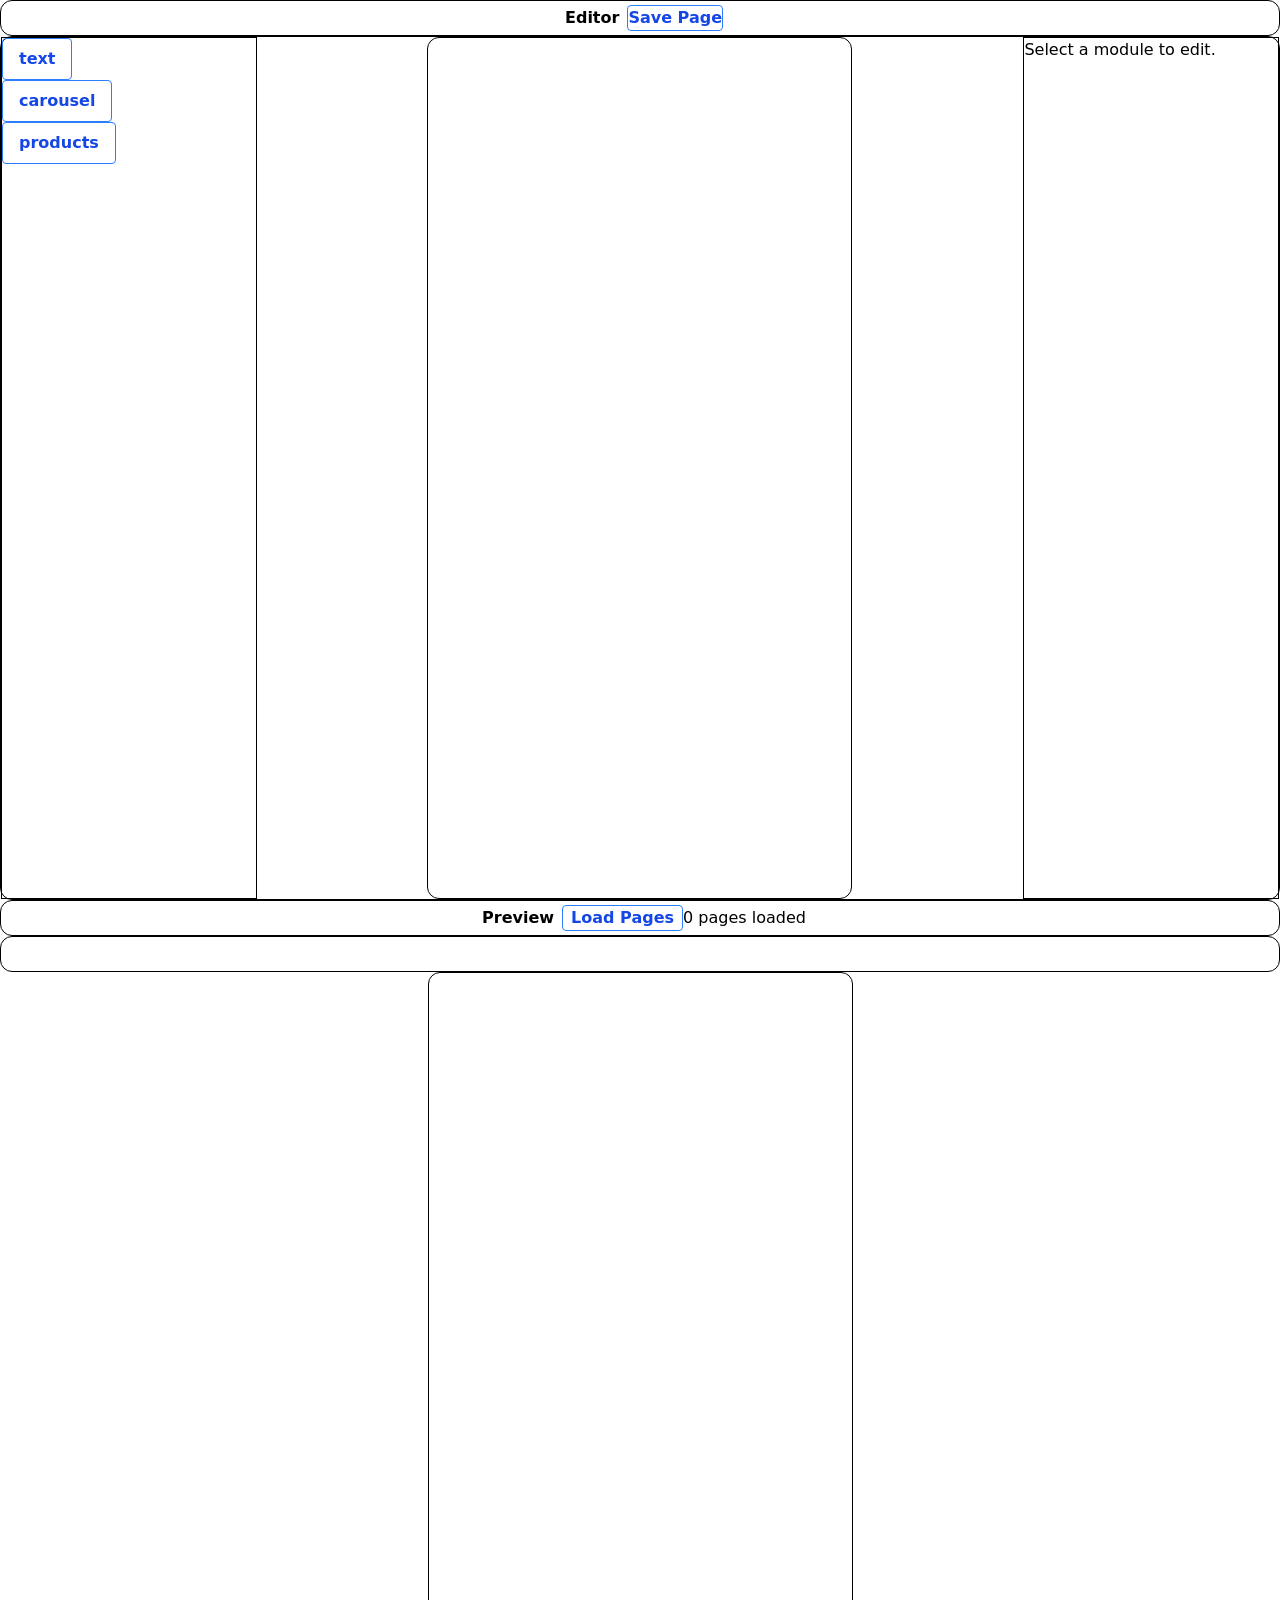
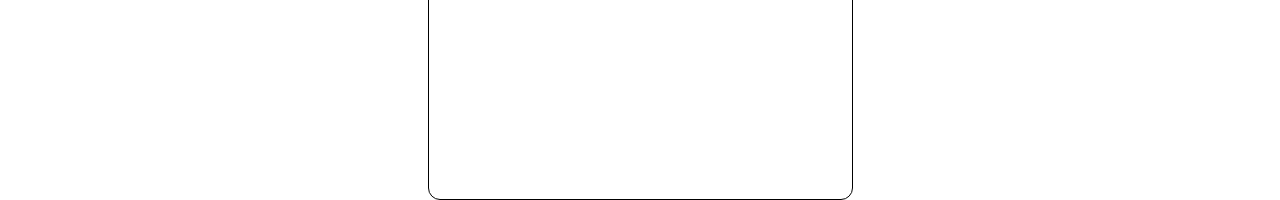
<file: builder-demo/index.html>
<!DOCTYPE html>
<html lang="">
  <head>
    <meta charset="UTF-8">
    <link rel="icon" href="/builder-demo/favicon.ico">
    <meta name="viewport" content="width=device-width, initial-scale=1.0">
    <title>Vite App</title>
    <script type="module" crossorigin src="/builder-demo/assets/index-C5EuVMnc.js"></script>
    <link rel="stylesheet" crossorigin href="/builder-demo/assets/index-CkDrRmi-.css">
  </head>
  <body>
    <div id="app"></div>
  </body>
</html>
</file>
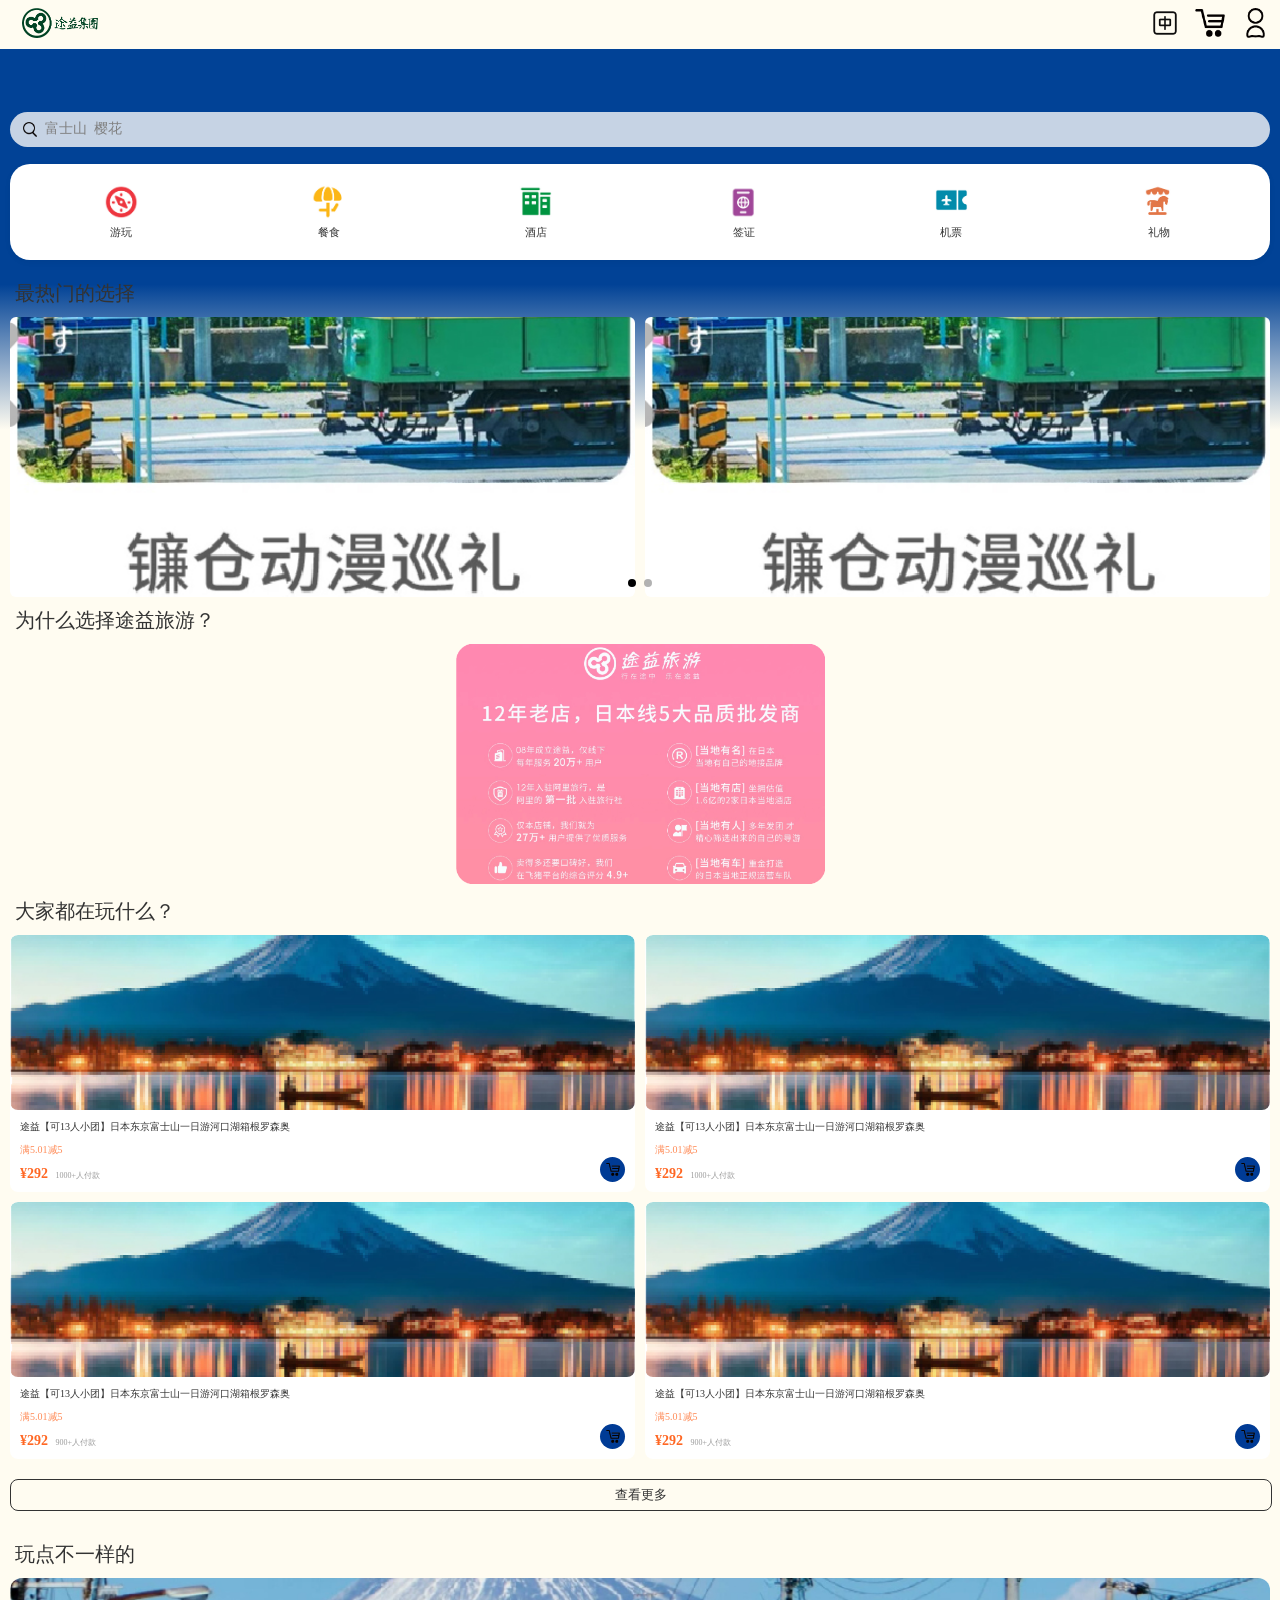
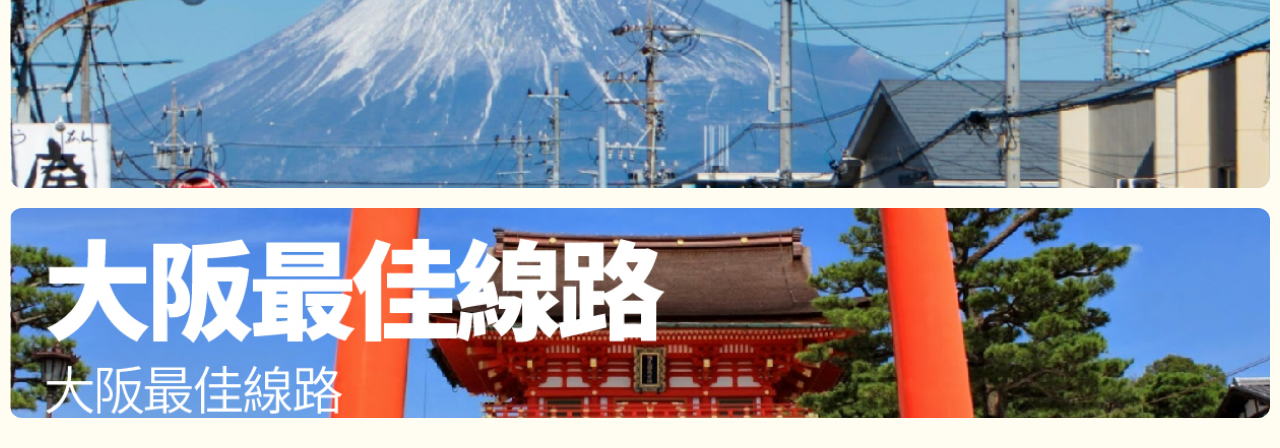
<file: shop-demo/index.html>
<!DOCTYPE html>
<html lang="en">
  <head>
    <link rel="stylesheet" href="/assets/uni.b946c1a4.css">

    <meta charset="UTF-8" />
    <script>
      var coverSupport = 'CSS' in window && typeof CSS.supports === 'function' && (CSS.supports('top: env(a)') ||
        CSS.supports('top: constant(a)'))
      document.write(
        '<meta name="viewport" content="width=device-width, user-scalable=no, initial-scale=1.0, maximum-scale=1.0, minimum-scale=1.0' +
        (coverSupport ? ', viewport-fit=cover' : '') + '" />')
    </script>
    <title>旅游商城</title>
    <!--preload-links-->
    <!--app-context-->
    <script type="module" crossorigin src="/assets/index-BLgQBReE.js"></script>
    <link rel="stylesheet" crossorigin href="/assets/index-DjyIfdy-.css">
  </head>
  <body>
    <div id="app"><!--app-html--></div>
  </body>
</html>
</file>
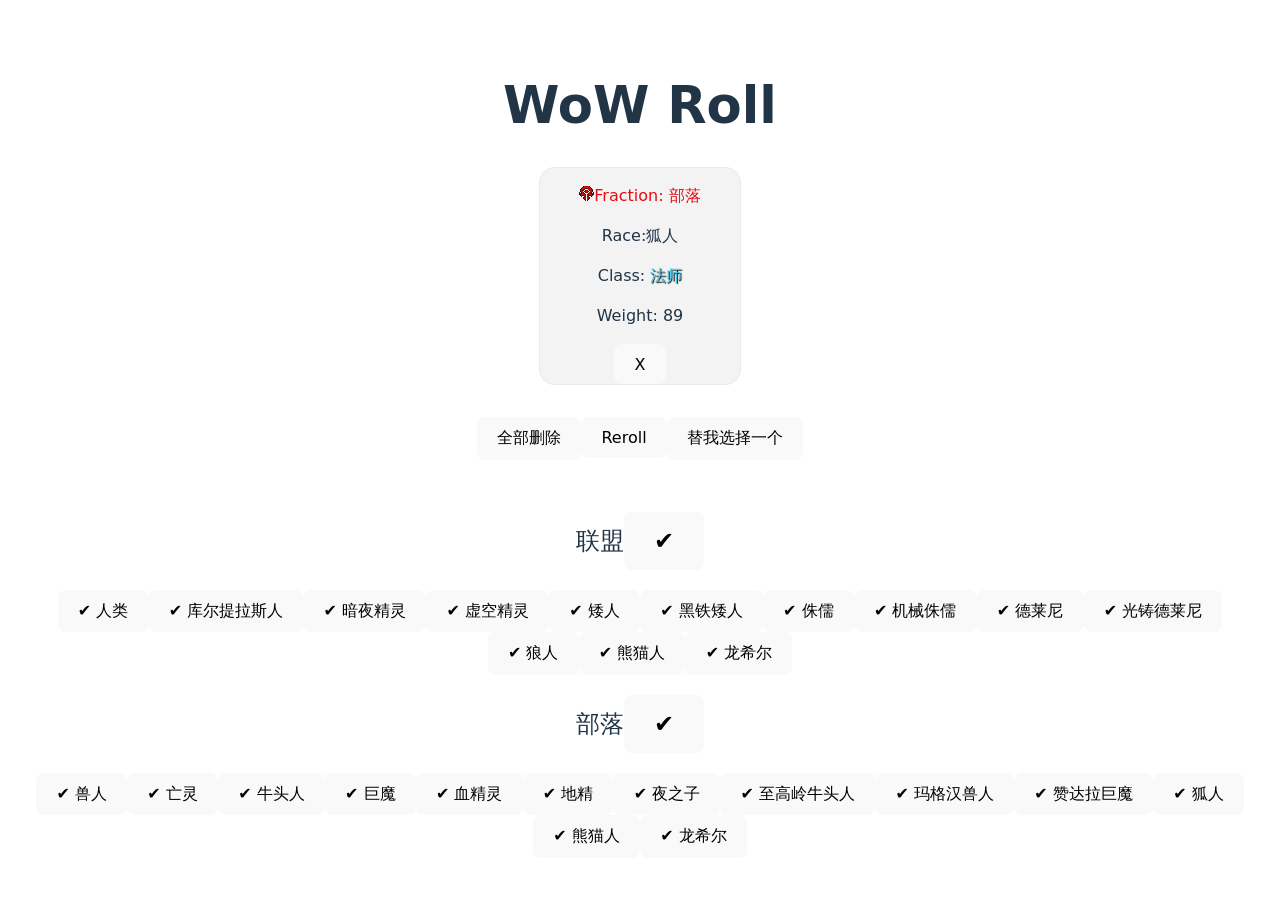
<file: wow-roll/index.html>
<!doctype html>
<html lang="en">
  <head>
    <meta charset="UTF-8" />
    <link rel="icon" type="image/svg+xml" href="/wow-roll/vite.svg" />
    <meta name="viewport" content="width=device-width, initial-scale=1.0" />
    <title>WoW Roll</title>
    <script type="module" crossorigin src="/wow-roll/assets/index-BtC_Gjjw.js"></script>
    <link rel="stylesheet" crossorigin href="/wow-roll/assets/index-BA0oBZlv.css">
  </head>
  <body>
    <div id="root"></div>
  </body>
</html>
</file>
<file: builder-demo/assets/index-CkDrRmi-.css>
@layer properties{@supports (((-webkit-hyphens:none)) and (not (margin-trim:inline))) or ((-moz-orient:inline) and (not (color:rgb(from red r g b)))){*,:before,:after,::backdrop{--tw-border-style:solid;--tw-font-weight:initial}}}@layer theme{:root,:host{--font-sans:ui-sans-serif,system-ui,sans-serif,"Apple Color Emoji","Segoe UI Emoji","Segoe UI Symbol","Noto Color Emoji";--font-mono:ui-monospace,SFMono-Regular,Menlo,Monaco,Consolas,"Liberation Mono","Courier New",monospace;--color-red-500:oklch(63.7% .237 25.331);--color-red-700:oklch(50.5% .213 27.518);--color-blue-500:oklch(62.3% .214 259.815);--color-blue-700:oklch(48.8% .243 264.376);--color-gray-200:oklch(92.8% .006 264.531);--color-white:#fff;--spacing:.25rem;--font-weight-semibold:600;--font-weight-black:900;--radius-lg:.5rem;--radius-xl:.75rem;--default-font-family:var(--font-sans);--default-mono-font-family:var(--font-mono)}}@layer base{*,:after,:before,::backdrop{box-sizing:border-box;border:0 solid;margin:0;padding:0}::file-selector-button{box-sizing:border-box;border:0 solid;margin:0;padding:0}html,:host{-webkit-text-size-adjust:100%;tab-size:4;line-height:1.5;font-family:var(--default-font-family,ui-sans-serif,system-ui,sans-serif,"Apple Color Emoji","Segoe UI Emoji","Segoe UI Symbol","Noto Color Emoji");font-feature-settings:var(--default-font-feature-settings,normal);font-variation-settings:var(--default-font-variation-settings,normal);-webkit-tap-highlight-color:transparent}hr{height:0;color:inherit;border-top-width:1px}abbr:where([title]){-webkit-text-decoration:underline dotted;text-decoration:underline dotted}h1,h2,h3,h4,h5,h6{font-size:inherit;font-weight:inherit}a{color:inherit;-webkit-text-decoration:inherit;text-decoration:inherit}b,strong{font-weight:bolder}code,kbd,samp,pre{font-family:var(--default-mono-font-family,ui-monospace,SFMono-Regular,Menlo,Monaco,Consolas,"Liberation Mono","Courier New",monospace);font-feature-settings:var(--default-mono-font-feature-settings,normal);font-variation-settings:var(--default-mono-font-variation-settings,normal);font-size:1em}small{font-size:80%}sub,sup{vertical-align:baseline;font-size:75%;line-height:0;position:relative}sub{bottom:-.25em}sup{top:-.5em}table{text-indent:0;border-color:inherit;border-collapse:collapse}:-moz-focusring{outline:auto}progress{vertical-align:baseline}summary{display:list-item}ol,ul,menu{list-style:none}img,svg,video,canvas,audio,iframe,embed,object{vertical-align:middle;display:block}img,video{max-width:100%;height:auto}button,input,select,optgroup,textarea{font:inherit;font-feature-settings:inherit;font-variation-settings:inherit;letter-spacing:inherit;color:inherit;opacity:1;background-color:#0000;border-radius:0}::file-selector-button{font:inherit;font-feature-settings:inherit;font-variation-settings:inherit;letter-spacing:inherit;color:inherit;opacity:1;background-color:#0000;border-radius:0}:where(select:is([multiple],[size])) optgroup{font-weight:bolder}:where(select:is([multiple],[size])) optgroup option{padding-inline-start:20px}::file-selector-button{margin-inline-end:4px}::placeholder{opacity:1}@supports (not ((-webkit-appearance:-apple-pay-button))) or (contain-intrinsic-size:1px){::placeholder{color:currentColor}@supports (color:color-mix(in lab,red,red)){::placeholder{color:color-mix(in oklab,currentcolor 50%,transparent)}}}textarea{resize:vertical}::-webkit-search-decoration{-webkit-appearance:none}::-webkit-date-and-time-value{min-height:1lh;text-align:inherit}::-webkit-datetime-edit{display:inline-flex}::-webkit-datetime-edit-fields-wrapper{padding:0}::-webkit-datetime-edit{padding-block:0}::-webkit-datetime-edit-year-field{padding-block:0}::-webkit-datetime-edit-month-field{padding-block:0}::-webkit-datetime-edit-day-field{padding-block:0}::-webkit-datetime-edit-hour-field{padding-block:0}::-webkit-datetime-edit-minute-field{padding-block:0}::-webkit-datetime-edit-second-field{padding-block:0}::-webkit-datetime-edit-millisecond-field{padding-block:0}::-webkit-datetime-edit-meridiem-field{padding-block:0}:-moz-ui-invalid{box-shadow:none}button,input:where([type=button],[type=reset],[type=submit]){appearance:button}::file-selector-button{appearance:button}::-webkit-inner-spin-button{height:auto}::-webkit-outer-spin-button{height:auto}[hidden]:where(:not([hidden=until-found])){display:none!important}}@layer components;@layer utilities{.m-2{margin:calc(var(--spacing)*2)}.mt-2{margin-top:calc(var(--spacing)*2)}.mr-2{margin-right:calc(var(--spacing)*2)}.mb-2{margin-bottom:calc(var(--spacing)*2)}.mb-4{margin-bottom:calc(var(--spacing)*4)}.ml-2{margin-left:calc(var(--spacing)*2)}.block{display:block}.flex{display:flex}.grid{display:grid}.h-64{height:calc(var(--spacing)*64)}.h-95{height:calc(var(--spacing)*95)}.h-full{height:100%}.w-1\/5{width:20%}.w-3\/5{width:60%}.w-64{width:calc(var(--spacing)*64)}.w-\[425px\]{width:425px}.w-full{width:100%}.flex-shrink-0{flex-shrink:0}.grid-cols-2{grid-template-columns:repeat(2,minmax(0,1fr))}.flex-col{flex-direction:column}.flex-row{flex-direction:row}.items-center{align-items:center}.justify-center{justify-content:center}.justify-start{justify-content:flex-start}.gap-4{gap:calc(var(--spacing)*4)}.overflow-x-scroll{overflow-x:scroll}.overflow-y-scroll{overflow-y:scroll}.rounded{border-radius:.25rem}.rounded-lg{border-radius:var(--radius-lg)}.rounded-xl{border-radius:var(--radius-xl)}.border{border-style:var(--tw-border-style);border-width:1px}.border-blue-500{border-color:var(--color-blue-500)}.border-red-500{border-color:var(--color-red-500)}.bg-blue-500{background-color:var(--color-blue-500)}.bg-gray-200{background-color:var(--color-gray-200)}.bg-red-500{background-color:var(--color-red-500)}.bg-transparent{background-color:#0000}.p-2{padding:calc(var(--spacing)*2)}.p-4{padding:calc(var(--spacing)*4)}.px-2{padding-inline:calc(var(--spacing)*2)}.px-4{padding-inline:calc(var(--spacing)*4)}.py-1{padding-block:calc(var(--spacing)*1)}.py-2{padding-block:calc(var(--spacing)*2)}.font-black{--tw-font-weight:var(--font-weight-black);font-weight:var(--font-weight-black)}.font-semibold{--tw-font-weight:var(--font-weight-semibold);font-weight:var(--font-weight-semibold)}.text-blue-700{color:var(--color-blue-700)}.text-red-700{color:var(--color-red-700)}.text-white{color:var(--color-white)}@media (hover:hover){.hover\:border-transparent:hover{border-color:#0000}.hover\:bg-blue-500:hover{background-color:var(--color-blue-500)}.hover\:bg-red-500:hover{background-color:var(--color-red-500)}.hover\:text-white:hover{color:var(--color-white)}}}/*! tailwindcss v4.1.11 | MIT License | https://tailwindcss.com */@layer properties{@supports (((-webkit-hyphens:none)) and (not (margin-trim:inline))) or ((-moz-orient:inline) and (not (color:rgb(from red r g b)))){[data-v-22fd481f],[data-v-22fd481f]:before,[data-v-22fd481f]:after,[data-v-22fd481f]::backdrop{--tw-border-style:solid;--tw-font-weight:initial}}}@layer theme{[data-v-22fd481f]:root,[data-v-22fd481f]:host{--font-sans:ui-sans-serif,system-ui,sans-serif,"Apple Color Emoji","Segoe UI Emoji","Segoe UI Symbol","Noto Color Emoji";--font-mono:ui-monospace,SFMono-Regular,Menlo,Monaco,Consolas,"Liberation Mono","Courier New",monospace;--color-red-500:oklch(63.7% .237 25.331);--color-red-700:oklch(50.5% .213 27.518);--color-blue-500:oklch(62.3% .214 259.815);--color-blue-700:oklch(48.8% .243 264.376);--color-gray-200:oklch(92.8% .006 264.531);--color-white:#fff;--spacing:.25rem;--font-weight-semibold:600;--font-weight-black:900;--radius-lg:.5rem;--radius-xl:.75rem;--default-font-family:var(--font-sans);--default-mono-font-family:var(--font-mono)}}@layer base{[data-v-22fd481f],[data-v-22fd481f]:after,[data-v-22fd481f]:before,[data-v-22fd481f]::backdrop{box-sizing:border-box;border:0 solid;margin:0;padding:0}[data-v-22fd481f]::file-selector-button{box-sizing:border-box;border:0 solid;margin:0;padding:0}html[data-v-22fd481f],[data-v-22fd481f]:host{-webkit-text-size-adjust:100%;tab-size:4;line-height:1.5;font-family:var(--default-font-family,ui-sans-serif,system-ui,sans-serif,"Apple Color Emoji","Segoe UI Emoji","Segoe UI Symbol","Noto Color Emoji");font-feature-settings:var(--default-font-feature-settings,normal);font-variation-settings:var(--default-font-variation-settings,normal);-webkit-tap-highlight-color:transparent}hr[data-v-22fd481f]{height:0;color:inherit;border-top-width:1px}abbr[data-v-22fd481f]:where([title]){-webkit-text-decoration:underline dotted;text-decoration:underline dotted}h1[data-v-22fd481f],h2[data-v-22fd481f],h3[data-v-22fd481f],h4[data-v-22fd481f],h5[data-v-22fd481f],h6[data-v-22fd481f]{font-size:inherit;font-weight:inherit}a[data-v-22fd481f]{color:inherit;-webkit-text-decoration:inherit;text-decoration:inherit}b[data-v-22fd481f],strong[data-v-22fd481f]{font-weight:bolder}code[data-v-22fd481f],kbd[data-v-22fd481f],samp[data-v-22fd481f],pre[data-v-22fd481f]{font-family:var(--default-mono-font-family,ui-monospace,SFMono-Regular,Menlo,Monaco,Consolas,"Liberation Mono","Courier New",monospace);font-feature-settings:var(--default-mono-font-feature-settings,normal);font-variation-settings:var(--default-mono-font-variation-settings,normal);font-size:1em}small[data-v-22fd481f]{font-size:80%}sub[data-v-22fd481f],sup[data-v-22fd481f]{vertical-align:baseline;font-size:75%;line-height:0;position:relative}sub[data-v-22fd481f]{bottom:-.25em}sup[data-v-22fd481f]{top:-.5em}table[data-v-22fd481f]{text-indent:0;border-color:inherit;border-collapse:collapse}[data-v-22fd481f]:-moz-focusring{outline:auto}progress[data-v-22fd481f]{vertical-align:baseline}summary[data-v-22fd481f]{display:list-item}ol[data-v-22fd481f],ul[data-v-22fd481f],menu[data-v-22fd481f]{list-style:none}img[data-v-22fd481f],svg[data-v-22fd481f],video[data-v-22fd481f],canvas[data-v-22fd481f],audio[data-v-22fd481f],iframe[data-v-22fd481f],embed[data-v-22fd481f],object[data-v-22fd481f]{vertical-align:middle;display:block}img[data-v-22fd481f],video[data-v-22fd481f]{max-width:100%;height:auto}button[data-v-22fd481f],input[data-v-22fd481f],select[data-v-22fd481f],optgroup[data-v-22fd481f],textarea[data-v-22fd481f]{font:inherit;font-feature-settings:inherit;font-variation-settings:inherit;letter-spacing:inherit;color:inherit;opacity:1;background-color:#0000;border-radius:0}[data-v-22fd481f]::file-selector-button{font:inherit;font-feature-settings:inherit;font-variation-settings:inherit;letter-spacing:inherit;color:inherit;opacity:1;background-color:#0000;border-radius:0}:where(select:is([multiple],[size])) optgroup[data-v-22fd481f]{font-weight:bolder}:where(select:is([multiple],[size])) optgroup option[data-v-22fd481f]{padding-inline-start:20px}[data-v-22fd481f]::file-selector-button{margin-inline-end:4px}[data-v-22fd481f]::placeholder{opacity:1}@supports (not ((-webkit-appearance:-apple-pay-button))) or (contain-intrinsic-size:1px){[data-v-22fd481f]::placeholder{color:currentColor}@supports (color:color-mix(in lab,red,red)){[data-v-22fd481f]::placeholder{color:color-mix(in oklab,currentcolor 50%,transparent)}}}textarea[data-v-22fd481f]{resize:vertical}[data-v-22fd481f]::-webkit-search-decoration{-webkit-appearance:none}[data-v-22fd481f]::-webkit-date-and-time-value{min-height:1lh;text-align:inherit}[data-v-22fd481f]::-webkit-datetime-edit{display:inline-flex}[data-v-22fd481f]::-webkit-datetime-edit-fields-wrapper{padding:0}[data-v-22fd481f]::-webkit-datetime-edit{padding-block:0}[data-v-22fd481f]::-webkit-datetime-edit-year-field{padding-block:0}[data-v-22fd481f]::-webkit-datetime-edit-month-field{padding-block:0}[data-v-22fd481f]::-webkit-datetime-edit-day-field{padding-block:0}[data-v-22fd481f]::-webkit-datetime-edit-hour-field{padding-block:0}[data-v-22fd481f]::-webkit-datetime-edit-minute-field{padding-block:0}[data-v-22fd481f]::-webkit-datetime-edit-second-field{padding-block:0}[data-v-22fd481f]::-webkit-datetime-edit-millisecond-field{padding-block:0}[data-v-22fd481f]::-webkit-datetime-edit-meridiem-field{padding-block:0}[data-v-22fd481f]:-moz-ui-invalid{box-shadow:none}button[data-v-22fd481f],input[data-v-22fd481f]:where([type=button],[type=reset],[type=submit]){appearance:button}[data-v-22fd481f]::file-selector-button{appearance:button}[data-v-22fd481f]::-webkit-inner-spin-button{height:auto}[data-v-22fd481f]::-webkit-outer-spin-button{height:auto}[hidden][data-v-22fd481f]:where(:not([hidden=until-found])){display:none!important}}@layer components;@layer utilities{.m-2[data-v-22fd481f]{margin:calc(var(--spacing)*2)}.mt-2[data-v-22fd481f]{margin-top:calc(var(--spacing)*2)}.mr-2[data-v-22fd481f]{margin-right:calc(var(--spacing)*2)}.mb-2[data-v-22fd481f]{margin-bottom:calc(var(--spacing)*2)}.mb-4[data-v-22fd481f]{margin-bottom:calc(var(--spacing)*4)}.ml-2[data-v-22fd481f]{margin-left:calc(var(--spacing)*2)}.block[data-v-22fd481f]{display:block}.flex[data-v-22fd481f]{display:flex}.grid[data-v-22fd481f]{display:grid}.h-64[data-v-22fd481f]{height:calc(var(--spacing)*64)}.h-95[data-v-22fd481f]{height:calc(var(--spacing)*95)}.h-full[data-v-22fd481f]{height:100%}.w-1\/5[data-v-22fd481f]{width:20%}.w-3\/5[data-v-22fd481f]{width:60%}.w-64[data-v-22fd481f]{width:calc(var(--spacing)*64)}.w-\[425px\][data-v-22fd481f]{width:425px}.w-full[data-v-22fd481f]{width:100%}.flex-shrink-0[data-v-22fd481f]{flex-shrink:0}.grid-cols-2[data-v-22fd481f]{grid-template-columns:repeat(2,minmax(0,1fr))}.flex-col[data-v-22fd481f]{flex-direction:column}.flex-row[data-v-22fd481f]{flex-direction:row}.items-center[data-v-22fd481f]{align-items:center}.justify-center[data-v-22fd481f]{justify-content:center}.justify-start[data-v-22fd481f]{justify-content:flex-start}.gap-4[data-v-22fd481f]{gap:calc(var(--spacing)*4)}.overflow-x-scroll[data-v-22fd481f]{overflow-x:scroll}.overflow-y-scroll[data-v-22fd481f]{overflow-y:scroll}.rounded[data-v-22fd481f]{border-radius:.25rem}.rounded-lg[data-v-22fd481f]{border-radius:var(--radius-lg)}.rounded-xl[data-v-22fd481f]{border-radius:var(--radius-xl)}.border[data-v-22fd481f]{border-style:var(--tw-border-style);border-width:1px}.border-blue-500[data-v-22fd481f]{border-color:var(--color-blue-500)}.border-red-500[data-v-22fd481f]{border-color:var(--color-red-500)}.bg-blue-500[data-v-22fd481f]{background-color:var(--color-blue-500)}.bg-gray-200[data-v-22fd481f]{background-color:var(--color-gray-200)}.bg-red-500[data-v-22fd481f]{background-color:var(--color-red-500)}.bg-transparent[data-v-22fd481f]{background-color:#0000}.p-2[data-v-22fd481f]{padding:calc(var(--spacing)*2)}.p-4[data-v-22fd481f]{padding:calc(var(--spacing)*4)}.px-2[data-v-22fd481f]{padding-inline:calc(var(--spacing)*2)}.px-4[data-v-22fd481f]{padding-inline:calc(var(--spacing)*4)}.py-1[data-v-22fd481f]{padding-block:calc(var(--spacing)*1)}.py-2[data-v-22fd481f]{padding-block:calc(var(--spacing)*2)}.font-black[data-v-22fd481f]{--tw-font-weight:var(--font-weight-black);font-weight:var(--font-weight-black)}.font-semibold[data-v-22fd481f]{--tw-font-weight:var(--font-weight-semibold);font-weight:var(--font-weight-semibold)}.text-blue-700[data-v-22fd481f]{color:var(--color-blue-700)}.text-red-700[data-v-22fd481f]{color:var(--color-red-700)}.text-white[data-v-22fd481f]{color:var(--color-white)}@media (hover:hover){.hover\:border-transparent[data-v-22fd481f]:hover{border-color:#0000}.hover\:bg-blue-500[data-v-22fd481f]:hover{background-color:var(--color-blue-500)}.hover\:bg-red-500[data-v-22fd481f]:hover{background-color:var(--color-red-500)}.hover\:text-white[data-v-22fd481f]:hover{color:var(--color-white)}}}@property --tw-border-style{syntax:"*";inherits:false;initial-value:solid}@property --tw-font-weight{syntax:"*";inherits:false}
</file>
<file: assets/uni.b946c1a4.css>
uni-button{position:relative;display:block;margin-left:auto;margin-right:auto;padding-left:14px;padding-right:14px;box-sizing:border-box;font-size:18px;text-align:center;text-decoration:none;line-height:2.55555556;border-radius:5px;-webkit-tap-highlight-color:transparent;overflow:hidden;color:#000;background-color:#f8f8f8;cursor:pointer}uni-button[hidden]{display:none!important}uni-button:after{content:" ";width:200%;height:200%;position:absolute;top:0;left:0;border:1px solid rgba(0,0,0,.2);transform:scale(.5);transform-origin:0 0;box-sizing:border-box;border-radius:10px}uni-button[native]{padding-left:0;padding-right:0}uni-button[native] .uni-button-cover-view-wrapper{border:inherit;border-color:inherit;border-radius:inherit;background-color:inherit}uni-button[native] .uni-button-cover-view-inner{padding-left:14px;padding-right:14px}uni-button uni-cover-view{line-height:inherit;white-space:inherit}uni-button[type=default]{color:#000;background-color:#f8f8f8}uni-button[type=primary]{color:#fff;background-color:#007aff}uni-button[type=warn]{color:#fff;background-color:#e64340}uni-button[disabled]{color:rgba(255,255,255,.6);cursor:not-allowed}uni-button[disabled][type=default],uni-button[disabled]:not([type]){color:rgba(0,0,0,.3);background-color:#f7f7f7}uni-button[disabled][type=primary]{background-color:rgba(0,122,255,.6)}uni-button[disabled][type=warn]{background-color:#ec8b89}uni-button[type=primary][plain]{color:#007aff;border:1px solid #007aff;background-color:transparent}uni-button[type=primary][plain][disabled]{color:rgba(0,0,0,.2);border-color:rgba(0,0,0,.2)}uni-button[type=primary][plain]:after{border-width:0}uni-button[type=default][plain]{color:#353535;border:1px solid #353535;background-color:transparent}uni-button[type=default][plain][disabled]{color:rgba(0,0,0,.2);border-color:rgba(0,0,0,.2)}uni-button[type=default][plain]:after{border-width:0}uni-button[plain]{color:#353535;border:1px solid #353535;background-color:transparent}uni-button[plain][disabled]{color:rgba(0,0,0,.2);border-color:rgba(0,0,0,.2)}uni-button[plain]:after{border-width:0}uni-button[plain][native] .uni-button-cover-view-inner{padding:0}uni-button[type=warn][plain]{color:#e64340;border:1px solid #e64340;background-color:transparent}uni-button[type=warn][plain][disabled]{color:rgba(0,0,0,.2);border-color:rgba(0,0,0,.2)}uni-button[type=warn][plain]:after{border-width:0}uni-button[size=mini]{display:inline-block;line-height:2.3;font-size:13px;padding:0 1.34em}uni-button[size=mini][native]{padding:0}uni-button[size=mini][native] .uni-button-cover-view-inner{padding:0 1.34em}uni-button[loading]:not([disabled]){cursor:progress}uni-button[loading]:before{content:" ";display:inline-block;width:18px;height:18px;vertical-align:middle;animation:uni-loading 1s steps(12,end) infinite;background-size:100%}uni-button[loading][type=primary]{color:rgba(255,255,255,.6);background-color:#0062cc}uni-button[loading][type=primary][plain]{color:#007aff;background-color:transparent}uni-button[loading][type=default]{color:rgba(0,0,0,.6);background-color:#dedede}uni-button[loading][type=default][plain]{color:#353535;background-color:transparent}uni-button[loading][type=warn]{color:rgba(255,255,255,.6);background-color:#ce3c39}uni-button[loading][type=warn][plain]{color:#e64340;background-color:transparent}uni-button[loading][native]:before{content:none}.button-hover{color:rgba(0,0,0,.6);background-color:#dedede}.button-hover[plain]{color:rgba(53,53,53,.6);border-color:rgba(53,53,53,.6);background-color:transparent}.button-hover[type=primary]{color:rgba(255,255,255,.6);background-color:#0062cc}.button-hover[type=primary][plain]{color:rgba(0,122,255,.6);border-color:rgba(0,122,255,.6);background-color:transparent}.button-hover[type=default]{color:rgba(0,0,0,.6);background-color:#dedede}.button-hover[type=default][plain]{color:rgba(53,53,53,.6);border-color:rgba(53,53,53,.6);background-color:transparent}.button-hover[type=warn]{color:rgba(255,255,255,.6);background-color:#ce3c39}.button-hover[type=warn][plain]{color:rgba(230,67,64,.6);border-color:rgba(230,67,64,.6);background-color:transparent}uni-canvas{width:300px;height:150px;display:block;position:relative}uni-canvas>.uni-canvas-canvas{position:absolute;top:0;left:0;width:100%;height:100%}uni-checkbox{-webkit-tap-highlight-color:transparent;display:inline-block;cursor:pointer}uni-checkbox[hidden]{display:none}uni-checkbox[disabled]{cursor:not-allowed}.uni-checkbox-wrapper{display:inline-flex;align-items:center;vertical-align:middle}.uni-checkbox-input{margin-right:5px;-webkit-appearance:none;appearance:none;outline:0;border:1px solid #d1d1d1;background-color:#fff;border-radius:3px;width:22px;height:22px;position:relative}.uni-checkbox-input svg{color:#007aff;font-size:22px;position:absolute;top:50%;left:50%;transform:translate(-50%,-48%) scale(.73)}@media (hover: hover){uni-checkbox:not([disabled]) .uni-checkbox-input:hover{border-color:var(--HOVER-BD-COLOR, #007aff)!important}}.uni-checkbox-input.uni-checkbox-input-disabled{background-color:#e1e1e1}.uni-checkbox-input.uni-checkbox-input-disabled:before{color:#adadad}uni-checkbox-group{display:block}uni-image{width:320px;height:240px;display:inline-block;overflow:hidden;position:relative}uni-image[hidden]{display:none}uni-image>div{width:100%;height:100%;background-repeat:no-repeat}uni-image>img{-webkit-touch-callout:none;-webkit-user-select:none;user-select:none;display:block;position:absolute;top:0;left:0;width:100%;height:100%;opacity:0}uni-image>.uni-image-will-change{will-change:transform}uni-input{display:block;font-size:16px;line-height:1.4em;height:1.4em;min-height:1.4em;overflow:hidden}uni-input[hidden]{display:none}.uni-input-wrapper,.uni-input-placeholder,.uni-input-form,.uni-input-input{outline:none;border:none;padding:0;margin:0;text-decoration:inherit}.uni-input-wrapper,.uni-input-form{display:flex;position:relative;width:100%;height:100%;flex-direction:column;justify-content:center}.uni-input-placeholder,.uni-input-input{width:100%}.uni-input-placeholder{position:absolute;top:auto!important;left:0;color:gray;overflow:hidden;text-overflow:clip;white-space:pre;word-break:keep-all;pointer-events:none;line-height:inherit}.uni-input-input{position:relative;display:block;height:100%;background:none;color:inherit;opacity:1;font:inherit;line-height:inherit;letter-spacing:inherit;text-align:inherit;text-indent:inherit;text-transform:inherit;text-shadow:inherit}.uni-input-input[type=search]::-webkit-search-cancel-button,.uni-input-input[type=search]::-webkit-search-decoration{display:none}.uni-input-input::-webkit-outer-spin-button,.uni-input-input::-webkit-inner-spin-button{-webkit-appearance:none;appearance:none;margin:0}.uni-input-input[type=number]{-moz-appearance:textfield}.uni-input-input:disabled{-webkit-text-fill-color:currentcolor}uni-movable-area{display:block;position:relative;width:10px;height:10px}uni-movable-area[hidden]{display:none}uni-movable-view{display:inline-block;width:10px;height:10px;top:0;left:0;position:absolute;cursor:grab}uni-movable-view[hidden]{display:none}uni-picker-view-column{flex:1;position:relative;height:100%;overflow:hidden}uni-picker-view-column[hidden]{display:none}.uni-picker-view-group{height:100%;overflow:hidden}.uni-picker-view-mask{transform:translateZ(0)}.uni-picker-view-indicator,.uni-picker-view-mask{position:absolute;left:0;width:100%;z-index:3;pointer-events:none}.uni-picker-view-mask{top:0;height:100%;margin:0 auto;background-image:linear-gradient(180deg,rgba(255,255,255,.95),rgba(255,255,255,.6)),linear-gradient(0deg,rgba(255,255,255,.95),rgba(255,255,255,.6));background-position:top,bottom;background-size:100% 102px;background-repeat:no-repeat;transform:translateZ(0)}.uni-picker-view-indicator{height:34px;top:50%;transform:translateY(-50%)}.uni-picker-view-content{position:absolute;top:0;left:0;width:100%;will-change:transform;padding:102px 0;cursor:pointer}.uni-picker-view-content>*{height:var(--picker-view-column-indicator-height);overflow:hidden}.uni-picker-view-indicator:before{top:0;border-top:1px solid #e5e5e5;transform-origin:0 0;transform:scaleY(.5)}.uni-picker-view-indicator:after{bottom:0;border-bottom:1px solid #e5e5e5;transform-origin:0 100%;transform:scaleY(.5)}.uni-picker-view-indicator:after,.uni-picker-view-indicator:before{content:" ";position:absolute;left:0;right:0;height:1px;color:#e5e5e5}uni-picker-view{display:block}.uni-picker-view-wrapper{display:flex;position:relative;overflow:hidden;height:100%}uni-picker-view[hidden]{display:none}.uni-scroll-view-refresher{position:relative;overflow:hidden;flex-shrink:0}.uni-scroll-view-refresher-container{position:absolute;width:100%;bottom:0;display:flex;flex-direction:column-reverse}.uni-scroll-view-refresh{position:absolute;top:0;left:0;right:0;bottom:0;display:flex;flex-direction:row;justify-content:center;align-items:center}.uni-scroll-view-refresh-inner{display:flex;align-items:center;justify-content:center;line-height:0;width:40px;height:40px;border-radius:50%;background-color:#fff;box-shadow:0 1px 6px rgba(0,0,0,.118),0 1px 4px rgba(0,0,0,.118)}.uni-scroll-view-refresh__spinner{transform-origin:center center;animation:uni-scroll-view-refresh-rotate 2s linear infinite}.uni-scroll-view-refresh__spinner>circle{stroke:currentColor;stroke-linecap:round;animation:uni-scroll-view-refresh-dash 2s linear infinite}@keyframes uni-scroll-view-refresh-rotate{0%{transform:rotate(0)}to{transform:rotate(360deg)}}@keyframes uni-scroll-view-refresh-dash{0%{stroke-dasharray:1,200;stroke-dashoffset:0}50%{stroke-dasharray:89,200;stroke-dashoffset:-35px}to{stroke-dasharray:89,200;stroke-dashoffset:-124px}}@keyframes once-show{0%{top:0}}uni-resize-sensor,uni-resize-sensor>div{position:absolute;left:0;top:0;right:0;bottom:0;overflow:hidden}uni-resize-sensor{display:block;z-index:-1;visibility:hidden;animation:once-show 1ms}uni-resize-sensor>div>div{position:absolute;left:0;top:0}uni-resize-sensor>div:first-child>div{width:100000px;height:100000px}uni-resize-sensor>div:last-child>div{width:200%;height:200%}uni-scroll-view{display:block;width:100%}uni-scroll-view[hidden]{display:none}.uni-scroll-view{position:relative;-webkit-overflow-scrolling:touch;width:100%;height:100%;max-height:inherit}.uni-scroll-view-scrollbar-hidden::-webkit-scrollbar{display:none}.uni-scroll-view-scrollbar-hidden{-moz-scrollbars:none;scrollbar-width:none}.uni-scroll-view-content{width:100%;height:100%}uni-slider{margin:10px 18px;padding:0;display:block}uni-slider[hidden]{display:none}uni-slider .uni-slider-wrapper{display:-webkit-flex;display:flex;-webkit-align-items:center;align-items:center;min-height:16px}uni-slider .uni-slider-tap-area{-webkit-flex:1;flex:1;padding:8px 0}uni-slider .uni-slider-handle-wrapper{position:relative;height:2px;border-radius:5px;background-color:#e9e9e9;cursor:pointer;transition:background-color .3s ease;-webkit-tap-highlight-color:transparent}uni-slider .uni-slider-track{height:100%;border-radius:6px;background-color:#007aff;transition:background-color .3s ease}uni-slider .uni-slider-handle,uni-slider .uni-slider-thumb{position:absolute;left:50%;top:50%;cursor:pointer;border-radius:50%;transition:border-color .3s ease}uni-slider .uni-slider-handle{width:28px;height:28px;margin-top:-14px;margin-left:-14px;background-color:transparent;z-index:3;cursor:grab}uni-slider .uni-slider-thumb{z-index:2;box-shadow:0 0 4px rgba(0,0,0,.2)}uni-slider .uni-slider-step{position:absolute;width:100%;height:2px;background:transparent;z-index:1}uni-slider .uni-slider-value{width:3ch;color:#888;font-size:14px;margin-left:1em}uni-slider .uni-slider-disabled .uni-slider-track{background-color:#ccc}uni-slider .uni-slider-disabled .uni-slider-thumb{background-color:#fff;border-color:#ccc}uni-swiper-item{display:block;overflow:hidden;will-change:transform;position:absolute;width:100%;height:100%;cursor:grab}uni-swiper-item[hidden]{display:none}uni-swiper{display:block;height:150px}uni-swiper[hidden]{display:none}.uni-swiper-wrapper{overflow:hidden;position:relative;width:100%;height:100%;transform:translateZ(0)}.uni-swiper-slides{position:absolute;left:0;top:0;right:0;bottom:0}.uni-swiper-slide-frame{position:absolute;left:0;top:0;width:100%;height:100%;will-change:transform}.uni-swiper-dots{position:absolute;font-size:0}.uni-swiper-dots-horizontal{left:50%;bottom:10px;text-align:center;white-space:nowrap;transform:translate(-50%)}.uni-swiper-dots-horizontal .uni-swiper-dot{margin-right:8px}.uni-swiper-dots-horizontal .uni-swiper-dot:last-child{margin-right:0}.uni-swiper-dots-vertical{right:10px;top:50%;text-align:right;transform:translateY(-50%)}.uni-swiper-dots-vertical .uni-swiper-dot{display:block;margin-bottom:9px}.uni-swiper-dots-vertical .uni-swiper-dot:last-child{margin-bottom:0}.uni-swiper-dot{display:inline-block;width:8px;height:8px;cursor:pointer;transition-property:background-color;transition-timing-function:ease;background:rgba(0,0,0,.3);border-radius:50%}.uni-swiper-dot-active{background-color:#000}.uni-swiper-navigation{width:26px;height:26px;cursor:pointer;position:absolute;top:50%;margin-top:-13px;display:flex;align-items:center;transition:all .2s;border-radius:50%;opacity:1}.uni-swiper-navigation-disabled{opacity:.35;cursor:not-allowed}.uni-swiper-navigation-hide{opacity:0;cursor:auto;pointer-events:none}.uni-swiper-navigation-prev{left:10px}.uni-swiper-navigation-prev svg{margin-left:-1px;left:10px}.uni-swiper-navigation-prev.uni-swiper-navigation-vertical{top:18px;left:50%;margin-left:-13px}.uni-swiper-navigation-prev.uni-swiper-navigation-vertical svg{transform:rotate(90deg);margin-left:auto;margin-top:-2px}.uni-swiper-navigation-next{right:10px}.uni-swiper-navigation-next svg{transform:rotate(180deg)}.uni-swiper-navigation-next.uni-swiper-navigation-vertical{top:auto;bottom:5px;left:50%;margin-left:-13px}.uni-swiper-navigation-next.uni-swiper-navigation-vertical svg{margin-top:2px;transform:rotate(270deg)}uni-text[selectable]{cursor:auto;-webkit-user-select:text;user-select:text}uni-text{white-space:pre-line}uni-textarea{width:300px;height:150px;display:block;position:relative;font-size:16px;line-height:normal;white-space:pre-wrap;word-break:break-all}uni-textarea[hidden]{display:none}.uni-textarea-wrapper,.uni-textarea-placeholder,.uni-textarea-line,.uni-textarea-compute,.uni-textarea-textarea{outline:none;border:none;padding:0;margin:0;text-decoration:inherit}.uni-textarea-wrapper{display:block;position:relative;width:100%;height:100%;min-height:inherit;overflow-y:hidden}.uni-textarea-placeholder,.uni-textarea-line,.uni-textarea-compute,.uni-textarea-textarea{position:absolute;width:100%;height:100%;left:0;top:0;white-space:inherit;word-break:inherit}.uni-textarea-placeholder{color:gray;overflow:hidden}.uni-textarea-line,.uni-textarea-compute{visibility:hidden;height:auto}.uni-textarea-line{width:1em}.uni-textarea-textarea{resize:none;background:none;color:inherit;opacity:1;font:inherit;line-height:inherit;letter-spacing:inherit;text-align:inherit;text-indent:inherit;text-transform:inherit;text-shadow:inherit}.uni-textarea-textarea-fix-margin{width:auto;right:0;margin:0 -3px}.uni-textarea-textarea:disabled{-webkit-text-fill-color:currentcolor}uni-view{display:block}uni-view[hidden]{display:none}uni-modal{position:fixed;top:0;right:0;bottom:0;left:0;z-index:999;display:block;box-sizing:border-box}.uni-modal{position:fixed;z-index:999;width:80%;max-width:300px;top:50%;left:50%;transform:translate(-50%,-50%);background-color:#fff;text-align:center;border-radius:3px;overflow:hidden}.uni-modal *{box-sizing:border-box}.uni-modal__hd{padding:1em 1.6em .3em}.uni-modal__title{font-weight:400;font-size:18px;word-wrap:break-word;word-break:break-all;white-space:pre-wrap;overflow:hidden;text-overflow:ellipsis;display:-webkit-box;-webkit-line-clamp:2;-webkit-box-orient:vertical}.uni-modal__bd{padding:1.3em 1.6em;min-height:40px;font-size:15px;line-height:1.4;word-wrap:break-word;word-break:break-all;white-space:pre-wrap;color:#999;max-height:400px;overflow-x:hidden;overflow-y:auto}.uni-modal__textarea{resize:none;border:0;margin:0;width:90%;padding:10px;font-size:20px;outline:none;border:none;background-color:#eee;text-decoration:inherit}.uni-modal__ft{position:relative;line-height:48px;font-size:18px;display:flex}.uni-modal__ft:after{content:" ";position:absolute;left:0;top:0;right:0;height:1px;border-top:1px solid #d5d5d6;color:#d5d5d6;transform-origin:0 0;transform:scaleY(.5)}.uni-modal__btn{display:block;flex:1;color:#3cc51f;text-decoration:none;-webkit-tap-highlight-color:rgba(0,0,0,0);position:relative;cursor:pointer}.uni-modal__btn:active{background-color:#eee}.uni-modal__btn:after{content:" ";position:absolute;left:0;top:0;width:1px;bottom:0;border-left:1px solid #d5d5d6;color:#d5d5d6;transform-origin:0 0;transform:scaleX(.5)}.uni-modal__btn:first-child:after{display:none}.uni-modal__btn_default{color:#353535}.uni-modal__btn_primary{color:#007aff}uni-toast{position:fixed;top:0;right:0;bottom:0;left:0;z-index:999;display:block;box-sizing:border-box;pointer-events:none;font-size:16px}.uni-sample-toast{position:fixed;z-index:999;top:50%;left:50%;transform:translate(-50%,-50%);text-align:center;max-width:80%}.uni-simple-toast__text{display:inline-block;vertical-align:middle;color:#fff;background-color:rgba(17,17,17,.7);padding:10px 20px;border-radius:5px;font-size:13px;text-align:center;max-width:100%;word-break:break-all;white-space:normal}uni-toast .uni-mask{pointer-events:auto}.uni-toast{position:fixed;z-index:999;width:8em;top:50%;left:50%;transform:translate(-50%,-50%);background:rgba(17,17,17,.7);text-align:center;border-radius:5px;color:#fff}.uni-toast *{box-sizing:border-box}.uni-toast__icon{margin:20px 0 0;width:38px!important;height:38px!important;vertical-align:baseline!important}.uni-icon_toast{margin:15px 0 0}.uni-icon_toast.uni-icon-success-no-circle:before{color:#fff;font-size:55px}.uni-icon_toast.uni-loading{margin:20px 0 0;width:38px;height:38px;vertical-align:baseline}.uni-toast__content{margin:0 0 15px}uni-video{width:300px;height:225px;display:inline-block;line-height:0;overflow:hidden;position:relative}uni-video[hidden]{display:none}.uni-video-container{width:100%;height:100%;background-color:#000;display:inline-block;position:absolute;top:0;left:0;overflow:hidden;object-position:inherit}.uni-video-container.uni-video-type-fullscreen{position:fixed;z-index:999}.uni-video-video{width:100%;height:100%;object-position:inherit}.uni-video-cover{position:absolute;top:0;left:0;bottom:0;width:100%;display:flex;flex-direction:column;justify-content:center;align-items:center;background-color:rgba(1,1,1,.5);z-index:1}.uni-video-slots{position:absolute;left:0;top:0;width:100%;height:100%;overflow:hidden;pointer-events:none}.uni-video-cover-play-button{width:75px;height:75px;line-height:75px;font-size:56px;color:rgba(255,255,255,.5);cursor:pointer}.uni-video-cover-play-button:after{content:"\ea24"}.uni-video-cover-duration{color:#fff;font-size:16px;line-height:1;margin-top:10px}.uni-video-bar{height:44px;background-image:linear-gradient(-180deg,transparent,rgba(0,0,0,.5));overflow:hidden;position:absolute;bottom:0;right:0;display:flex;align-items:center;padding:0 16px;z-index:0;transform:translateZ(0)}.uni-video-bar.uni-video-bar-full{left:0}.uni-video-controls{display:flex;flex-grow:1;margin:0 8.5px;align-items:center}.uni-video-control-button{width:17px;height:17px;line-height:17px;padding:0 16px 0 0;margin-left:-6px;margin-right:-6px;box-sizing:content-box;cursor:pointer}.uni-video-control-button:after{content:"";display:block;width:100%;height:100%;color:rgba(255,255,255,.5)}.uni-video-control-button.uni-video-control-button-play:after{content:"\ea24"}.uni-video-control-button.uni-video-control-button-pause:after{content:"\ea25"}.uni-video-current-time,.uni-video-duration{height:15px;line-height:15px;font-size:14px;color:rgba(255,255,255,.5)}.uni-video-progress-container{flex-grow:2;position:relative}.uni-video-progress{height:4px;margin:21px 12px;border-radius:20px;position:relative;cursor:pointer;display:flex;align-items:center}.uni-video-progress.uni-video-progress-progressing{height:8px}.uni-video-progress .uni-video-progress-played{background-color:#fff;border-top-left-radius:20px;border-bottom-left-radius:20px}.uni-video-progress-played,.uni-video-progress-buffered{position:absolute;left:0;top:0;width:0;height:100%;background-color:rgba(255,255,255,.3)}.uni-video-progress-buffered{border-top-right-radius:20px;border-bottom-right-radius:20px}.uni-video-ball{width:8px;height:8px;padding:14px;position:absolute;box-sizing:content-box;left:0%;margin-left:-16px}.uni-video-ball.uni-video-ball-progressing{width:16px;height:16px}.uni-video-inner{width:100%;height:100%;background-color:#fff;border-radius:50%;box-shadow:0 0 2px #ccc}.uni-video-danmu-button{width:24px;height:24px;line-height:24px;font-size:24px;white-space:nowrap;border-radius:5px;margin:0 2px;cursor:pointer;color:rgba(255,255,255,.5)}.uni-video-danmu-button:after{content:"\ea26"}.uni-video-danmu-button.uni-video-danmu-button-active:after{content:"\ea27"}.uni-video-fullscreen{width:32px;height:32px;line-height:32px;font-size:18px;color:rgba(255,255,255,.5);box-sizing:content-box;cursor:pointer}.uni-video-fullscreen:after{content:"\ea29"}.uni-video-fullscreen.uni-video-type-fullscreen:after{content:"\ea28"}.uni-video-danmu{position:absolute;top:0;left:0;bottom:0;width:100%;margin-top:14px;margin-bottom:44px;font-size:14px;line-height:14px;overflow:visible}.uni-video-danmu-item{line-height:1;position:absolute;color:#fff;white-space:nowrap;left:100%;transform:translate(0);transition-property:left,transform;transition-duration:3s;transition-timing-function:linear}.uni-video-toast{pointer-events:none;position:absolute;left:50%;top:50%;transform:translate(-50%,-50%);border-radius:5px;background-color:rgba(255,255,255,.6);color:#000;display:none}.uni-video-toast.uni-video-toast-progress{display:block;background-color:rgba(0,0,0,.5);color:rgba(255,255,255,.6);font-size:24px;line-height:18px;padding:6px}.uni-video-toast.uni-video-toast-progress .uni-video-toast-title-current-time{color:rgba(255,255,255,.9)}@font-face{font-family:uni-video-icon;src:url([data-uri]) format("truetype")}.uni-video-icon{font-family:uni-video-icon;text-align:center}.uni-video-loading{position:absolute;top:0;bottom:0;left:0;right:0;pointer-events:none}.uni-video-toast-container{position:relative;display:flex;flex-direction:row;align-items:center;width:22%;min-width:100px;max-width:200px;height:30px;max-height:30px;min-height:6px;background-color:rgba(0,0,0,.4);box-shadow:0 0 2px #ccc;margin:5px auto 0;border-radius:30px;overflow:hidden;transition-property:height;transition-duration:.2s;transition-timing-function:ease-in-out;opacity:.6}.uni-video-toast-container.uni-video-toast-container-thin{height:6px}.uni-video-toast-container-thin .uni-video-toast-icon{display:none}.uni-video-toast-icon{font-size:20px;position:absolute;left:10px;color:#222;z-index:1}.uni-video-toast-draw{height:100%;background-color:#fff}
</file>
<file: assets/index-DjyIfdy-.css>
*{margin:0;-webkit-tap-highlight-color:transparent}html,body{-webkit-user-select:none;user-select:none;width:100%;height:100%}body{overflow-x:hidden;font-size:16px}uni-app,uni-page,uni-page-wrapper,uni-page-body{display:block;box-sizing:border-box;width:100%}uni-page-wrapper{position:relative}#app,uni-app,uni-page,uni-page-wrapper{height:100%}.uni-mask{position:fixed;z-index:999;top:0;right:0;left:0;bottom:0;background:rgba(0,0,0,.5)}.uni-fade-enter-active,.uni-fade-leave-active{transition-duration:.25s;transition-property:opacity;transition-timing-function:ease}.uni-fade-enter-from,.uni-fade-leave-active{opacity:0}.uni-loading,uni-button[loading]:before{background-color:transparent;background-image:url(data:image/svg+xml;base64,\ [base64]);background-repeat:no-repeat}.uni-loading{width:20px;height:20px;display:inline-block;vertical-align:middle;animation:uni-loading 1s steps(12,end) infinite;background-size:100%}@keyframes uni-loading{0%{transform:rotate3d(0,0,1,0)}to{transform:rotate3d(0,0,1,360deg)}}html{--primary-color: #007aff;--UI-BG: #fff;--UI-BG-1: #f7f7f7;--UI-BG-2: #fff;--UI-BG-3: #f7f7f7;--UI-BG-4: #4c4c4c;--UI-BG-5: #fff;--UI-FG: #000;--UI-FG-0: rgba(0, 0, 0, .9);--UI-FG-HALF: rgba(0, 0, 0, .9);--UI-FG-1: rgba(0, 0, 0, .5);--UI-FG-2: rgba(0, 0, 0, .3);--UI-FG-3: rgba(0, 0, 0, .1)}uni-page[data-type] uni-page-body{background-color:transparent}body:after{position:fixed;content:"";left:-1000px;top:-1000px;animation:shadow-preload .1s;animation-delay:3s}@keyframes shadow-preload{0%{background-image:url(https://cdn.dcloud.net.cn/img/shadow-grey.png)}to{background-image:url(https://cdn.dcloud.net.cn/img/shadow-grey.png)}}.uni-async-error{position:absolute;left:0;right:0;top:0;bottom:0;color:#999;padding:100px 10px;text-align:center}.uni-async-loading{box-sizing:border-box;width:100%;padding:50px;text-align:center}.uni-async-loading .uni-loading{width:30px;height:30px}uni-page-head{display:block;box-sizing:border-box}.uni-page-head{position:fixed;left:var(--window-left);right:var(--window-right);height:44px;height:calc(44px + constant(safe-area-inset-top));height:calc(44px + env(safe-area-inset-top));padding:7px 3px;padding-top:calc(7px + constant(safe-area-inset-top));padding-top:calc(7px + env(safe-area-inset-top));display:flex;overflow:hidden;justify-content:space-between;box-sizing:border-box;z-index:998;color:#fff;background-color:#000;transition-property:all}.uni-page-head *{box-sizing:border-box}.uni-page-head .uni-btn-icon{overflow:hidden;min-width:1em;font-style:normal}.uni-page-head-titlePenetrate,.uni-page-head-titlePenetrate .uni-page-head-bd,.uni-page-head-titlePenetrate .uni-page-head-bd *{pointer-events:none}.uni-page-head-titlePenetrate *{pointer-events:auto}.uni-page-head.uni-page-head-transparent .uni-page-head-ft>div{justify-content:center}.uni-page-head~.uni-placeholder{width:100%;height:44px;height:calc(44px + constant(safe-area-inset-top));height:calc(44px + env(safe-area-inset-top))}.uni-placeholder-titlePenetrate{pointer-events:none}.uni-page-head-hd{display:flex;align-items:center;font-size:16px}.uni-page-head-bd{position:absolute;left:70px;right:70px;min-width:0;-webkit-user-select:auto;user-select:auto}.uni-page-head-btn{position:relative;width:auto;margin:0 2px;word-break:keep-all;white-space:pre;cursor:pointer;font-size:0px}.uni-page-head-transparent .uni-page-head-btn{display:flex;align-items:center;width:32px;height:32px;border-radius:50%;background-color:rgba(0,0,0,.5)}.uni-page-head-btn-red-dot:after{content:attr(badge-text);position:absolute;right:0;top:0;background-color:red;color:#fff;width:18px;height:18px;line-height:18px;border-radius:18px;overflow:hidden;transform:scale(.5) translate(40%,-40%);transform-origin:100% 0}.uni-page-head-btn-red-dot[badge-text]:after{font-size:12px;width:auto;min-width:18px;max-width:42px;text-align:center;padding:0 3px;transform:scale(.7) translate(40%,-40%)}.uni-page-head-btn-select svg{vertical-align:middle;margin-left:2px;transform:rotate(270deg) scale(.8)}.uni-page-head-search{position:relative;display:flex;flex:1;margin:0 2px;line-height:30px;font-size:15px}.uni-page-head-search-input{width:100%;height:100%;padding-left:34px;text-align:left}.uni-page-head-search-input .uni-input-input:disabled{pointer-events:none}.uni-page-head-search-placeholder{position:absolute;max-width:100%;height:100%;padding-left:34px;overflow:hidden;word-break:keep-all;white-space:pre}.uni-page-head-search-placeholder-right{right:0}.uni-page-head-search-placeholder-center{left:50%;transform:translate(-50%)}.uni-page-head-search-icon{position:absolute;top:0;left:2px;width:30px;height:30px;display:flex;justify-content:center;align-items:center}.uni-page-head-ft{display:flex;align-items:center;flex-direction:row-reverse;font-size:13px}.uni-page-head__title{font-weight:700;font-size:16px;line-height:30px;text-align:center;overflow:hidden;white-space:nowrap;text-overflow:ellipsis}.uni-page-head__title .uni-loading{width:16px;height:16px;margin-top:-3px}.uni-page-head__title .uni-page-head__title_image{width:auto;height:26px;vertical-align:middle}.uni-page-head-shadow{overflow:visible}.uni-page-head-shadow:after{content:"";position:absolute;left:0;right:0;top:100%;height:5px;background-size:100% 100%}uni-page-head[uni-page-head-type=default]~uni-page-wrapper{height:calc(100% - 44px);height:calc(100% - 44px - constant(safe-area-inset-top));height:calc(100% - 44px - env(safe-area-inset-top))}.uni-page-head-shadow-grey:after{background-image:url(https://cdn.dcloud.net.cn/img/shadow-grey.png)}.uni-page-head-shadow-blue:after{background-image:url(https://cdn.dcloud.net.cn/img/shadow-blue.png)}.uni-page-head-shadow-green:after{background-image:url(https://cdn.dcloud.net.cn/img/shadow-green.png)}.uni-page-head-shadow-orange:after{background-image:url(https://cdn.dcloud.net.cn/img/shadow-orange.png)}.uni-page-head-shadow-red:after{background-image:url(https://cdn.dcloud.net.cn/img/shadow-red.png)}.uni-page-head-shadow-yellow:after{background-image:url(https://cdn.dcloud.net.cn/img/shadow-yellow.png)}.u-icon[data-v-37d4fbeb]{display:flex;align-items:center}.u-icon--left[data-v-37d4fbeb]{flex-direction:row-reverse;align-items:center}.u-icon--right[data-v-37d4fbeb]{flex-direction:row;align-items:center}.u-icon--top[data-v-37d4fbeb]{flex-direction:column-reverse;justify-content:center}.u-icon--bottom[data-v-37d4fbeb]{flex-direction:column;justify-content:center}.u-icon__icon[data-v-37d4fbeb]{font-family:uicon-iconfont;position:relative;display:flex;flex-direction:row;align-items:center}.u-icon__icon--primary[data-v-37d4fbeb]{color:#3c9cff}.u-icon__icon--success[data-v-37d4fbeb]{color:#5ac725}.u-icon__icon--error[data-v-37d4fbeb]{color:#f56c6c}.u-icon__icon--warning[data-v-37d4fbeb]{color:#f9ae3d}.u-icon__icon--info[data-v-37d4fbeb]{color:#909399}.u-icon__img[data-v-37d4fbeb]{height:auto;will-change:transform}.u-icon__label[data-v-37d4fbeb]{line-height:1}.u-fade-enter-active[data-v-76aa0c8f],.u-fade-leave-active[data-v-76aa0c8f]{transition-property:opacity}.u-fade-enter[data-v-76aa0c8f],.u-fade-leave-to[data-v-76aa0c8f]{opacity:0}.u-fade-zoom-enter[data-v-76aa0c8f],.u-fade-zoom-leave-to[data-v-76aa0c8f]{transform:scale(.95);opacity:0}.u-fade-zoom-enter-active[data-v-76aa0c8f],.u-fade-zoom-leave-active[data-v-76aa0c8f]{transition-property:transform,opacity}.u-fade-down-enter-active[data-v-76aa0c8f],.u-fade-down-leave-active[data-v-76aa0c8f],.u-fade-left-enter-active[data-v-76aa0c8f],.u-fade-left-leave-active[data-v-76aa0c8f],.u-fade-right-enter-active[data-v-76aa0c8f],.u-fade-right-leave-active[data-v-76aa0c8f],.u-fade-up-enter-active[data-v-76aa0c8f],.u-fade-up-leave-active[data-v-76aa0c8f]{transition-property:opacity,transform}.u-fade-up-enter[data-v-76aa0c8f],.u-fade-up-leave-to[data-v-76aa0c8f]{transform:translate3d(0,100%,0);opacity:0}.u-fade-down-enter[data-v-76aa0c8f],.u-fade-down-leave-to[data-v-76aa0c8f]{transform:translate3d(0,-100%,0);opacity:0}.u-fade-left-enter[data-v-76aa0c8f],.u-fade-left-leave-to[data-v-76aa0c8f]{transform:translate3d(-100%,0,0);opacity:0}.u-fade-right-enter[data-v-76aa0c8f],.u-fade-right-leave-to[data-v-76aa0c8f]{transform:translate3d(100%,0,0);opacity:0}.u-slide-down-enter-active[data-v-76aa0c8f],.u-slide-down-leave-active[data-v-76aa0c8f],.u-slide-left-enter-active[data-v-76aa0c8f],.u-slide-left-leave-active[data-v-76aa0c8f],.u-slide-right-enter-active[data-v-76aa0c8f],.u-slide-right-leave-active[data-v-76aa0c8f],.u-slide-up-enter-active[data-v-76aa0c8f],.u-slide-up-leave-active[data-v-76aa0c8f]{transition-property:transform}.u-slide-up-enter[data-v-76aa0c8f],.u-slide-up-leave-to[data-v-76aa0c8f]{transform:translate3d(0,100%,0)}.u-slide-down-enter[data-v-76aa0c8f],.u-slide-down-leave-to[data-v-76aa0c8f]{transform:translate3d(0,-100%,0)}.u-slide-left-enter[data-v-76aa0c8f],.u-slide-left-leave-to[data-v-76aa0c8f]{transform:translate3d(-100%,0,0)}.u-slide-right-enter[data-v-76aa0c8f],.u-slide-right-leave-to[data-v-76aa0c8f]{transform:translate3d(100%,0,0)}.u-zoom-enter-active[data-v-76aa0c8f],.u-zoom-leave-active[data-v-76aa0c8f]{transition-property:transform}.u-zoom-enter[data-v-76aa0c8f],.u-zoom-leave-to[data-v-76aa0c8f]{transform:scale(.95)}.u-image[data-v-59d85306]{position:relative;transition:opacity .5s ease-in-out}.u-image__image[data-v-59d85306]{width:100%;height:100%}.u-image__loading[data-v-59d85306],.u-image__error[data-v-59d85306]{position:absolute;top:0;left:0;width:100%;height:100%;display:flex;flex-direction:row;align-items:center;justify-content:center;background-color:#f3f4f6;color:#909193;font-size:1.4375rem}.u-input[data-v-a56832f5]{display:flex;flex-direction:row;align-items:center;justify-content:space-between;flex:1}.u-input--radius[data-v-a56832f5],.u-input--square[data-v-a56832f5]{border-radius:4px}.u-input--no-radius[data-v-a56832f5]{border-radius:0}.u-input--circle[data-v-a56832f5]{border-radius:100px}.u-input__content[data-v-a56832f5]{flex:1;display:flex;flex-direction:row;align-items:center;justify-content:space-between}.u-input__content__field-wrapper[data-v-a56832f5]{position:relative;display:flex;flex-direction:row;margin:0;flex:1}.u-input__content__field-wrapper__field[data-v-a56832f5]{line-height:26px;text-align:left;color:#303133;height:24px;font-size:15px;flex:1}.u-input__content__clear[data-v-a56832f5]{width:20px;height:20px;border-radius:100px;background-color:#c6c7cb;display:flex;flex-direction:row;align-items:center;justify-content:center;transform:scale(.82);margin-left:4px}.u-input__content__subfix-icon[data-v-a56832f5]{margin-left:4px}.u-input__content__prefix-icon[data-v-a56832f5]{margin-right:4px}.u-link[data-v-55282b5f]{line-height:1;display:flex;flex-direction:row;flex-wrap:wrap;flex:1}.u-text[data-v-46b13e9e]{display:flex;flex-direction:row;align-items:center;flex-wrap:nowrap}.u-text__price[data-v-46b13e9e]{font-size:14px;color:#606266}.u-text__value[data-v-46b13e9e]{font-size:14px;display:flex;flex-direction:row;color:#606266;flex-wrap:wrap;text-overflow:ellipsis;align-items:center}.u-text__value--primary[data-v-46b13e9e]{color:#3c9cff}.u-text__value--warning[data-v-46b13e9e]{color:#f9ae3d}.u-text__value--success[data-v-46b13e9e]{color:#5ac725}.u-text__value--info[data-v-46b13e9e]{color:#909399}.u-text__value--error[data-v-46b13e9e]{color:#f56c6c}.u-text__value--main[data-v-46b13e9e]{color:#303133}.u-text__value--content[data-v-46b13e9e]{color:#606266}.u-text__value--tips[data-v-46b13e9e]{color:#909193}.u-text__value--light[data-v-46b13e9e]{color:#c0c4cc}.u-textarea[data-v-8d706eb9]{border-radius:4px;background-color:#fff;position:relative;display:flex;flex-direction:row;flex:1;padding:9px}.u-textarea--radius[data-v-8d706eb9]{border-radius:4px}.u-textarea--no-radius[data-v-8d706eb9]{border-radius:0}.u-textarea--disabled[data-v-8d706eb9]{background-color:#f5f7fa}.u-textarea__field[data-v-8d706eb9]{flex:1;font-size:15px;color:#606266;width:100%}.u-textarea__count[data-v-8d706eb9]{position:absolute;right:5px;bottom:2px;font-size:12px;color:#909193;background-color:#fff;padding:1px 4px}.u-input[data-v-ef131a9f]{display:flex;flex-direction:row;align-items:center;justify-content:space-between;flex:1}.u-input--radius[data-v-ef131a9f],.u-input--square[data-v-ef131a9f]{border-radius:4px}.u-input--no-radius[data-v-ef131a9f]{border-radius:0}.u-input--circle[data-v-ef131a9f]{border-radius:100px}.u-input__content[data-v-ef131a9f]{flex:1;display:flex;flex-direction:row;align-items:center;justify-content:space-between}.u-input__content__field-wrapper[data-v-ef131a9f]{position:relative;display:flex;flex-direction:row;margin:0;flex:1}.u-input__content__field-wrapper__field[data-v-ef131a9f]{line-height:26px;text-align:left;color:#303133;height:24px;font-size:15px;flex:1}.u-input__content__clear[data-v-ef131a9f]{width:20px;height:20px;border-radius:100px;background-color:#c6c7cb;display:flex;flex-direction:row;align-items:center;justify-content:center;transform:scale(.82);margin-left:4px}.u-input__content__subfix-icon[data-v-ef131a9f]{margin-left:4px}.u-input__content__prefix-icon[data-v-ef131a9f]{margin-right:4px}.u-line[data-v-e4a1431b]{vertical-align:middle}.u-loading-icon[data-v-e9ce3323]{display:flex;flex-direction:row;align-items:center;justify-content:center;color:#c8c9cc}.u-loading-icon__text[data-v-e9ce3323]{margin-left:4px;color:#606266;font-size:14px;line-height:20px}.u-loading-icon__spinner[data-v-e9ce3323]{width:30px;height:30px;position:relative;box-sizing:border-box;max-width:100%;max-height:100%;animation:u-rotate-e9ce3323 1s linear infinite}.u-loading-icon__spinner--semicircle[data-v-e9ce3323]{border-width:2px;border-color:transparent;border-radius:100px;border-style:solid}.u-loading-icon__spinner--circle[data-v-e9ce3323]{border-radius:100px;border-width:2px;border-top-color:#e5e5e5;border-right-color:#e5e5e5;border-bottom-color:#e5e5e5;border-left-color:#e5e5e5;border-style:solid}.u-loading-icon--vertical[data-v-e9ce3323]{flex-direction:column}[data-v-e9ce3323]:host{font-size:0px;line-height:1}.u-loading-icon__spinner--spinner[data-v-e9ce3323]{animation-timing-function:steps(12)}.u-loading-icon__text[data-v-e9ce3323]:empty{display:none}.u-loading-icon--vertical .u-loading-icon__text[data-v-e9ce3323]{margin:6px 0 0;color:#606266}.u-loading-icon__dot[data-v-e9ce3323]{position:absolute;top:0;left:0;width:100%;height:100%}.u-loading-icon__dot[data-v-e9ce3323]:before{display:block;width:2px;height:25%;margin:0 auto;background-color:currentColor;border-radius:40%;content:" "}.u-loading-icon__dot[data-v-e9ce3323]:nth-of-type(1){transform:rotate(30deg);opacity:1}.u-loading-icon__dot[data-v-e9ce3323]:nth-of-type(2){transform:rotate(60deg);opacity:.9375}.u-loading-icon__dot[data-v-e9ce3323]:nth-of-type(3){transform:rotate(90deg);opacity:.875}.u-loading-icon__dot[data-v-e9ce3323]:nth-of-type(4){transform:rotate(120deg);opacity:.8125}.u-loading-icon__dot[data-v-e9ce3323]:nth-of-type(5){transform:rotate(150deg);opacity:.75}.u-loading-icon__dot[data-v-e9ce3323]:nth-of-type(6){transform:rotate(180deg);opacity:.6875}.u-loading-icon__dot[data-v-e9ce3323]:nth-of-type(7){transform:rotate(210deg);opacity:.625}.u-loading-icon__dot[data-v-e9ce3323]:nth-of-type(8){transform:rotate(240deg);opacity:.5625}.u-loading-icon__dot[data-v-e9ce3323]:nth-of-type(9){transform:rotate(270deg);opacity:.5}.u-loading-icon__dot[data-v-e9ce3323]:nth-of-type(10){transform:rotate(300deg);opacity:.4375}.u-loading-icon__dot[data-v-e9ce3323]:nth-of-type(11){transform:rotate(330deg);opacity:.375}.u-loading-icon__dot[data-v-e9ce3323]:nth-of-type(12){transform:rotate(360deg);opacity:.3125}@keyframes u-rotate-e9ce3323{0%{transform:rotate(0)}to{transform:rotate(1turn)}}.u-overlay[data-v-19fa5689]{position:fixed;top:0;left:0;width:100%;height:100%;background-color:rgba(0,0,0,.7)}.u-status-bar[data-v-c27d32ea],.u-safe-bottom[data-v-9fd63ca1]{width:100%}.u-popup[data-v-ef8f6b42]{flex:1}.u-popup__trigger[data-v-ef8f6b42]{position:relative}.u-popup__trigger__cover[data-v-ef8f6b42]{position:absolute;top:0;left:0;right:0;bottom:0}.u-popup__content[data-v-ef8f6b42]{background-color:#fff;position:relative}.u-popup__content--round-top[data-v-ef8f6b42]{border-radius:0 0 10px 10px}.u-popup__content--round-left[data-v-ef8f6b42]{border-radius:0 10px 10px 0}.u-popup__content--round-right[data-v-ef8f6b42]{border-radius:10px 0 0 10px}.u-popup__content--round-bottom[data-v-ef8f6b42]{border-radius:10px 10px 0 0}.u-popup__content--round-center[data-v-ef8f6b42]{border-radius:10px}.u-popup__content__close[data-v-ef8f6b42]{position:absolute}.u-popup__content__close--hover[data-v-ef8f6b42]{opacity:.4}.u-popup__content__close--top-left[data-v-ef8f6b42]{top:15px;left:15px}.u-popup__content__close--top-right[data-v-ef8f6b42]{top:15px;right:15px}.u-popup__content__close--bottom-left[data-v-ef8f6b42]{bottom:15px;left:15px}.u-popup__content__close--bottom-right[data-v-ef8f6b42]{right:15px;bottom:15px}.u-reset-button[data-v-7765e694]{width:100%}.u-action-sheet[data-v-7765e694]{text-align:center}.u-action-sheet__header[data-v-7765e694]{position:relative;padding:12px 30px}.u-action-sheet__header__title[data-v-7765e694]{font-size:16px;color:#303133;font-weight:700;text-align:center}.u-action-sheet__header__icon-wrap[data-v-7765e694]{position:absolute;right:15px;top:15px}.u-action-sheet__description[data-v-7765e694]{font-size:13px;color:#909193;margin:18px 15px;text-align:center}.u-action-sheet__item-wrap__item[data-v-7765e694]{padding:17px;display:flex;flex-direction:row;align-items:center;justify-content:center;flex-direction:column}.u-action-sheet__item-wrap__item__name[data-v-7765e694]{font-size:16px;color:#303133;text-align:center}.u-action-sheet__item-wrap__item__subname[data-v-7765e694]{font-size:13px;color:#c0c4cc;margin-top:10px;text-align:center}.u-action-sheet__cancel-text[data-v-7765e694]{font-size:16px;color:#606266;text-align:center}.u-action-sheet--hover[data-v-7765e694]{background-color:#f2f3f5}.u-action-sheet-data__trigger[data-v-d87a5680]{position:relative}.u-action-sheet-data__trigger__cover[data-v-d87a5680]{position:absolute;top:0;left:0;right:0;bottom:0}.u-reset-button[data-v-3d3b97ab]{width:100%}.u-action-sheet[data-v-3d3b97ab]{text-align:center}.u-action-sheet__header[data-v-3d3b97ab]{position:relative;padding:12px 30px}.u-action-sheet__header__title[data-v-3d3b97ab]{font-size:16px;color:#303133;font-weight:700;text-align:center}.u-action-sheet__header__icon-wrap[data-v-3d3b97ab]{position:absolute;right:15px;top:15px}.u-action-sheet__description[data-v-3d3b97ab]{font-size:13px;color:#909193;margin:18px 15px;text-align:center}.u-action-sheet__item-wrap__item[data-v-3d3b97ab]{padding:17px;display:flex;flex-direction:row;align-items:center;justify-content:center;flex-direction:column}.u-action-sheet__item-wrap__item__name[data-v-3d3b97ab]{font-size:16px;color:#303133;text-align:center}.u-action-sheet__item-wrap__item__subname[data-v-3d3b97ab]{font-size:13px;color:#c0c4cc;margin-top:10px;text-align:center}.u-action-sheet__cancel-text[data-v-3d3b97ab]{font-size:16px;color:#606266;text-align:center}.u-action-sheet--hover[data-v-3d3b97ab]{background-color:#f2f3f5}.u-text[data-v-c93893da]{display:flex;flex-direction:row;align-items:center;flex-wrap:nowrap}.u-text__price[data-v-c93893da]{font-size:14px;color:#606266}.u-text__value[data-v-c93893da]{font-size:14px;display:flex;flex-direction:row;color:#606266;flex-wrap:wrap;text-overflow:ellipsis;align-items:center}.u-text__value--primary[data-v-c93893da]{color:#3c9cff}.u-text__value--warning[data-v-c93893da]{color:#f9ae3d}.u-text__value--success[data-v-c93893da]{color:#5ac725}.u-text__value--info[data-v-c93893da]{color:#909399}.u-text__value--error[data-v-c93893da]{color:#f56c6c}.u-text__value--main[data-v-c93893da]{color:#303133}.u-text__value--content[data-v-c93893da]{color:#606266}.u-text__value--tips[data-v-c93893da]{color:#909193}.u-text__value--light[data-v-c93893da]{color:#c0c4cc}.u-album[data-v-58f73d8d]{display:flex;flex-direction:column}.u-album__row[data-v-58f73d8d]{display:flex;flex-direction:row}.u-album__row__wrapper[data-v-58f73d8d]{position:relative}.u-album__row__wrapper__text[data-v-58f73d8d]{position:absolute;top:0;left:0;right:0;bottom:0;background-color:rgba(0,0,0,.3);display:flex;flex-direction:row;justify-content:center;align-items:center}.u-alert[data-v-55beac41]{position:relative;background-color:#3c9cff;padding:8px 10px;display:flex;flex-direction:row;align-items:center;border-radius:4px}.u-alert--primary--dark[data-v-55beac41]{background-color:#3c9cff}.u-alert--primary--light[data-v-55beac41]{background-color:#ecf5ff}.u-alert--error--dark[data-v-55beac41]{background-color:#f56c6c}.u-alert--error--light[data-v-55beac41]{background-color:#fef0f0}.u-alert--success--dark[data-v-55beac41]{background-color:#5ac725}.u-alert--success--light[data-v-55beac41]{background-color:#f5fff0}.u-alert--warning--dark[data-v-55beac41]{background-color:#f9ae3d}.u-alert--warning--light[data-v-55beac41]{background-color:#fdf6ec}.u-alert--info--dark[data-v-55beac41]{background-color:#909399}.u-alert--info--light[data-v-55beac41]{background-color:#f4f4f5}.u-alert__icon[data-v-55beac41]{margin-right:5px}.u-alert__content[data-v-55beac41]{display:flex;flex-direction:column;flex:1}.u-alert__content__title[data-v-55beac41]{color:#303133;font-size:14px;font-weight:700;color:#fff;margin-bottom:2px}.u-alert__content__desc[data-v-55beac41]{color:#303133;font-size:14px;flex-wrap:wrap;color:#fff}.u-alert__title--dark[data-v-55beac41],.u-alert__desc--dark[data-v-55beac41]{color:#fff}.u-alert__text--primary--light[data-v-55beac41]{color:#3c9cff}.u-alert__text--success--light[data-v-55beac41]{color:#5ac725}.u-alert__text--warning--light[data-v-55beac41]{color:#f9ae3d}.u-alert__text--error--light[data-v-55beac41]{color:#f56c6c}.u-alert__text--info--light[data-v-55beac41]{color:#909399}.u-alert__close[data-v-55beac41]{position:absolute;top:11px;right:10px}.u-avatar[data-v-d33bd764]{display:flex;flex-direction:row;align-items:center;justify-content:center}.u-avatar--circle[data-v-d33bd764]{border-radius:100px}.u-avatar--square[data-v-d33bd764]{border-radius:4px}.u-avatar__image--circle[data-v-d33bd764]{border-radius:100px;overflow:hidden}.u-avatar__image--square[data-v-d33bd764]{border-radius:4px}.u-avatar-group[data-v-66607d5f]{display:flex;flex-direction:row}.u-avatar-group__item[data-v-66607d5f]{margin-left:-10px;position:relative}.u-avatar-group__item--no-indent[data-v-66607d5f]{margin-left:0}.u-avatar-group__item__show-more[data-v-66607d5f]{position:absolute;top:0;bottom:0;left:0;right:0;background-color:rgba(0,0,0,.3);display:flex;flex-direction:row;align-items:center;justify-content:center;border-radius:100px}.u-avatar[data-v-9b735995]{display:flex;flex-direction:row;align-items:center;justify-content:center}.u-avatar--circle[data-v-9b735995]{border-radius:100px}.u-avatar--square[data-v-9b735995]{border-radius:4px}.u-avatar__image--circle[data-v-9b735995]{border-radius:100px;overflow:hidden}.u-avatar__image--square[data-v-9b735995]{border-radius:4px}.u-back-top[data-v-bc994a95]{display:flex;flex-direction:row;flex-direction:column;align-items:center;flex:1;height:100%;justify-content:center;background-color:#e1e1e1}.u-back-top__tips[data-v-bc994a95]{font-size:12px;transform:scale(.8)}.u-badge[data-v-4434d9cd]{border-radius:100px;display:flex;flex-direction:row;line-height:11px;text-align:center;font-size:11px;color:#fff}.u-badge--dot[data-v-4434d9cd]{height:8px;width:8px}.u-badge--inverted[data-v-4434d9cd]{font-size:13px}.u-badge--not-dot[data-v-4434d9cd]{padding:2px 5px}.u-badge--horn[data-v-4434d9cd]{border-bottom-left-radius:0}.u-badge--primary[data-v-4434d9cd]{background-color:#3c9cff}.u-badge--primary--inverted[data-v-4434d9cd]{color:#3c9cff}.u-badge--error[data-v-4434d9cd]{background-color:#f56c6c}.u-badge--error--inverted[data-v-4434d9cd]{color:#f56c6c}.u-badge--success[data-v-4434d9cd]{background-color:#5ac725}.u-badge--success--inverted[data-v-4434d9cd]{color:#5ac725}.u-badge--info[data-v-4434d9cd]{background-color:#909399}.u-badge--info--inverted[data-v-4434d9cd]{color:#909399}.u-badge--warning[data-v-4434d9cd]{background-color:#f9ae3d}.u-badge--warning--inverted[data-v-4434d9cd]{color:#f9ae3d}.u-box[data-v-a1450eb3]{display:flex;flex-direction:row;flex:1}.u-box__left[data-v-a1450eb3]{display:flex;flex-direction:row;justify-content:center;align-items:center;flex:1}.u-box__gap[data-v-a1450eb3]{display:flex;flex-direction:row;flex-direction:column}.u-box__right[data-v-a1450eb3]{display:flex;flex-direction:row;flex-direction:column;flex:1}.u-box__right-top[data-v-a1450eb3],.u-box__right-bottom[data-v-a1450eb3]{display:flex;flex-direction:row;flex:1;justify-content:center;align-items:center}.u-button[data-v-25ad6ea2]{width:100%;white-space:nowrap}.u-button__text[data-v-25ad6ea2]{white-space:nowrap;line-height:1}.u-button[data-v-25ad6ea2]:before{position:absolute;top:50%;left:50%;width:100%;height:100%;border:inherit;border-radius:inherit;transform:translate(-50%,-50%);opacity:0;content:" ";background-color:#000;border-color:#000}.u-button--active[data-v-25ad6ea2]:before{opacity:.15}.u-button__icon+.u-button__text[data-v-25ad6ea2]:not(:empty),.u-button__loading-text[data-v-25ad6ea2]{margin-left:4px}.u-button--plain.u-button--primary[data-v-25ad6ea2]{color:#3c9cff}.u-button--plain.u-button--info[data-v-25ad6ea2]{color:#909399}.u-button--plain.u-button--success[data-v-25ad6ea2]{color:#5ac725}.u-button--plain.u-button--error[data-v-25ad6ea2]{color:#f56c6c}.u-button--plain.u-button--warning[data-v-25ad6ea2]{color:#f9ae3d}.u-button[data-v-25ad6ea2]{height:40px;position:relative;align-items:center;justify-content:center;display:flex;box-sizing:border-box;flex-direction:row}.u-button__text[data-v-25ad6ea2]{font-size:15px}.u-button__loading-text[data-v-25ad6ea2]{font-size:15px;margin-left:4px}.u-button--large[data-v-25ad6ea2]{width:100%;height:50px;padding:0 15px}.u-button--normal[data-v-25ad6ea2]{padding:0 12px;font-size:14px}.u-button--small[data-v-25ad6ea2]{min-width:60px;height:30px;padding:0 8px;font-size:12px}.u-button--mini[data-v-25ad6ea2]{height:22px;font-size:10px;min-width:50px;padding:0 8px}.u-button--disabled[data-v-25ad6ea2]{opacity:.5}.u-button--info[data-v-25ad6ea2]{color:#323233;background-color:#fff;border-color:#ebedf0;border-width:1px;border-style:solid}.u-button--success[data-v-25ad6ea2]{color:#fff;background-color:#5ac725;border-color:#5ac725;border-width:1px;border-style:solid}.u-button--primary[data-v-25ad6ea2]{color:#fff;background-color:#3c9cff;border-color:#3c9cff;border-width:1px;border-style:solid}.u-button--error[data-v-25ad6ea2]{color:#fff;background-color:#f56c6c;border-color:#f56c6c;border-width:1px;border-style:solid}.u-button--warning[data-v-25ad6ea2]{color:#fff;background-color:#f9ae3d;border-color:#f9ae3d;border-width:1px;border-style:solid}.u-button--block[data-v-25ad6ea2]{display:flex;flex-direction:row;width:100%}.u-button--circle[data-v-25ad6ea2]{border-radius:100px}.u-button--square[data-v-25ad6ea2]{border-radius:3px}.u-button__icon[data-v-25ad6ea2]{min-width:1em;line-height:inherit!important;vertical-align:top}.u-button--plain[data-v-25ad6ea2]{background-color:#fff}.u-button--hairline[data-v-25ad6ea2]{border-width:.5px!important}.u-button[data-v-c32b0679]{width:100%;white-space:nowrap}.u-button__text[data-v-c32b0679]{white-space:nowrap;line-height:1}.u-button[data-v-c32b0679]:before{position:absolute;top:50%;left:50%;width:100%;height:100%;border:inherit;border-radius:inherit;transform:translate(-50%,-50%);opacity:0;content:" ";background-color:#000;border-color:#000}.u-button--active[data-v-c32b0679]:before{opacity:.15}.u-button__icon+.u-button__text[data-v-c32b0679]:not(:empty),.u-button__loading-text[data-v-c32b0679]{margin-left:4px}.u-button--plain.u-button--primary[data-v-c32b0679]{color:#3c9cff}.u-button--plain.u-button--info[data-v-c32b0679]{color:#909399}.u-button--plain.u-button--success[data-v-c32b0679]{color:#5ac725}.u-button--plain.u-button--error[data-v-c32b0679]{color:#f56c6c}.u-button--plain.u-button--warning[data-v-c32b0679]{color:#f9ae3d}.u-button[data-v-c32b0679]{height:40px;position:relative;align-items:center;justify-content:center;display:flex;box-sizing:border-box;flex-direction:row}.u-button__text[data-v-c32b0679]{font-size:15px}.u-button__loading-text[data-v-c32b0679]{font-size:15px;margin-left:4px}.u-button--large[data-v-c32b0679]{width:100%;height:50px;padding:0 15px}.u-button--normal[data-v-c32b0679]{padding:0 12px;font-size:14px}.u-button--small[data-v-c32b0679]{min-width:60px;height:30px;padding:0 8px;font-size:12px}.u-button--mini[data-v-c32b0679]{height:22px;font-size:10px;min-width:50px;padding:0 8px}.u-button--disabled[data-v-c32b0679]{opacity:.5}.u-button--info[data-v-c32b0679]{color:#323233;background-color:#fff;border-color:#ebedf0;border-width:1px;border-style:solid}.u-button--success[data-v-c32b0679]{color:#fff;background-color:#5ac725;border-color:#5ac725;border-width:1px;border-style:solid}.u-button--primary[data-v-c32b0679]{color:#fff;background-color:#3c9cff;border-color:#3c9cff;border-width:1px;border-style:solid}.u-button--error[data-v-c32b0679]{color:#fff;background-color:#f56c6c;border-color:#f56c6c;border-width:1px;border-style:solid}.u-button--warning[data-v-c32b0679]{color:#fff;background-color:#f9ae3d;border-color:#f9ae3d;border-width:1px;border-style:solid}.u-button--block[data-v-c32b0679]{display:flex;flex-direction:row;width:100%}.u-button--circle[data-v-c32b0679]{border-radius:100px}.u-button--square[data-v-c32b0679]{border-radius:3px}.u-button__icon[data-v-c32b0679]{min-width:1em;line-height:inherit!important;vertical-align:top}.u-button--plain[data-v-c32b0679]{background-color:#fff}.u-button--hairline[data-v-c32b0679]{border-width:.5px!important}.u-calendar-header[data-v-dbac11ab]{display:flex;flex-direction:column;padding-bottom:4px}.u-calendar-header__title[data-v-dbac11ab]{font-size:16px;color:#303133;text-align:center;height:42px;line-height:42px;font-weight:700}.u-calendar-header__subtitle[data-v-dbac11ab]{font-size:14px;color:#303133;height:40px;text-align:center;line-height:40px;font-weight:700}.u-calendar-header__weekdays[data-v-dbac11ab]{display:flex;flex-direction:row;justify-content:space-between}.u-calendar-header__weekdays__weekday[data-v-dbac11ab]{font-size:13px;color:#303133;line-height:30px;flex:1;text-align:center}.u-calendar-month-wrapper[data-v-0ec6d747]{margin-top:4px}.u-calendar-month__title[data-v-0ec6d747]{display:flex;flex-direction:column;font-size:14px;line-height:42px;height:42px;color:#303133;text-align:center;font-weight:700}.u-calendar-month__days[data-v-0ec6d747]{position:relative;display:flex;flex-direction:row;flex-wrap:wrap}.u-calendar-month__days__month-mark-wrapper[data-v-0ec6d747]{position:absolute;top:0;bottom:0;left:0;right:0;display:flex;flex-direction:row;justify-content:center;align-items:center}.u-calendar-month__days__month-mark-wrapper__text[data-v-0ec6d747]{font-size:155px;color:rgba(231,232,234,.83)}.u-calendar-month__days__day[data-v-0ec6d747]{display:flex;flex-direction:row;padding:2px;width:14.2857142857%;box-sizing:border-box}.u-calendar-month__days__day__select[data-v-0ec6d747]{flex:1;display:flex;flex-direction:row;align-items:center;justify-content:center;position:relative}.u-calendar-month__days__day__select__dot[data-v-0ec6d747]{width:7px;height:7px;border-radius:100px;background-color:#f56c6c;position:absolute;top:12px;right:7px}.u-calendar-month__days__day__select__buttom-info[data-v-0ec6d747]{color:#606266;position:absolute;bottom:5px;font-size:10px;text-align:center;left:0;right:0}.u-calendar-month__days__day__select__buttom-info--selected[data-v-0ec6d747]{color:#fff}.u-calendar-month__days__day__select__buttom-info--disabled[data-v-0ec6d747]{color:#cacbcd}.u-calendar-month__days__day__select__info[data-v-0ec6d747]{text-align:center;font-size:16px}.u-calendar-month__days__day__select__info--selected[data-v-0ec6d747]{color:#fff}.u-calendar-month__days__day__select__info--disabled[data-v-0ec6d747]{color:#cacbcd}.u-calendar-month__days__day__select--selected[data-v-0ec6d747]{background-color:#3c9cff;display:flex;flex-direction:row;justify-content:center;align-items:center;flex:1;border-radius:3px}.u-calendar-month__days__day__select--range-selected[data-v-0ec6d747]{opacity:.3;border-radius:0}.u-calendar-month__days__day__select--range-start-selected[data-v-0ec6d747]{border-top-right-radius:0;border-bottom-right-radius:0}.u-calendar-month__days__day__select--range-end-selected[data-v-0ec6d747]{border-top-left-radius:0;border-bottom-left-radius:0}.u-calendar__confirm[data-v-058b45ea]{padding:7px 18px}.u-keyboard[data-v-2ff65cba]{display:flex;flex-direction:column;justify-content:space-around;background-color:#e0e4e6;align-items:stretch;padding:6px 0}.u-keyboard__button[data-v-2ff65cba]{display:flex;flex-direction:row;justify-content:center;flex:1}.u-keyboard__button__inner-wrapper[data-v-2ff65cba]{box-shadow:0 1px #999992;margin:.25rem .15625rem;border-radius:4px}.u-keyboard__button__inner-wrapper__inner[data-v-2ff65cba]{display:flex;flex-direction:row;justify-content:center;align-items:center;width:2rem;background-color:#fff;height:2.5rem;border-radius:4px}.u-keyboard__button__inner-wrapper__inner__text[data-v-2ff65cba]{font-size:16px;color:#303133}.u-keyboard__button__inner-wrapper__left[data-v-2ff65cba],.u-keyboard__button__inner-wrapper__right[data-v-2ff65cba]{border-radius:4px;width:4.1875rem;height:2.5rem;background-color:#bbbcc6;display:flex;flex-direction:row;justify-content:center;align-items:center;box-shadow:0 1px #999992}.u-keyboard__button__inner-wrapper__left__line[data-v-2ff65cba]{font-size:15px;color:#303133;margin:0 1px}.u-keyboard__button__inner-wrapper__left__lang[data-v-2ff65cba]{font-size:16px;color:#303133}.u-keyboard__button__inner-wrapper__left__lang--active[data-v-2ff65cba]{color:#3c9cff}.u-hover-class[data-v-2ff65cba]{background-color:#bbbcc6}.u-card[data-v-e575afb6]{position:relative;overflow:hidden;font-size:.875rem;background-color:#fff;box-sizing:border-box}.u-card-full[data-v-e575afb6]{margin-left:0!important;margin-right:0!important;width:100%}.u-card--border[data-v-e575afb6]:after{border-radius:.5rem}.u-card__head--left[data-v-e575afb6]{color:#303133}.u-card__head--left__thumb[data-v-e575afb6]{margin-right:.5rem}.u-card__head--left__title[data-v-e575afb6]{max-width:12.5rem}.u-card__head--right[data-v-e575afb6]{color:#909193;margin-left:.1875rem}.u-card__body[data-v-e575afb6]{color:#606266}.u-card__foot[data-v-e575afb6]{color:#909193}.u-cate-tab[data-v-e8b624b8]{display:flex;flex-direction:column}.u-cate-tab__wrap[data-v-e8b624b8]{flex:1;display:flex;overflow:hidden}.u-search-inner[data-v-e8b624b8]{background-color:#eaeaea;border-radius:3.125rem;display:flex;align-items:center;padding:.3125rem .5rem}.u-search-text[data-v-e8b624b8]{font-size:.8125rem;color:#909193;margin-left:.3125rem}.u-cate-tab__view[data-v-e8b624b8]{width:6.25rem;height:100%}.u-cate-tab__item[data-v-e8b624b8]{height:3.4375rem;background:#f6f6f6;box-sizing:border-box;display:flex;align-items:center;justify-content:center;font-size:.8125rem;color:#444;font-weight:400;line-height:1}.u-cate-tab__item-active[data-v-e8b624b8]{position:relative;color:#000;font-size:.9375rem;font-weight:600;background:#fff}.u-cate-tab__item-active[data-v-e8b624b8]:before{content:"";position:absolute;border-left:4px solid #3c9cff;height:1rem;left:0;top:1.21875rem}.u-cate-tab__view[data-v-e8b624b8]{height:100%}.u-cate-tab__right-box[data-v-e8b624b8]{flex:1;background-color:#fafafa}.u-cate-tab__page-view[data-v-e8b624b8]{padding:.5rem}.u-cate-tab__page-item[data-v-e8b624b8]{margin-bottom:.9375rem;background-color:#fff;padding:.5rem;border-radius:.25rem}.u-cate-tab__page-item[data-v-e8b624b8]:last-child{min-height:100vh}.item-title[data-v-e8b624b8]{font-size:.8125rem;color:#303133;font-weight:700}.item-menu-name[data-v-e8b624b8]{font-weight:400;font-size:.75rem;color:#303133}.item-container[data-v-e8b624b8]{display:flex;flex-wrap:wrap}.thumb-box[data-v-e8b624b8]{width:33.333333%;display:flex;align-items:center;justify-content:center;flex-direction:column;margin-top:.625rem}.item-menu-image[data-v-e8b624b8]{width:3.75rem;height:3.75rem}.u-cell-group[data-v-30d1a1cf]{flex:1}.u-cell-group__title[data-v-30d1a1cf]{padding:16px 16px 8px}.u-cell-group__title__text[data-v-30d1a1cf]{font-size:15px;line-height:16px;color:#303133}.u-cell-group__wrapper[data-v-30d1a1cf]{position:relative}.u-cell__body[data-v-cee0f9ad]{display:flex;flex-direction:row;box-sizing:border-box;padding:13px 15px;font-size:15px;color:#303133;align-items:center}.u-cell__body__content[data-v-cee0f9ad]{display:flex;flex-direction:row;align-items:center;flex:1}.u-cell__body--large[data-v-cee0f9ad]{padding-top:13px;padding-bottom:13px}.u-cell__left-icon-wrap[data-v-cee0f9ad],.u-cell__right-icon-wrap[data-v-cee0f9ad]{display:flex;flex-direction:row;align-items:center;font-size:16px}.u-cell__left-icon-wrap[data-v-cee0f9ad]{margin-right:4px}.u-cell__right-icon-wrap[data-v-cee0f9ad]{margin-left:4px;transition:transform .3s}.u-cell__right-icon-wrap--up[data-v-cee0f9ad]{transform:rotate(-90deg)}.u-cell__right-icon-wrap--down[data-v-cee0f9ad]{transform:rotate(90deg)}.u-cell__title[data-v-cee0f9ad]{flex:1;display:flex;flex-direction:column}.u-cell__title-text[data-v-cee0f9ad]{font-size:15px;line-height:22px;color:#303133}.u-cell__title-text--large[data-v-cee0f9ad]{font-size:16px}.u-cell__label[data-v-cee0f9ad]{margin-top:5px;font-size:12px;color:#909193;line-height:18px}.u-cell__label--large[data-v-cee0f9ad]{font-size:14px}.u-cell__value[data-v-cee0f9ad]{text-align:right;margin-left:auto;font-size:14px;line-height:24px;color:#606266}.u-cell__value--large[data-v-cee0f9ad]{font-size:15px}.u-cell--required[data-v-cee0f9ad]{overflow:visible;display:flex;flex-direction:row;align-items:center}.u-cell--required[data-v-cee0f9ad]:before{position:absolute;content:"*";left:-8px;margin-top:.125rem;font-size:14px;color:#f56c6c}.u-cell--clickable[data-v-cee0f9ad]{background-color:#f3f4f6}.u-cell--disabled[data-v-cee0f9ad]{color:#c8c9cc;cursor:not-allowed}.u-cell--center[data-v-cee0f9ad]{align-items:center}.u-checkbox-group--row[data-v-03f3b515]{display:flex;flex-flow:row wrap}.u-checkbox-group--column[data-v-03f3b515]{display:flex;flex-direction:column}.u-checkbox[data-v-e879af9f]{display:flex;overflow:hidden;flex-direction:row;align-items:center;margin-bottom:5px;margin-top:5px}.u-checkbox-label--left[data-v-e879af9f]{flex-direction:row}.u-checkbox-label--right[data-v-e879af9f]{flex-direction:row-reverse;justify-content:space-between}.u-checkbox__icon-wrap[data-v-e879af9f]{box-sizing:border-box;transition-property:border-color,background-color,color;transition-duration:.2s;color:#606266;display:flex;flex-direction:row;align-items:center;justify-content:center;color:transparent;text-align:center;margin-right:6px;font-size:6px;border-width:1px;border-color:#c8c9cc;border-style:solid}.u-checkbox__icon-wrap--circle[data-v-e879af9f]{border-radius:100%}.u-checkbox__icon-wrap--square[data-v-e879af9f]{border-radius:3px}.u-checkbox__icon-wrap--checked[data-v-e879af9f]{color:#fff;background-color:red;border-color:#2979ff}.u-checkbox__icon-wrap--disabled[data-v-e879af9f]{background-color:#ebedf0!important}.u-checkbox__icon-wrap--disabled--checked[data-v-e879af9f]{color:#c8c9cc!important}.u-checkbox__label[data-v-e879af9f]{word-wrap:break-word;margin-left:5px;margin-right:12px;color:#606266;font-size:15px}.u-checkbox__label--disabled[data-v-e879af9f]{color:#c8c9cc}.u-circle-progress[data-v-c683071d]{display:flex;flex-direction:row;position:relative;border-radius:100px;height:100px;width:100px;background-color:#c8c8c8;overflow:hidden;justify-content:space-between}.u-circle-progress__circle[data-v-c683071d]{border-radius:100px;height:90px;width:90px;transform:translate(-50%,-50%);background-color:#fff;left:50px;top:50px;position:absolute}.u-circle-progress__left[data-v-c683071d]{position:absolute;left:0;width:50px;height:100px;overflow:hidden;box-sizing:border-box}.u-circle-progress__left__circle[data-v-c683071d]{box-sizing:border-box;border-left-color:transparent;border-bottom-color:transparent;border-top-left-radius:50px;border-top-right-radius:50px;border-bottom-right-radius:50px;border-top-color:#42b983;border-right-color:#42b983;border-width:5px;width:100px;height:100px;transform:rotate(225deg)}.u-circle-progress__right[data-v-c683071d]{position:absolute;right:0;width:50px;height:100px;overflow:hidden}.u-circle-progress__right__circle[data-v-c683071d]{position:absolute;right:0;box-sizing:border-box;border-top-color:transparent;border-right-color:transparent;border-top-left-radius:50px;border-bottom-left-radius:50px;border-bottom-right-radius:50px;border-left-color:#c8c8c8;border-bottom-color:#c8c8c8;border-width:5px;width:100px;height:100px;transform:rotate(45deg);transform-origin:center center}.u-code-input[data-v-5b6480c9]{display:flex;flex-direction:row;position:relative;overflow:hidden}.u-code-input__item[data-v-5b6480c9]{display:flex;flex-direction:row;justify-content:center;align-items:center;position:relative}.u-code-input__item__text[data-v-5b6480c9]{font-size:15px;color:#606266}.u-code-input__item__dot[data-v-5b6480c9]{width:7px;height:7px;border-radius:100px;background-color:#606266}.u-code-input__item__line[data-v-5b6480c9]{position:absolute;bottom:0;height:4px;border-radius:100px;width:40px;background-color:#606266}.u-code-input__item__cursor[data-v-5b6480c9]{position:absolute;top:50%;left:50%;opacity:1;transform:translate(-50%,-50%);width:1px;height:20px;animation:1s u-cursor-flicker-5b6480c9 infinite}.u-code-input__input[data-v-5b6480c9]{position:absolute;left:-23.4375rem;width:46.875rem;top:0;background-color:transparent;text-align:left}@keyframes u-cursor-flicker-5b6480c9{0%{opacity:0}50%{opacity:1}to{opacity:0}}.u-col[data-v-a5b5683b]{padding:0;box-sizing:border-box}.u-col-0[data-v-a5b5683b]{width:0}.u-col-1[data-v-a5b5683b]{width:8.3333333333%}.u-col-2[data-v-a5b5683b]{width:16.6666666667%}.u-col-3[data-v-a5b5683b]{width:25%}.u-col-4[data-v-a5b5683b]{width:33.3333333333%}.u-col-5[data-v-a5b5683b]{width:41.6666666667%}.u-col-6[data-v-a5b5683b]{width:50%}.u-col-7[data-v-a5b5683b]{width:58.3333333333%}.u-col-8[data-v-a5b5683b]{width:66.6666666667%}.u-col-9[data-v-a5b5683b]{width:75%}.u-col-10[data-v-a5b5683b]{width:83.3333333333%}.u-col-11[data-v-a5b5683b]{width:91.6666666667%}.u-col-12[data-v-a5b5683b]{width:100%}.u-cell__body[data-v-5e16d00c]{display:flex;flex-direction:row;box-sizing:border-box;padding:13px 15px;font-size:15px;color:#303133;align-items:center}.u-cell__body__content[data-v-5e16d00c]{display:flex;flex-direction:row;align-items:center;flex:1}.u-cell__body--large[data-v-5e16d00c]{padding-top:13px;padding-bottom:13px}.u-cell__left-icon-wrap[data-v-5e16d00c],.u-cell__right-icon-wrap[data-v-5e16d00c]{display:flex;flex-direction:row;align-items:center;font-size:16px}.u-cell__left-icon-wrap[data-v-5e16d00c]{margin-right:4px}.u-cell__right-icon-wrap[data-v-5e16d00c]{margin-left:4px;transition:transform .3s}.u-cell__right-icon-wrap--up[data-v-5e16d00c]{transform:rotate(-90deg)}.u-cell__right-icon-wrap--down[data-v-5e16d00c]{transform:rotate(90deg)}.u-cell__title[data-v-5e16d00c]{flex:1;display:flex;flex-direction:column}.u-cell__title-text[data-v-5e16d00c]{font-size:15px;line-height:22px;color:#303133}.u-cell__title-text--large[data-v-5e16d00c]{font-size:16px}.u-cell__label[data-v-5e16d00c]{margin-top:5px;font-size:12px;color:#909193;line-height:18px}.u-cell__label--large[data-v-5e16d00c]{font-size:14px}.u-cell__value[data-v-5e16d00c]{text-align:right;margin-left:auto;font-size:14px;line-height:24px;color:#606266}.u-cell__value--large[data-v-5e16d00c]{font-size:15px}.u-cell--required[data-v-5e16d00c]{overflow:visible;display:flex;flex-direction:row;align-items:center}.u-cell--required[data-v-5e16d00c]:before{position:absolute;content:"*";left:-8px;margin-top:.125rem;font-size:14px;color:#f56c6c}.u-cell--clickable[data-v-5e16d00c]{background-color:#f3f4f6}.u-cell--disabled[data-v-5e16d00c]{color:#c8c9cc;cursor:not-allowed}.u-cell--center[data-v-5e16d00c]{align-items:center}.u-collapse-item__content[data-v-035784eb]{overflow:hidden;height:0}.u-collapse-item__content__text[data-v-035784eb]{padding:12px 15px;color:#606266;font-size:14px;line-height:18px}.u-notice[data-v-290fd197]{display:flex;flex-direction:row;align-items:center;justify-content:space-between}.u-notice__left-icon[data-v-290fd197]{align-items:center;margin-right:5px}.u-notice__right-icon[data-v-290fd197]{margin-left:5px;align-items:center}.u-notice__swiper[data-v-290fd197]{height:16px;display:flex;flex-direction:row;align-items:center;flex:1}.u-notice__swiper__item[data-v-290fd197]{display:flex;flex-direction:row;align-items:center;overflow:hidden}.u-notice__swiper__item__text[data-v-290fd197]{font-size:14px;color:#f9ae3d}.u-count-down__text[data-v-863462ee]{color:#606266;font-size:15px;line-height:22px}.u-count-num[data-v-7fdd8210]{display:inline-flex;text-align:center}.u-toolbar[data-v-a5cc0913]{height:42px;display:flex;flex-direction:row;justify-content:space-between;align-items:center}.u-toolbar__wrapper__cancel[data-v-a5cc0913]{color:#909193;font-size:15px;padding:0 15px}.u-toolbar__title[data-v-a5cc0913]{color:#303133;padding:0 1.875rem;font-size:16px;font-weight:700;flex:1;text-align:center}.u-toolbar__wrapper__left[data-v-a5cc0913],.u-toolbar__wrapper__right[data-v-a5cc0913]{display:flex;flex-direction:row}.u-toolbar__wrapper__confirm[data-v-a5cc0913]{color:#3c9cff;font-size:15px;padding:0 15px}.u-picker[data-v-b11c69d1],.u-picker-input[data-v-b11c69d1]{position:relative}.u-picker-input .input-cover[data-v-b11c69d1]{opacity:0;position:absolute;top:0;bottom:0;left:0;right:0;z-index:1}.u-picker__view__column[data-v-b11c69d1]{display:flex;flex-direction:row;flex:1;justify-content:center}.u-picker__view__column__item[data-v-b11c69d1]{display:flex;flex-direction:row;justify-content:center;align-items:center;font-size:16px;text-align:center;display:block;color:#303133}.u-picker__view__column__item--disabled[data-v-b11c69d1]{cursor:not-allowed;opacity:.35}.u-picker--loading[data-v-b11c69d1]{position:absolute;top:0;right:0;left:0;bottom:0;display:flex;flex-direction:row;justify-content:center;align-items:center;background-color:rgba(255,255,255,.87);z-index:1000}.u-datetime-picker[data-v-d832037d]{flex:1}.u-datetime-picker__has-input[data-v-d832037d]{position:relative;display:flex;flex-direction:column;justify-content:center;width:100%}.u-datetime-picker__has-input .input-cover[data-v-d832037d]{opacity:0;position:absolute;top:0;bottom:0;left:0;right:0;display:flex;flex-direction:column;justify-content:center;border-radius:4px;border:1px solid #eee;padding:0 10px}.u-divider[data-v-b69d5e3d]{display:flex;flex-direction:row;align-items:center;margin:15px 0}.u-divider__text[data-v-b69d5e3d]{margin:0 15px}.u-divider__dot[data-v-b69d5e3d]{font-size:12px;margin:0 12px;color:#c0c4cc}.u-cell-group[data-v-31d2f66f]{flex:1}.u-cell-group__title[data-v-31d2f66f]{padding:16px 16px 8px}.u-cell-group__title__text[data-v-31d2f66f]{font-size:15px;line-height:16px;color:#303133}.u-cell-group__wrapper[data-v-31d2f66f]{position:relative}.u-dropdown-item__scroll[data-v-98ee565b]{background:#fff}.u-dropdown[data-v-df019052]{flex:1;width:100%;position:relative}.u-dropdown__menu[data-v-df019052]{display:flex;flex-direction:row;position:relative;z-index:11;height:2.5rem}.u-dropdown__menu__item[data-v-df019052]{flex:1;display:flex;flex-direction:row;justify-content:center;align-items:center}.u-dropdown__menu__item .u-flex-row[data-v-df019052]{flex-direction:row}.u-dropdown__menu__item__text[data-v-df019052]{font-size:.875rem;color:#606266}.u-dropdown__menu__item__arrow[data-v-df019052]{margin-left:.1875rem;transition:transform .3s;align-items:center;display:flex;flex-direction:row}.u-dropdown__menu__item__arrow--rotate[data-v-df019052]{transform:rotate(180deg)}.u-dropdown__content[data-v-df019052]{position:absolute;z-index:8;width:100%;left:0;bottom:0;overflow:hidden}.u-dropdown__content__mask[data-v-df019052]{position:absolute;z-index:9;background:rgba(0,0,0,.3);width:100%;left:0;top:0;bottom:0}.u-dropdown__content__popup[data-v-df019052]{position:relative;z-index:10;transition:transform .3s;transform:translate3D(0,-100%,0);overflow:hidden}.u-empty[data-v-163e4cdd]{display:flex;flex-direction:row;flex-direction:column;justify-content:center;align-items:center}.u-empty__text[data-v-163e4cdd],.u-slot-wrap[data-v-163e4cdd]{display:flex;flex-direction:row;justify-content:center;align-items:center;margin-top:.625rem}.u-float-button[data-v-59bdddf7]{z-index:999}.u-float-button .show-list[data-v-59bdddf7]{transform:rotate(45deg)}.u-float-button__list[data-v-59bdddf7]{position:absolute;bottom:0;display:flex;flex-direction:column}.u-float-button__list>uni-view[data-v-59bdddf7]{margin:5px 0}.u-form-item[data-v-d056e275]{display:flex;flex-direction:column;font-size:14px;color:#303133}.u-form-item__body[data-v-d056e275]{display:flex;flex-direction:row;padding:10px 0}.u-form-item__body__left[data-v-d056e275]{display:flex;flex-direction:row;align-items:center}.u-form-item__body__left__content[data-v-d056e275]{position:relative;display:flex;flex-direction:row;align-items:center;padding-right:.3125rem;flex:1}.u-form-item__body__left__content__icon[data-v-d056e275]{margin-right:.25rem}.u-form-item__body__left__content__required[data-v-d056e275]{position:absolute;left:-9px;color:#f56c6c;line-height:20px;font-size:20px;top:3px}.u-form-item__body__left__content__label[data-v-d056e275]{display:flex;flex-direction:row;align-items:center;flex:1;color:#303133;font-size:15px}.u-form-item__body__right[data-v-d056e275]{flex:1}.u-form-item__body__right__content[data-v-d056e275]{display:flex;flex-direction:row;align-items:center;flex:1}.u-form-item__body__right__content__slot[data-v-d056e275]{flex:1;display:flex;flex-direction:row;align-items:center}.u-form-item__body__right__content__icon[data-v-d056e275]{margin-left:.3125rem;color:#c0c4cc;font-size:.9375rem}.u-form-item__body__right__message[data-v-d056e275]{font-size:12px;line-height:12px;color:#f56c6c}.u-grid-item[data-v-bf571c3b]{align-items:center;justify-content:center;position:relative;flex-direction:column;box-sizing:border-box;display:flex}.u-grid-item--hover-class[data-v-bf571c3b]{opacity:.5}.u-grid[data-v-037d467a]{justify-content:center;display:flex;flex-direction:row;flex-wrap:wrap;align-items:center;display:grid;grid-gap:var(--c7374b78);grid-template-columns:repeat(var(--c7376624),1fr)}.u-icon[data-v-82486061]{display:flex;align-items:center}.u-icon--left[data-v-82486061]{flex-direction:row-reverse;align-items:center}.u-icon--right[data-v-82486061]{flex-direction:row;align-items:center}.u-icon--top[data-v-82486061]{flex-direction:column-reverse;justify-content:center}.u-icon--bottom[data-v-82486061]{flex-direction:column;justify-content:center}.u-icon__icon[data-v-82486061]{font-family:uicon-iconfont;position:relative;display:flex;flex-direction:row;align-items:center}.u-icon__icon--primary[data-v-82486061]{color:#3c9cff}.u-icon__icon--success[data-v-82486061]{color:#5ac725}.u-icon__icon--error[data-v-82486061]{color:#f56c6c}.u-icon__icon--warning[data-v-82486061]{color:#f9ae3d}.u-icon__icon--info[data-v-82486061]{color:#909399}.u-icon__img[data-v-82486061]{height:auto;will-change:transform}.u-icon__label[data-v-82486061]{line-height:1}.u-index-anchor[data-v-a988108e]{position:-webkit-sticky;position:sticky;top:0;display:flex;flex-direction:row;align-items:center;padding-left:15px;z-index:1}.u-index-anchor--sticky[data-v-a988108e]{position:-webkit-sticky;position:sticky;top:0}.u-index-anchor__text[data-v-a988108e]{display:flex;flex-direction:row;align-items:center}.u-index-list__letter[data-v-838fbeec]{position:absolute;right:0;text-align:center;z-index:3;padding:0 6px;width:30px}.u-index-list__letter__item[data-v-838fbeec]{width:16px;height:16px;border-radius:100px;margin:1px 0;display:flex;flex-direction:row;align-items:center;justify-content:center}.u-index-list__letter__item--active[data-v-838fbeec]{background-color:#3c9cff}.u-index-list__letter__item__index[data-v-838fbeec]{font-size:12px;text-align:center;line-height:12px}.u-index-list__indicator[data-v-838fbeec]{width:50px;height:50px;border-radius:100px 100px 0;text-align:center;color:#fff;background-color:#c9c9c9;transform:rotate(-45deg);display:flex;flex-direction:row;justify-content:center;align-items:center}.u-index-list__indicator__text[data-v-838fbeec]{font-size:28px;line-height:28px;font-weight:700;color:#fff;transform:rotate(45deg);text-align:center}.u-keyboard[data-v-f2fb1aac]{display:flex;flex-direction:row;justify-content:space-around;background-color:#e0e4e6;flex-wrap:wrap;padding:8px .3125rem}.u-keyboard__button-wrapper[data-v-f2fb1aac]{box-shadow:0 2px #bbbcbe;margin:4px .1875rem;border-radius:4px}.u-keyboard__button-wrapper__button[data-v-f2fb1aac]{width:6.9375rem;height:2.8125rem;background-color:#fff;display:flex;flex-direction:row;justify-content:center;align-items:center;border-radius:4px}.u-keyboard__button-wrapper__button__text[data-v-f2fb1aac]{font-size:20px;font-weight:500;color:#303133}.u-keyboard__button-wrapper__button--gray[data-v-f2fb1aac]{background-color:#c8cad2}.u-hover-class[data-v-f2fb1aac]{background-color:#bbbcc6}.u-keyboard[data-v-6642d8b3]{display:flex;flex-direction:column;justify-content:space-around;background-color:#e0e4e6;align-items:stretch;padding:6px 0}.u-keyboard__button[data-v-6642d8b3]{display:flex;flex-direction:row;justify-content:center;flex:1}.u-keyboard__button__inner-wrapper[data-v-6642d8b3]{box-shadow:0 1px #999992;margin:.25rem .15625rem;border-radius:4px}.u-keyboard__button__inner-wrapper__inner[data-v-6642d8b3]{display:flex;flex-direction:row;justify-content:center;align-items:center;width:2rem;background-color:#fff;height:2.5rem;border-radius:4px}.u-keyboard__button__inner-wrapper__inner__text[data-v-6642d8b3]{font-size:16px;color:#303133}.u-keyboard__button__inner-wrapper__left[data-v-6642d8b3],.u-keyboard__button__inner-wrapper__right[data-v-6642d8b3]{border-radius:4px;width:4.1875rem;height:2.5rem;background-color:#bbbcc6;display:flex;flex-direction:row;justify-content:center;align-items:center;box-shadow:0 1px #999992}.u-keyboard__button__inner-wrapper__left__line[data-v-6642d8b3]{font-size:15px;color:#303133;margin:0 1px}.u-keyboard__button__inner-wrapper__left__lang[data-v-6642d8b3]{font-size:16px;color:#303133}.u-keyboard__button__inner-wrapper__left__lang--active[data-v-6642d8b3]{color:#3c9cff}.u-hover-class[data-v-6642d8b3]{background-color:#bbbcc6}.u-keyboard__tooltip[data-v-daff072b]{display:flex;flex-direction:row;justify-content:space-between;background-color:#fff;padding:14px 12px}.u-keyboard__tooltip__item[data-v-daff072b]{color:#333;flex:1;text-align:center;font-size:15px}.u-keyboard__tooltip__submit[data-v-daff072b]{text-align:right;color:#3c9cff}.u-keyboard__tooltip__cancel[data-v-daff072b]{text-align:left;color:#888}.u-keyboard__tooltip__tips[data-v-daff072b]{color:#909193}.u-wrap[data-v-8acce170]{background-color:#eee;overflow:hidden}.u-lazy-item[data-v-8acce170]{transform:transition3d(0,0,0);will-change:transform;display:block;width:100%}.u-line-progress[data-v-2d7db5a2]{align-items:stretch;position:relative;display:flex;flex-direction:row;flex:1;overflow:hidden;border-radius:100px}.u-line-progress__background[data-v-2d7db5a2]{background-color:#ececec;border-radius:100px;flex:1}.u-line-progress__line[data-v-2d7db5a2]{position:absolute;top:0;bottom:0;align-items:center;display:flex;flex-direction:row;color:#fff;border-radius:100px;transition:width .5s ease;justify-content:flex-end}.u-line-progress__text[data-v-2d7db5a2]{font-size:10px;align-items:center;text-align:right;color:#fff;margin-right:5px;transform:scale(.9)}.u-line[data-v-85dc6df8]{vertical-align:middle}.u-link[data-v-5219c5cc]{line-height:1;display:flex;flex-direction:row;flex-wrap:wrap;flex:1}.u-list[data-v-3fcfd317]{display:flex;flex-direction:column}.u-loading-icon[data-v-faa128c3]{display:flex;flex-direction:row;align-items:center;justify-content:center;color:#c8c9cc}.u-loading-icon__text[data-v-faa128c3]{margin-left:4px;color:#606266;font-size:14px;line-height:20px}.u-loading-icon__spinner[data-v-faa128c3]{width:30px;height:30px;position:relative;box-sizing:border-box;max-width:100%;max-height:100%;animation:u-rotate-faa128c3 1s linear infinite}.u-loading-icon__spinner--semicircle[data-v-faa128c3]{border-width:2px;border-color:transparent;border-radius:100px;border-style:solid}.u-loading-icon__spinner--circle[data-v-faa128c3]{border-radius:100px;border-width:2px;border-top-color:#e5e5e5;border-right-color:#e5e5e5;border-bottom-color:#e5e5e5;border-left-color:#e5e5e5;border-style:solid}.u-loading-icon--vertical[data-v-faa128c3]{flex-direction:column}[data-v-faa128c3]:host{font-size:0px;line-height:1}.u-loading-icon__spinner--spinner[data-v-faa128c3]{animation-timing-function:steps(12)}.u-loading-icon__text[data-v-faa128c3]:empty{display:none}.u-loading-icon--vertical .u-loading-icon__text[data-v-faa128c3]{margin:6px 0 0;color:#606266}.u-loading-icon__dot[data-v-faa128c3]{position:absolute;top:0;left:0;width:100%;height:100%}.u-loading-icon__dot[data-v-faa128c3]:before{display:block;width:2px;height:25%;margin:0 auto;background-color:currentColor;border-radius:40%;content:" "}.u-loading-icon__dot[data-v-faa128c3]:nth-of-type(1){transform:rotate(30deg);opacity:1}.u-loading-icon__dot[data-v-faa128c3]:nth-of-type(2){transform:rotate(60deg);opacity:.9375}.u-loading-icon__dot[data-v-faa128c3]:nth-of-type(3){transform:rotate(90deg);opacity:.875}.u-loading-icon__dot[data-v-faa128c3]:nth-of-type(4){transform:rotate(120deg);opacity:.8125}.u-loading-icon__dot[data-v-faa128c3]:nth-of-type(5){transform:rotate(150deg);opacity:.75}.u-loading-icon__dot[data-v-faa128c3]:nth-of-type(6){transform:rotate(180deg);opacity:.6875}.u-loading-icon__dot[data-v-faa128c3]:nth-of-type(7){transform:rotate(210deg);opacity:.625}.u-loading-icon__dot[data-v-faa128c3]:nth-of-type(8){transform:rotate(240deg);opacity:.5625}.u-loading-icon__dot[data-v-faa128c3]:nth-of-type(9){transform:rotate(270deg);opacity:.5}.u-loading-icon__dot[data-v-faa128c3]:nth-of-type(10){transform:rotate(300deg);opacity:.4375}.u-loading-icon__dot[data-v-faa128c3]:nth-of-type(11){transform:rotate(330deg);opacity:.375}.u-loading-icon__dot[data-v-faa128c3]:nth-of-type(12){transform:rotate(360deg);opacity:.3125}@keyframes u-rotate-faa128c3{0%{transform:rotate(0)}to{transform:rotate(1turn)}}.u-loading-page[data-v-ca668830]{display:flex;flex-direction:column;flex:1;align-items:center;justify-content:center}.u-loading-page__warpper[data-v-ca668830]{margin-top:-150px;justify-content:center;align-items:center;color:#c8c8c8;font-size:19px;display:flex;flex-direction:column}.u-loading-page__warpper__loading-icon[data-v-ca668830]{margin-bottom:10px}.u-loading-page__warpper__loading-icon__img[data-v-ca668830]{width:40px;height:40px}.u-loading-page__warpper__text[data-v-ca668830]{font-size:19px;color:#c8c8c8}.u-loadmore[data-v-93a27677]{display:flex;flex-direction:row;align-items:center;justify-content:center;flex:1}.u-loadmore__content[data-v-93a27677]{margin:0 15px;display:flex;flex-direction:row;align-items:center;justify-content:center}.u-loadmore__content__icon-wrap[data-v-93a27677]{margin-right:8px}.u-loadmore__content__text[data-v-93a27677]{font-size:14px;color:#606266}.u-loadmore__content__dot-text[data-v-93a27677]{font-size:15px;color:#909193}@keyframes breathe-8e923d37{0%{opacity:.3}50%{opacity:1}to{opacity:.3}}.u-char-box[data-v-8e923d37]{text-align:center}.u-char-flex[data-v-8e923d37]{display:flex;flex-direction:row;justify-content:center;flex-wrap:wrap;position:relative}.u-input[data-v-8e923d37]{position:absolute;top:0;left:-100%;width:200%;height:100%;text-align:left;z-index:9;opacity:0;background:none}.u-char-item[data-v-8e923d37]{position:relative;width:2.8125rem;height:2.8125rem;margin:.3125rem;font-size:1.875rem;font-weight:700;color:#303133;line-height:2.8125rem;display:flex;flex-direction:row;justify-content:center;align-items:center}.u-middle-line[data-v-8e923d37]{border:none}.u-box[data-v-8e923d37]{box-sizing:border-box;border:.0625rem solid #cccccc;border-radius:.1875rem}.u-box-active[data-v-8e923d37]{overflow:hidden;animation-timing-function:ease-in-out;animation-duration:1.5s;animation-iteration-count:infinite;animation-direction:alternate;border:.0625rem solid #3c9cff}.u-middle-line-active[data-v-8e923d37]{background:#3c9cff}.u-breathe[data-v-8e923d37]{animation:breathe-8e923d37 2s infinite ease}.u-placeholder-line[data-v-8e923d37]{display:none;position:absolute;left:50%;top:50%;transform:translate(-50%,-50%);width:.0625rem;height:1.25rem;background:#333;animation:twinkling 1.5s infinite ease}.u-animation-breathe[data-v-8e923d37]{animation-name:breathe-8e923d37}.u-dot[data-v-8e923d37]{font-size:1.0625rem;line-height:1.0625rem}.u-middle-line[data-v-8e923d37]{height:4px;background:#000;width:80%;position:absolute;border-radius:2px;top:50%;left:50%;transform:translate(-50%,-50%)}.u-bottom-line-active[data-v-8e923d37]{background:#3c9cff}.u-bottom-line[data-v-8e923d37]{height:4px;background:#000;width:80%;position:absolute;border-radius:2px;bottom:0;left:50%;transform:translate(-50%)}.u-modal[data-v-0e91edbc]{width:20.3125rem;border-radius:6px;overflow:hidden}.u-modal__title[data-v-0e91edbc]{display:flex;flex-direction:column;justify-content:center;align-items:center;font-size:16px;font-weight:700;color:#606266;text-align:center;padding-top:25px}.u-modal__content[data-v-0e91edbc]{padding:12px 25px 25px;display:flex;flex-direction:row;justify-content:center}.u-modal__content__text[data-v-0e91edbc]{font-size:15px;color:#606266;flex:1}.u-modal__button-group[data-v-0e91edbc]{display:flex;flex-direction:row}.u-modal__button-group--confirm-button[data-v-0e91edbc]{flex-direction:column;padding:0 25px 15px}.u-modal__button-group__wrapper[data-v-0e91edbc]{flex:1;display:flex;flex-direction:row;justify-content:center;align-items:center;height:48px}.u-modal__button-group__wrapper--confirm[data-v-0e91edbc],.u-modal__button-group__wrapper--only-cancel[data-v-0e91edbc]{border-bottom-right-radius:6px}.u-modal__button-group__wrapper--cancel[data-v-0e91edbc],.u-modal__button-group__wrapper--only-confirm[data-v-0e91edbc]{border-bottom-left-radius:6px}.u-modal__button-group__wrapper--hover[data-v-0e91edbc]{background-color:#f3f4f6}.u-modal__button-group__wrapper__text[data-v-0e91edbc]{color:#606266;font-size:16px;text-align:center}.u-navbar-mini__inner[data-v-dbd562b7]{width:5.625rem;overflow:hidden}.u-navbar-mini--fixed[data-v-dbd562b7]{position:fixed;left:20px;right:0;top:10px;z-index:11}.u-navbar-mini__content[data-v-dbd562b7]{display:flex;flex-direction:row;padding:0 15px;border-radius:20px;align-items:center;height:36px;background-color:#9acafc;position:relative;justify-content:space-between}.u-navbar-mini__content__left[data-v-dbd562b7]{display:flex;flex-direction:row;align-items:center}.u-navbar-mini__content__left--hover[data-v-dbd562b7]{opacity:.7}.u-navbar--fixed[data-v-cef041f4]{position:fixed;left:0;right:0;top:0;z-index:11}.u-navbar__content[data-v-cef041f4]{display:flex;flex-direction:row;align-items:center;height:44px;background-color:#9acafc;position:relative;justify-content:center}.u-navbar__content__left[data-v-cef041f4],.u-navbar__content__right[data-v-cef041f4]{padding:0 13px;position:absolute;top:0;bottom:0;display:flex;flex-direction:row;align-items:center}.u-navbar__content__left[data-v-cef041f4]{left:0}.u-navbar__content__left--hover[data-v-cef041f4]{opacity:.7}.u-navbar__content__left__text[data-v-cef041f4]{font-size:15px;margin-left:3px}.u-navbar__content__title[data-v-cef041f4]{text-align:center;font-size:16px;color:#303133}.u-navbar__content__right[data-v-cef041f4]{right:0}.u-navbar__content__right__text[data-v-cef041f4]{font-size:15px;margin-left:3px}.u-no-network[data-v-4671f466]{display:flex;flex-direction:column;justify-content:center;align-items:center;margin-top:-100px}.u-no-network__tips[data-v-4671f466]{color:#909193;font-size:14px;margin-top:15px}.u-no-network__app[data-v-4671f466]{display:flex;flex-direction:row;margin-top:6px}.u-no-network__app__setting[data-v-4671f466]{color:#c0c4cc;font-size:13px}.u-no-network__app__to-setting[data-v-4671f466]{font-size:13px;color:#3c9cff;margin-left:3px}.u-no-network__retry[data-v-4671f466]{display:flex;flex-direction:row;justify-content:center;margin-top:15px}.u-notice[data-v-2152a193]{display:flex;flex-direction:row;align-items:center;justify-content:space-between}.u-notice__left-icon[data-v-2152a193]{align-items:center;margin-right:5px}.u-notice__right-icon[data-v-2152a193]{margin-left:5px;align-items:center}.u-notice__swiper[data-v-2152a193]{height:16px;display:flex;flex-direction:row;align-items:center;flex:1}.u-notice__swiper__item[data-v-2152a193]{display:flex;flex-direction:row;align-items:center;overflow:hidden}.u-notice__swiper__item__text[data-v-2152a193]{font-size:14px;color:#f9ae3d}.u-notice[data-v-d568193d]{display:flex;flex-direction:row;align-items:center;justify-content:space-between}.u-notice__left-icon[data-v-d568193d]{align-items:center;margin-right:5px}.u-notice__right-icon[data-v-d568193d]{margin-left:5px;align-items:center}.u-notice__content[data-v-d568193d]{text-align:right;flex:1;display:flex;flex-direction:row;flex-wrap:nowrap;overflow:hidden}.u-notice__content__text[data-v-d568193d]{font-size:14px;color:#f9ae3d;padding-left:100%;word-break:keep-all;white-space:nowrap;animation:u-loop-animation-d568193d 10s linear infinite both;display:flex;flex-direction:row;line-height:100%}@keyframes u-loop-animation-d568193d{0%{transform:translateZ(0)}to{transform:translate3d(-100%,0,0)}}.u-notice-bar[data-v-f4147772]{overflow:hidden;padding:9px 12px;flex:1}.u-notify[data-v-ba3dae8c]{padding:8px 10px}.u-notify__warpper[data-v-ba3dae8c]{display:flex;flex-direction:row;align-items:center;text-align:center;justify-content:center}.u-notify__warpper__text[data-v-ba3dae8c]{font-size:15px;text-align:center}.u-notify--primary[data-v-ba3dae8c]{background-color:#3c9cff}.u-notify--success[data-v-ba3dae8c]{background-color:#5ac725}.u-notify--error[data-v-ba3dae8c]{background-color:#f56c6c}.u-notify--warning[data-v-ba3dae8c]{background-color:#f9ae3d}.u-number-box[data-v-6bdf133a]{display:flex;flex-direction:row;align-items:center}.u-number-box__slot[data-v-6bdf133a]{touch-action:none}.u-number-box__plus[data-v-6bdf133a],.u-number-box__minus[data-v-6bdf133a]{width:35px;display:flex;flex-direction:row;justify-content:center;align-items:center;touch-action:none}.u-number-box__plus--hover[data-v-6bdf133a],.u-number-box__minus--hover[data-v-6bdf133a]{background-color:#e6e6e6!important}.u-number-box__plus--disabled[data-v-6bdf133a],.u-number-box__minus--disabled[data-v-6bdf133a]{color:#c8c9cc;background-color:#f7f8fa}.u-number-box__plus[data-v-6bdf133a]{border-top-right-radius:4px;border-bottom-right-radius:4px}.u-number-box__minus[data-v-6bdf133a]{border-top-left-radius:4px;border-bottom-left-radius:4px}.u-number-box__input[data-v-6bdf133a]{position:relative;text-align:center;font-size:15px;padding:0;margin:0 2px;display:flex;flex-direction:row;align-items:center;justify-content:center}.u-number-box__input--disabled[data-v-6bdf133a]{color:#c8c9cc;background-color:#f2f3f5}.u-keyboard[data-v-2c4138b5]{display:flex;flex-direction:row;justify-content:space-around;background-color:#e0e4e6;flex-wrap:wrap;padding:8px .3125rem}.u-keyboard__button-wrapper[data-v-2c4138b5]{box-shadow:0 2px #bbbcbe;margin:4px .1875rem;border-radius:4px}.u-keyboard__button-wrapper__button[data-v-2c4138b5]{width:6.9375rem;height:2.8125rem;background-color:#fff;display:flex;flex-direction:row;justify-content:center;align-items:center;border-radius:4px}.u-keyboard__button-wrapper__button__text[data-v-2c4138b5]{font-size:20px;font-weight:500;color:#303133}.u-keyboard__button-wrapper__button--gray[data-v-2c4138b5]{background-color:#c8cad2}.u-hover-class[data-v-2c4138b5]{background-color:#bbbcc6}.u-overlay[data-v-768257d0]{position:fixed;top:0;left:0;width:100%;height:100%;background-color:rgba(0,0,0,.7)}.u-pagination[data-v-4bbca574]{display:flex;flex-direction:row;align-items:center;justify-content:space-between;flex-wrap:wrap;font-size:14px;color:#606266}.u-pagination .u-pagination-total[data-v-4bbca574]{margin-right:10px}.u-pagination .u-pagination-sizes[data-v-4bbca574]{margin-right:10px;padding:4px;border:.03125rem solid #dcdfe6;border-radius:4px}.u-pagination .u-pagination-btn[data-v-4bbca574]{margin:0 3px;padding:4px;border:.03125rem solid #dcdfe6;border-radius:4px;background-color:#f5f7fa}.u-pagination .u-pagination-btn.disabled[data-v-4bbca574]{opacity:.5}.u-pagination .u-pagination-item[data-v-4bbca574]{margin:0 2px;padding:4px 8px;border-radius:4px}.u-pagination .u-pagination-item.active[data-v-4bbca574]{background-color:#409eff;color:#fff}.u-pagination .u-pagination-jumper[data-v-4bbca574]{width:40px;height:28px;margin:0 5px;padding:0 5px;border:.03125rem solid #dcdfe6;border-radius:4px;font-size:14px}._a[data-v-6f8ad06b]{padding:1.5px 0;color:#366092;word-break:break-all}._hover[data-v-6f8ad06b]{text-decoration:underline;opacity:.7}._img[data-v-6f8ad06b]{max-width:100%;-webkit-touch-callout:none}._block[data-v-6f8ad06b]{display:block}._b[data-v-6f8ad06b],._strong[data-v-6f8ad06b]{font-weight:700}._code[data-v-6f8ad06b]{font-family:monospace}._del[data-v-6f8ad06b]{text-decoration:line-through}._em[data-v-6f8ad06b],._i[data-v-6f8ad06b]{font-style:italic}._h1[data-v-6f8ad06b]{font-size:2em}._h2[data-v-6f8ad06b]{font-size:1.5em}._h3[data-v-6f8ad06b]{font-size:1.17em}._h5[data-v-6f8ad06b]{font-size:.83em}._h6[data-v-6f8ad06b]{font-size:.67em}._h1[data-v-6f8ad06b],._h2[data-v-6f8ad06b],._h3[data-v-6f8ad06b],._h4[data-v-6f8ad06b],._h5[data-v-6f8ad06b],._h6[data-v-6f8ad06b]{display:block;font-weight:700}._image[data-v-6f8ad06b]{height:1px}._ins[data-v-6f8ad06b]{text-decoration:underline}._li[data-v-6f8ad06b]{display:list-item}._ol[data-v-6f8ad06b]{list-style-type:decimal}._ol[data-v-6f8ad06b],._ul[data-v-6f8ad06b]{display:block;padding-left:40px;margin:1em 0}._q[data-v-6f8ad06b]:before{content:'"'}._q[data-v-6f8ad06b]:after{content:'"'}._sub[data-v-6f8ad06b]{font-size:smaller;vertical-align:sub}._sup[data-v-6f8ad06b]{font-size:smaller;vertical-align:super}._thead[data-v-6f8ad06b],._tbody[data-v-6f8ad06b],._tfoot[data-v-6f8ad06b]{display:table-row-group}._tr[data-v-6f8ad06b]{display:table-row}._td[data-v-6f8ad06b],._th[data-v-6f8ad06b]{display:table-cell;vertical-align:middle}._th[data-v-6f8ad06b]{font-weight:700;text-align:center}._ul[data-v-6f8ad06b]{list-style-type:disc}._ul ._ul[data-v-6f8ad06b]{margin:0;list-style-type:circle}._ul ._ul ._ul[data-v-6f8ad06b]{list-style-type:square}._abbr[data-v-6f8ad06b],._b[data-v-6f8ad06b],._code[data-v-6f8ad06b],._del[data-v-6f8ad06b],._em[data-v-6f8ad06b],._i[data-v-6f8ad06b],._ins[data-v-6f8ad06b],._label[data-v-6f8ad06b],._q[data-v-6f8ad06b],._span[data-v-6f8ad06b],._strong[data-v-6f8ad06b],._sub[data-v-6f8ad06b],._sup[data-v-6f8ad06b]{display:inline}._root[data-v-1d8f71dd]{padding:1px 0;overflow-x:auto;overflow-y:hidden;-webkit-overflow-scrolling:touch}._select[data-v-1d8f71dd]{-webkit-user-select:text;user-select:text}.u-picker-data__trigger[data-v-c8852aab]{position:relative}.u-picker-data__trigger__cover[data-v-c8852aab]{position:absolute;top:0;left:0;right:0;bottom:0;z-index:10}.u-picker[data-v-efe886d6],.u-picker-input[data-v-efe886d6]{position:relative}.u-picker-input .input-cover[data-v-efe886d6]{opacity:0;position:absolute;top:0;bottom:0;left:0;right:0;z-index:1}.u-picker__view__column[data-v-efe886d6]{display:flex;flex-direction:row;flex:1;justify-content:center}.u-picker__view__column__item[data-v-efe886d6]{display:flex;flex-direction:row;justify-content:center;align-items:center;font-size:16px;text-align:center;display:block;color:#303133}.u-picker__view__column__item--disabled[data-v-efe886d6]{cursor:not-allowed;opacity:.35}.u-picker--loading[data-v-efe886d6]{position:absolute;top:0;right:0;left:0;bottom:0;display:flex;flex-direction:row;justify-content:center;align-items:center;background-color:rgba(255,255,255,.87);z-index:1000}.u-popup[data-v-c7b249c2]{flex:1}.u-popup__trigger[data-v-c7b249c2]{position:relative}.u-popup__trigger__cover[data-v-c7b249c2]{position:absolute;top:0;left:0;right:0;bottom:0}.u-popup__content[data-v-c7b249c2]{background-color:#fff;position:relative}.u-popup__content--round-top[data-v-c7b249c2]{border-radius:0 0 10px 10px}.u-popup__content--round-left[data-v-c7b249c2]{border-radius:0 10px 10px 0}.u-popup__content--round-right[data-v-c7b249c2]{border-radius:10px 0 0 10px}.u-popup__content--round-bottom[data-v-c7b249c2]{border-radius:10px 10px 0 0}.u-popup__content--round-center[data-v-c7b249c2]{border-radius:10px}.u-popup__content__close[data-v-c7b249c2]{position:absolute}.u-popup__content__close--hover[data-v-c7b249c2]{opacity:.4}.u-popup__content__close--top-left[data-v-c7b249c2]{top:15px;left:15px}.u-popup__content__close--top-right[data-v-c7b249c2]{top:15px;right:15px}.u-popup__content__close--bottom-left[data-v-c7b249c2]{bottom:15px;left:15px}.u-popup__content__close--bottom-right[data-v-c7b249c2]{right:15px;bottom:15px}.u-qrcode__loading[data-v-2bebcfb9]{display:flex;justify-content:center;align-items:center;background-color:#f7f7f7;position:absolute;top:0;bottom:0;left:0;right:0}.u-qrcode__content[data-v-2bebcfb9]{position:relative}.u-qrcode__content__canvas[data-v-2bebcfb9]{position:fixed;top:-3124.96875rem;left:-3124.96875rem;z-index:-99999}.u-radio-group[data-v-0490099f]{flex:1}.u-radio-group--row[data-v-0490099f]{display:flex;flex-flow:row wrap}.u-radio-group--column[data-v-0490099f]{display:flex;flex-direction:column}.u-radio[data-v-84129d84]{display:flex;overflow:hidden;flex-direction:row;align-items:center;margin-bottom:5px;margin-top:5px}.u-radio-label--left[data-v-84129d84]{flex-direction:row}.u-radio-label--right[data-v-84129d84]{flex-direction:row-reverse;justify-content:space-between}.u-radio__icon-wrap[data-v-84129d84]{box-sizing:border-box;transition-property:border-color,background-color,color;transition-duration:.2s;color:#606266;display:flex;flex-direction:row;align-items:center;justify-content:center;color:transparent;text-align:center;margin-right:6px;font-size:20px;border-width:1px;border-color:#c8c9cc;border-style:solid}.u-radio__icon-wrap--circle[data-v-84129d84]{border-radius:100%}.u-radio__icon-wrap--square[data-v-84129d84]{border-radius:3px}.u-radio__icon-wrap--checked[data-v-84129d84]{color:#fff;background-color:red;border-color:#2979ff}.u-radio__icon-wrap--disabled[data-v-84129d84]{background-color:#ebedf0!important}.u-radio__icon-wrap--disabled--checked[data-v-84129d84]{color:#c8c9cc!important}.u-radio__label[data-v-84129d84]{word-wrap:break-word;margin-left:5px;margin-right:12px;color:#606266;font-size:15px}.u-radio__label--disabled[data-v-84129d84]{color:#c8c9cc}.u-rate[data-v-e564b82f]{display:flex;flex-direction:row;align-items:center;margin:0;padding:0;touch-action:none}.u-rate__content[data-v-e564b82f]{display:flex;flex-direction:row}.u-rate__content__item[data-v-e564b82f]{position:relative}.u-rate__content__item__icon-wrap--half[data-v-e564b82f]{position:absolute;overflow:hidden;top:0;left:0}.u-icon[data-v-e564b82f]{box-sizing:border-box}.u-read-more__content[data-v-6e53aefa]{overflow:hidden;color:#606266;font-size:15px;text-align:left}.u-read-more__toggle[data-v-6e53aefa]{display:flex;flex-direction:row;justify-content:center;position:relative}.u-read-more__toggle__text[data-v-6e53aefa]{display:flex;flex-direction:row;align-items:center;justify-content:center;margin-top:5px}.u-notice[data-v-5040ed75]{display:flex;flex-direction:row;align-items:center;justify-content:space-between}.u-notice__left-icon[data-v-5040ed75]{align-items:center;margin-right:5px}.u-notice__right-icon[data-v-5040ed75]{margin-left:5px;align-items:center}.u-notice__content[data-v-5040ed75]{text-align:right;flex:1;display:flex;flex-direction:row;flex-wrap:nowrap;overflow:hidden}.u-notice__content__text[data-v-5040ed75]{font-size:14px;color:#f9ae3d;padding-left:100%;word-break:keep-all;white-space:nowrap;animation:u-loop-animation-5040ed75 10s linear infinite both;display:flex;flex-direction:row;line-height:100%}@keyframes u-loop-animation-5040ed75{0%{transform:translateZ(0)}to{transform:translate3d(-100%,0,0)}}.u-row[data-v-6210a0b0]{display:flex;flex-direction:row}.u-safe-bottom[data-v-d9413c99]{width:100%}.u-scroll-list[data-v-1a505ace]{padding-bottom:10px}.u-scroll-list__scroll-view[data-v-1a505ace]{display:flex;flex-direction:row;align-items:flex-start}.u-scroll-list__scroll-view__content[data-v-1a505ace]{display:flex;flex-direction:row}.u-scroll-list__indicator[data-v-1a505ace]{display:flex;flex-direction:row;justify-content:center;margin-top:15px}.u-scroll-list__indicator__line[data-v-1a505ace]{width:60px;height:4px;border-radius:100px;overflow:hidden}.u-scroll-list__indicator__line__bar[data-v-1a505ace]{width:20px;height:4px;border-radius:100px}[type=search][data-v-455478fc]::-webkit-search-decoration{display:none}.u-search[data-v-455478fc]{display:flex;flex-direction:row;align-items:center;flex:1}.u-search__content[data-v-455478fc]{display:flex;flex-direction:row;align-items:center;padding:0 10px;flex:1;justify-content:space-between;border-width:1px;border-color:transparent;border-style:solid;overflow:hidden}.u-search__content__icon[data-v-455478fc]{display:flex;flex-direction:row;align-items:center}.u-search__content__label[data-v-455478fc]{color:#303133;font-size:14px;margin:0 4px}.u-search__content__close[data-v-455478fc]{width:20px;height:20px;border-radius:100px;background-color:#c6c7cb;display:flex;flex-direction:row;align-items:center;justify-content:center;transform:scale(.82)}.u-search__content__input[data-v-455478fc]{flex:1;font-size:14px;line-height:1;margin:0 5px;color:#303133}.u-search__content__input--placeholder[data-v-455478fc]{color:#909193}.u-search__action[data-v-455478fc]{font-size:14px;color:#303133;width:0;overflow:hidden;transition-property:width;transition-duration:.3s;white-space:nowrap;text-align:center}.u-search__action--active[data-v-455478fc]{width:40px;margin-left:5px}.u-search__reverse .u-search__content__icon[data-v-455478fc]{order:3}.u-search__reverse .u-search__content__close[data-v-455478fc]{order:2}.u-select__content[data-v-7f1620ec]{position:relative}.u-select__content .u-select__label[data-v-7f1620ec]{display:flex;justify-content:space-between}.u-select__content .u-select__label[data-v-7f1620ec]:hover{cursor:pointer}.u-select__content .u-select__text[data-v-7f1620ec]{margin-right:2px}.u-select__content .u-select__options__wrap[data-v-7f1620ec]{margin-bottom:46px;position:absolute;top:20px;left:0}.u-select__content .u-select__options[data-v-7f1620ec]{min-width:100px;box-sizing:border-box;border-radius:4px;border:1px solid #f1f1f1;background-color:#fff}.u-select__content .u-select__options .u-select__options_item[data-v-7f1620ec]{padding:10px 12px;box-sizing:border-box;width:100%;height:100%}.u-select__content .u-select__options .u-select__options_item[data-v-7f1620ec]:hover{background-color:#f7f7f7}.u-select__content .u-select__options .u-select__options_item[data-v-7f1620ec]:hover,.u-select__content .u-select__options .u-select__options_item .u-select__item_text[data-v-7f1620ec]:hover{cursor:pointer}.u-skeleton[data-v-5ce4c7f4]{flex:1}.u-skeleton__wrapper[data-v-5ce4c7f4]{display:flex;flex-direction:row}.u-skeleton__wrapper__avatar[data-v-5ce4c7f4]{background:linear-gradient(90deg,#f1f2f4 25%,#e6e6e6 37%,#f1f2f4 50%);background-size:400% 100%;margin-right:15px}.u-skeleton__wrapper__avatar--circle[data-v-5ce4c7f4]{border-radius:100px}.u-skeleton__wrapper__avatar--square[data-v-5ce4c7f4]{border-radius:4px}.u-skeleton__wrapper__content[data-v-5ce4c7f4]{flex:1}.u-skeleton__wrapper__content__rows[data-v-5ce4c7f4],.u-skeleton__wrapper__content__title[data-v-5ce4c7f4]{background:linear-gradient(90deg,#f1f2f4 25%,#e6e6e6 37%,#f1f2f4 50%);background-size:400% 100%;border-radius:3px}.animate[data-v-5ce4c7f4]{animation:skeleton-5ce4c7f4 1.8s ease infinite}@keyframes skeleton-5ce4c7f4{0%{background-position:100% 50%}to{background-position:0 50%}}.u-slider[data-v-1b6b0a1d]{position:relative;display:flex;flex-direction:row;align-items:center}.u-slider__native[data-v-1b6b0a1d]{flex:1}.u-slider-inner[data-v-1b6b0a1d]{flex:1;display:flex;flex-direction:column;position:relative;border-radius:999px;padding:10px 18px;justify-content:center}.u-slider__show-value[data-v-1b6b0a1d]{margin:10px 18px 10px 0}.u-slider__show-range-value[data-v-1b6b0a1d]{padding-top:2px;font-size:12px;line-height:12px;position:absolute;bottom:0}.u-slider__base[data-v-1b6b0a1d]{background-color:#ebedf0}.u-slider-inner[data-v-1b6b0a1d]:before{position:absolute;right:0;left:0;content:"";top:-8px;bottom:-8px;z-index:-1}.u-slider__gap[data-v-1b6b0a1d]{position:relative;border-radius:999px;transition:width .2s;background-color:#1989fa}.u-slider__button[data-v-1b6b0a1d]{width:24px;height:24px;border-radius:50%;box-shadow:0 1px 2px rgba(0,0,0,.5);background-color:#fff;transform:scale(.9);cursor:pointer}.u-slider__button-wrap[data-v-1b6b0a1d]{position:absolute}.u-slider--disabled[data-v-1b6b0a1d]{opacity:.5}.u-status-bar[data-v-68d19daa]{width:100%}.u-steps-item[data-v-9769f0c0]{flex:1;display:flex;flex-direction:row}.u-steps-item--row[data-v-9769f0c0]{flex-direction:column;align-items:center;position:relative}.u-steps-item--column[data-v-9769f0c0]{position:relative;flex-direction:row;justify-content:flex-start;padding-bottom:5px}.u-steps-item__wrapper[data-v-9769f0c0]{display:flex;flex-direction:row;justify-content:center;align-items:center;position:relative;background-color:#fff;border-radius:50px}.u-steps-item__wrapper--column[data-v-9769f0c0]{width:20px;height:20px}.u-steps-item__wrapper--column--dot[data-v-9769f0c0]{height:20px;width:20px}.u-steps-item__wrapper--row[data-v-9769f0c0],.u-steps-item__wrapper--row--dot[data-v-9769f0c0]{width:20px;height:20px}.u-steps-item__wrapper__circle[data-v-9769f0c0]{width:20px;height:20px;box-sizing:border-box;flex-shrink:0;border-radius:100px;border-width:1px;border-color:#909193;border-style:solid;display:flex;flex-direction:row;align-items:center;justify-content:center;transition:background-color .3s}.u-steps-item__wrapper__circle__text[data-v-9769f0c0]{color:#909193;font-size:11px;display:flex;flex-direction:row;align-items:center;justify-content:center;text-align:center;line-height:11px}.u-steps-item__wrapper__dot[data-v-9769f0c0]{width:10px;height:10px;border-radius:100px;background-color:#606266}.u-steps-item__content[data-v-9769f0c0]{display:flex;flex-direction:row;flex:1}.u-steps-item__content--row[data-v-9769f0c0]{flex-direction:column;align-items:center}.u-steps-item__content--column[data-v-9769f0c0]{flex-direction:column;margin-left:6px}.u-steps-item__line[data-v-9769f0c0]{position:absolute;background:#909193}.u-steps-item__line--row[data-v-9769f0c0]{top:10px;height:1px}.u-steps-item__line--column[data-v-9769f0c0]{width:1px;left:10px}.u-steps[data-v-334eeb4c]{display:flex;flex-direction:row}.u-steps--column[data-v-334eeb4c]{flex-direction:column}.u-steps--row[data-v-334eeb4c]{flex-direction:row;flex:1}.u-subsection[data-v-8fc5b42f]{display:flex;flex-direction:row;position:relative;overflow:hidden;width:100%;box-sizing:border-box}.u-subsection--button[data-v-8fc5b42f]{height:34px;background-color:#eeeeef;padding:3px;border-radius:4px;align-items:stretch}.u-subsection--button__bar[data-v-8fc5b42f]{background-color:#fff;border-radius:4px!important}.u-subsection--subsection[data-v-8fc5b42f]{height:32px}.u-subsection__bar[data-v-8fc5b42f]{position:absolute;transition-property:transform,color;transition-duration:.3s;transition-timing-function:ease-in-out}.u-subsection__bar--first[data-v-8fc5b42f]{border-radius:4px 0 0 4px/4px 0px 0px 4px}.u-subsection__bar--center[data-v-8fc5b42f]{border-radius:0/0px}.u-subsection__bar--last[data-v-8fc5b42f]{border-radius:0 4px 4px 0/0px 4px 4px 0px}.u-subsection__item[data-v-8fc5b42f]{display:flex;flex-direction:row;flex:1;justify-content:center;align-items:center;position:relative}.u-subsection__item--no-border-right[data-v-8fc5b42f]{border-right-width:0!important}.u-subsection__item--first[data-v-8fc5b42f]{border-top-left-radius:4px;border-bottom-left-radius:4px}.u-subsection__item--last[data-v-8fc5b42f]{border-top-right-radius:4px;border-bottom-right-radius:4px}.u-subsection__item__text[data-v-8fc5b42f]{font-size:12px;line-height:14px;display:flex;flex-direction:row;align-items:center;transition-property:color;transition-duration:.3s}.u-swipe-action-item[data-v-7277b0bd]{position:relative;overflow:hidden;touch-action:pan-y}.u-swipe-action-item__content[data-v-7277b0bd]{transform:translate(0);background-color:#fff;z-index:10}.u-swipe-action-item__right[data-v-7277b0bd]{position:absolute;top:0;bottom:0;right:0;display:flex;flex-direction:row}.u-swipe-action-item__right__button[data-v-7277b0bd]{display:flex;flex-direction:row;justify-content:center;overflow:hidden;align-items:center}.u-swipe-action-item__right__button__wrapper[data-v-7277b0bd]{display:flex;flex-direction:row;align-items:center;justify-content:center;padding:0 15px}.u-swipe-action-item__right__button__wrapper__text[data-v-7277b0bd]{display:flex;flex-direction:row;align-items:center;color:#fff;font-size:15px;text-align:center;justify-content:center}.u-swiper-indicator__wrapper[data-v-298bb4bc]{display:flex;flex-direction:row}.u-swiper-indicator__wrapper--line[data-v-298bb4bc]{border-radius:100px;height:4px}.u-swiper-indicator__wrapper--line__bar[data-v-298bb4bc]{width:22px;height:4px;border-radius:100px;background-color:#fff;transition:transform .3s}.u-swiper-indicator__wrapper__dot[data-v-298bb4bc]{width:5px;height:5px;border-radius:100px;margin:0 4px}.u-swiper-indicator__wrapper__dot--active[data-v-298bb4bc]{width:12px}.u-swiper-indicator__wrapper[data-v-bd33edf7]{display:flex;flex-direction:row}.u-swiper-indicator__wrapper--line[data-v-bd33edf7]{border-radius:100px;height:4px}.u-swiper-indicator__wrapper--line__bar[data-v-bd33edf7]{width:22px;height:4px;border-radius:100px;background-color:#fff;transition:transform .3s}.u-swiper-indicator__wrapper__dot[data-v-bd33edf7]{width:5px;height:5px;border-radius:100px;margin:0 4px}.u-swiper-indicator__wrapper__dot--active[data-v-bd33edf7]{width:12px}.u-swiper__wrapper[data-v-9421bac9]{flex:1}.u-swiper[data-v-9421bac9]{display:flex;flex-direction:row;justify-content:center;align-items:center;position:relative;overflow:hidden}.u-swiper__wrapper[data-v-9421bac9],.u-swiper__wrapper__item[data-v-9421bac9]{flex:1}.u-swiper__wrapper__item__wrapper[data-v-9421bac9]{display:flex;flex-direction:row;position:relative;overflow:hidden;transition:transform .3s;flex:1}.u-swiper__wrapper__item__wrapper__image[data-v-9421bac9],.u-swiper__wrapper__item__wrapper__video[data-v-9421bac9]{flex:1}.u-swiper__wrapper__item__wrapper__title[data-v-9421bac9]{position:absolute;background-color:rgba(0,0,0,.3);bottom:0;left:0;right:0;font-size:.875rem;padding:.375rem .75rem;color:#fff;flex:1}.u-swiper__indicator[data-v-9421bac9]{position:absolute;bottom:10px}.u-switch[data-v-b2444374]{display:flex;flex-direction:row;box-sizing:border-box;position:relative;background-color:#fff;border-width:1px;border-radius:100px;transition:background-color .4s;border-color:rgba(0,0,0,.12);border-style:solid;justify-content:flex-end;align-items:center;overflow:hidden}.u-switch__node[data-v-b2444374]{display:flex;flex-direction:row;align-items:center;justify-content:center;background-color:#fff;border-radius:100px;box-shadow:1px 1px 1px rgba(0,0,0,.25);transition-property:transform;transition-duration:.4s;transition-timing-function:cubic-bezier(.3,1.05,.4,1.05)}.u-switch__bg[data-v-b2444374]{position:absolute;background-color:#fff;transition-property:transform;transition-duration:.4s;border-radius:0 100px 100px 0;transition-timing-function:ease}.u-switch--disabled[data-v-b2444374]{opacity:.6}.u-badge[data-v-1fdad862]{border-radius:100px;display:flex;flex-direction:row;line-height:11px;text-align:center;font-size:11px;color:#fff}.u-badge--dot[data-v-1fdad862]{height:8px;width:8px}.u-badge--inverted[data-v-1fdad862]{font-size:13px}.u-badge--not-dot[data-v-1fdad862]{padding:2px 5px}.u-badge--horn[data-v-1fdad862]{border-bottom-left-radius:0}.u-badge--primary[data-v-1fdad862]{background-color:#3c9cff}.u-badge--primary--inverted[data-v-1fdad862]{color:#3c9cff}.u-badge--error[data-v-1fdad862]{background-color:#f56c6c}.u-badge--error--inverted[data-v-1fdad862]{color:#f56c6c}.u-badge--success[data-v-1fdad862]{background-color:#5ac725}.u-badge--success--inverted[data-v-1fdad862]{color:#5ac725}.u-badge--info[data-v-1fdad862]{background-color:#909399}.u-badge--info--inverted[data-v-1fdad862]{color:#909399}.u-badge--warning[data-v-1fdad862]{background-color:#f9ae3d}.u-badge--warning--inverted[data-v-1fdad862]{color:#f9ae3d}.u-tabbar-item[data-v-3b54fcd7]{display:flex;flex-direction:column;align-items:center;justify-content:center;flex:1;width:100%;height:100%;cursor:pointer}.u-tabbar-item__icon[data-v-3b54fcd7]{display:flex;flex-direction:row;position:relative;width:4.6875rem;justify-content:center}.u-tabbar-item__text[data-v-3b54fcd7]{margin-top:2px;font-size:12px;color:#606266}.u-tabbar[data-v-32e02204]{display:flex;flex-direction:column;flex:1;justify-content:center}.u-tabbar__content[data-v-32e02204]{display:flex;flex-direction:column;background-color:#fff}.u-tabbar__content__item-wrapper[data-v-32e02204]{height:50px;display:flex;flex-direction:row;justify-content:space-around}.u-tabbar--fixed[data-v-32e02204]{position:fixed;bottom:0;left:0;right:0}.u-table2[data-v-72470d9e]{width:auto;overflow:auto;white-space:nowrap}.u-table2 .u-table-header[data-v-72470d9e]{min-width:100%!important;width:-webkit-fit-content;width:fit-content;background-color:#f5f7fa}.u-table2 .u-table-body[data-v-72470d9e]{min-width:100%!important;width:-webkit-fit-content;width:fit-content}.u-table2 .u-table-sticky[data-v-72470d9e]{position:-webkit-sticky;position:sticky;top:0;z-index:10}.u-table2 .u-table-row[data-v-72470d9e]{display:flex;flex-direction:row;align-items:center;border-bottom:.03125rem solid #ebeef5;overflow:hidden}.u-table2 .u-table-cell[data-v-72470d9e]{flex:1;display:flex;flex-direction:row;padding:5px 4px;font-size:14px;white-space:nowrap;overflow:hidden;text-overflow:ellipsis}.u-table2 .u-table-fixed-left[data-v-72470d9e]{position:-webkit-sticky;position:sticky;left:0;z-index:9}.u-table2 .u-table-fixed-right[data-v-72470d9e]{position:-webkit-sticky;position:sticky;right:0;z-index:9}.u-table2 .u-table-row-zebra[data-v-72470d9e]{background-color:#fafafa}.u-table2 .u-table-row-highlight[data-v-72470d9e]{background-color:#f5f7fa}.u-table2 .u-table-empty[data-v-72470d9e]{text-align:center;padding:20px;color:#999}.u-table2 .u-text-left[data-v-72470d9e]{text-align:left}.u-table2 .u-text-center[data-v-72470d9e]{text-align:center}.u-table2 .u-text-right[data-v-72470d9e]{text-align:right}.u-tabs__wrapper[data-v-3a04597d]{display:flex;flex-direction:row;align-items:center}.u-tabs__wrapper__scroll-view-wrapper[data-v-3a04597d]{flex:1;overflow:auto hidden}.u-tabs__wrapper__scroll-view[data-v-3a04597d]{display:flex;flex-direction:row;flex:1}.u-tabs__wrapper__nav[data-v-3a04597d]{display:flex;flex-direction:row;position:relative}.u-tabs__wrapper__nav__item[data-v-3a04597d]{padding:0 11px;display:flex;flex-direction:row;align-items:center;justify-content:center;cursor:pointer}.u-tabs__wrapper__nav__item--disabled[data-v-3a04597d]{cursor:not-allowed}.u-tabs__wrapper__nav__item__text[data-v-3a04597d]{font-size:15px;color:#606266;white-space:nowrap!important}.u-tabs__wrapper__nav__item__text--disabled[data-v-3a04597d]{color:#c8c9cc!important}.u-tabs__wrapper__nav__line[data-v-3a04597d]{height:3px;background:#3c9cff;width:30px;position:absolute;bottom:2px;border-radius:100px;transition-property:transform;transition-duration:.3s}.u-tag-wrapper[data-v-724c084f]{position:relative}.u-tag[data-v-724c084f]{display:flex;flex-direction:row;align-items:center;border-style:solid}.u-tag--circle[data-v-724c084f]{border-radius:100px}.u-tag--square[data-v-724c084f]{border-radius:3px}.u-tag__icon[data-v-724c084f]{margin-right:4px}.u-tag__text--mini[data-v-724c084f]{font-size:12px;line-height:12px}.u-tag__text--medium[data-v-724c084f]{font-size:13px;line-height:13px}.u-tag__text--large[data-v-724c084f]{font-size:15px;line-height:15px}.u-tag--mini[data-v-724c084f]{height:22px;line-height:22px;padding:0 5px}.u-tag--medium[data-v-724c084f]{height:26px;line-height:22px;padding:0 10px}.u-tag--large[data-v-724c084f]{height:32px;line-height:32px;padding:0 15px}.u-tag--primary[data-v-724c084f]{background-color:#3c9cff;border-width:1px;border-color:#3c9cff}.u-tag--primary--plain[data-v-724c084f]{border-width:1px;border-color:#3c9cff}.u-tag--primary--plain--fill[data-v-724c084f]{background-color:#ecf5ff}.u-tag__text--primary[data-v-724c084f]{color:#fff}.u-tag__text--primary--plain[data-v-724c084f]{color:#3c9cff}.u-tag--error[data-v-724c084f]{background-color:#f56c6c;border-width:1px;border-color:#f56c6c}.u-tag--error--plain[data-v-724c084f]{border-width:1px;border-color:#f56c6c}.u-tag--error--plain--fill[data-v-724c084f]{background-color:#fef0f0}.u-tag__text--error[data-v-724c084f]{color:#fff}.u-tag__text--error--plain[data-v-724c084f]{color:#f56c6c}.u-tag--warning[data-v-724c084f]{background-color:#f9ae3d;border-width:1px;border-color:#f9ae3d}.u-tag--warning--plain[data-v-724c084f]{border-width:1px;border-color:#f9ae3d}.u-tag--warning--plain--fill[data-v-724c084f]{background-color:#fdf6ec}.u-tag__text--warning[data-v-724c084f]{color:#fff}.u-tag__text--warning--plain[data-v-724c084f]{color:#f9ae3d}.u-tag--success[data-v-724c084f]{background-color:#5ac725;border-width:1px;border-color:#5ac725}.u-tag--success--plain[data-v-724c084f]{border-width:1px;border-color:#5ac725}.u-tag--success--plain--fill[data-v-724c084f]{background-color:#f5fff0}.u-tag__text--success[data-v-724c084f]{color:#fff}.u-tag__text--success--plain[data-v-724c084f]{color:#5ac725}.u-tag--info[data-v-724c084f]{background-color:#909399;border-width:1px;border-color:#909399}.u-tag--info--plain[data-v-724c084f]{border-width:1px;border-color:#909399}.u-tag--info--plain--fill[data-v-724c084f]{background-color:#f4f4f5}.u-tag__text--info[data-v-724c084f]{color:#fff}.u-tag__text--info--plain[data-v-724c084f]{color:#909399}.u-tag__close[data-v-724c084f]{position:absolute;z-index:999;top:10px;right:10px;border-radius:100px;background-color:#c6c7cb;display:flex;flex-direction:row;align-items:center;justify-content:center;transform:scale(.6) translate(80%,-80%)}.u-tag__close--mini[data-v-724c084f]{width:18px;height:18px}.u-tag__close--medium[data-v-724c084f]{width:22px;height:22px}.u-tag__close--large[data-v-724c084f]{width:25px;height:25px}.u-td[data-v-2c38d381]{display:flex;flex-direction:row;flex-direction:column;flex:1;justify-content:center;font-size:14px;color:#606266;align-self:stretch;box-sizing:border-box;height:100%}.u-th[data-v-cd11c63e]{display:flex;flex-direction:row;flex-direction:column;flex:1;justify-content:center;font-size:.875rem;color:#303133;font-weight:700;background-color:#f5f6f8}.u-toast__content[data-v-cd837d83]{display:flex;flex-direction:row;padding:12px 20px;border-radius:4px;background-color:#585858;color:#fff;align-items:center;max-width:18.75rem;position:relative}.u-toast__content--loading[data-v-cd837d83]{flex-direction:column;padding:20px}.u-toast__content__text[data-v-cd837d83]{color:#fff;font-size:15px;line-height:15px}.u-toast__content__text--default[data-v-cd837d83]{color:#fff}.u-toast__content__text--error[data-v-cd837d83]{color:#f56c6c}.u-toast__content__text--primary[data-v-cd837d83]{color:#3c9cff}.u-toast__content__text--success[data-v-cd837d83]{color:#5ac725}.u-toast__content__text--warning[data-v-cd837d83]{color:#f9ae3d}.u-type-primary[data-v-cd837d83]{color:#3c9cff;background-color:#ecf5ff;border-color:#d7eafe;border-width:1px}.u-type-success[data-v-cd837d83]{color:#5ac725;background-color:#dbf1e1;border-color:#bef5c8;border-width:1px}.u-type-error[data-v-cd837d83]{color:#f56c6c;background-color:#fef0f0;border-color:#fde2e2;border-width:1px}.u-type-warning[data-v-cd837d83]{color:#f9ae3d;background-color:#fdf6ec;border-color:#faecd8;border-width:1px}.u-type-default[data-v-cd837d83]{color:#fff;background-color:#585858}.u-toolbar[data-v-3c9ca4d7]{height:42px;display:flex;flex-direction:row;justify-content:space-between;align-items:center}.u-toolbar__wrapper__cancel[data-v-3c9ca4d7]{color:#909193;font-size:15px;padding:0 15px}.u-toolbar__title[data-v-3c9ca4d7]{color:#303133;padding:0 1.875rem;font-size:16px;font-weight:700;flex:1;text-align:center}.u-toolbar__wrapper__left[data-v-3c9ca4d7],.u-toolbar__wrapper__right[data-v-3c9ca4d7]{display:flex;flex-direction:row}.u-toolbar__wrapper__confirm[data-v-3c9ca4d7]{color:#3c9cff;font-size:15px;padding:0 15px}.u-tooltip[data-v-02fe2929]{position:relative;display:flex;flex-direction:row}.u-tooltip__wrapper[data-v-02fe2929]{display:flex;flex-direction:row;justify-content:center;white-space:nowrap}.u-tooltip__wrapper__text[data-v-02fe2929]{font-size:14px}.u-tooltip__wrapper__popup[data-v-02fe2929]{display:flex;flex-direction:row;justify-content:center}.u-tooltip__wrapper__popup__list[data-v-02fe2929]{background-color:#060607;position:relative;flex:1;border-radius:5px;padding:0;display:flex;flex-direction:row;align-items:center;overflow:hidden}.u-tooltip__wrapper__popup__list__btn[data-v-02fe2929]{padding:11px 13px}.u-tooltip__wrapper__popup__list__btn--hover[data-v-02fe2929]{background-color:#58595b}.u-tooltip__wrapper__popup__list__btn__text[data-v-02fe2929]{line-height:12px;font-size:13px;color:#fff}.u-tooltip__wrapper__popup__indicator[data-v-02fe2929]{position:absolute;background-color:#060607;width:14px;height:14px;bottom:-4px;transform:rotate(45deg);border-radius:2px;z-index:-1}.u-tooltip__wrapper__popup__indicator--hover[data-v-02fe2929]{background-color:#58595b}.u-tr[data-v-f38d8851]{display:flex;flex-direction:row}.u-fade-enter-active[data-v-66823e3c],.u-fade-leave-active[data-v-66823e3c]{transition-property:opacity}.u-fade-enter[data-v-66823e3c],.u-fade-leave-to[data-v-66823e3c]{opacity:0}.u-fade-zoom-enter[data-v-66823e3c],.u-fade-zoom-leave-to[data-v-66823e3c]{transform:scale(.95);opacity:0}.u-fade-zoom-enter-active[data-v-66823e3c],.u-fade-zoom-leave-active[data-v-66823e3c]{transition-property:transform,opacity}.u-fade-down-enter-active[data-v-66823e3c],.u-fade-down-leave-active[data-v-66823e3c],.u-fade-left-enter-active[data-v-66823e3c],.u-fade-left-leave-active[data-v-66823e3c],.u-fade-right-enter-active[data-v-66823e3c],.u-fade-right-leave-active[data-v-66823e3c],.u-fade-up-enter-active[data-v-66823e3c],.u-fade-up-leave-active[data-v-66823e3c]{transition-property:opacity,transform}.u-fade-up-enter[data-v-66823e3c],.u-fade-up-leave-to[data-v-66823e3c]{transform:translate3d(0,100%,0);opacity:0}.u-fade-down-enter[data-v-66823e3c],.u-fade-down-leave-to[data-v-66823e3c]{transform:translate3d(0,-100%,0);opacity:0}.u-fade-left-enter[data-v-66823e3c],.u-fade-left-leave-to[data-v-66823e3c]{transform:translate3d(-100%,0,0);opacity:0}.u-fade-right-enter[data-v-66823e3c],.u-fade-right-leave-to[data-v-66823e3c]{transform:translate3d(100%,0,0);opacity:0}.u-slide-down-enter-active[data-v-66823e3c],.u-slide-down-leave-active[data-v-66823e3c],.u-slide-left-enter-active[data-v-66823e3c],.u-slide-left-leave-active[data-v-66823e3c],.u-slide-right-enter-active[data-v-66823e3c],.u-slide-right-leave-active[data-v-66823e3c],.u-slide-up-enter-active[data-v-66823e3c],.u-slide-up-leave-active[data-v-66823e3c]{transition-property:transform}.u-slide-up-enter[data-v-66823e3c],.u-slide-up-leave-to[data-v-66823e3c]{transform:translate3d(0,100%,0)}.u-slide-down-enter[data-v-66823e3c],.u-slide-down-leave-to[data-v-66823e3c]{transform:translate3d(0,-100%,0)}.u-slide-left-enter[data-v-66823e3c],.u-slide-left-leave-to[data-v-66823e3c]{transform:translate3d(-100%,0,0)}.u-slide-right-enter[data-v-66823e3c],.u-slide-right-leave-to[data-v-66823e3c]{transform:translate3d(100%,0,0)}.u-zoom-enter-active[data-v-66823e3c],.u-zoom-leave-active[data-v-66823e3c]{transition-property:transform}.u-zoom-enter[data-v-66823e3c],.u-zoom-leave-to[data-v-66823e3c]{transform:scale(.95)}.u-upload[data-v-7532a7f8]{display:flex;flex-direction:column;flex:1}.u-upload__wrap[data-v-7532a7f8]{display:flex;flex-direction:row;flex-wrap:wrap;flex:1}.u-upload__wrap__preview[data-v-7532a7f8]{border-radius:2px;margin:0 8px 8px 0;position:relative;overflow:hidden;display:flex;flex-direction:row}.u-upload__wrap__preview__image[data-v-7532a7f8]{width:80px;height:80px}.u-upload__wrap__preview__video[data-v-7532a7f8],.u-upload__wrap__preview__other[data-v-7532a7f8]{width:80px;height:80px;background-color:#f2f2f2;flex:1;display:flex;flex-direction:column;justify-content:center;align-items:center}.u-upload__wrap__preview__video__text[data-v-7532a7f8],.u-upload__wrap__preview__other__text[data-v-7532a7f8]{font-size:11px;color:#909193;margin-top:2px}.u-upload__wrap__play[data-v-7532a7f8]{position:absolute;top:0;left:0;bottom:0;right:0;display:flex;justify-content:center;align-items:center}.u-upload__wrap__play__icon[data-v-7532a7f8]{background:#fff;border-radius:100px;opacity:.8}.u-upload__deletable[data-v-7532a7f8]{position:absolute;top:0;right:0;background-color:#373737;height:14px;width:14px;display:flex;flex-direction:row;border-bottom-left-radius:100px;align-items:center;justify-content:center;z-index:3}.u-upload__deletable__icon[data-v-7532a7f8]{position:absolute;transform:scale(.7);top:1px;right:0}.u-upload__success[data-v-7532a7f8]{position:absolute;bottom:0;right:0;display:flex;flex-direction:row;border-style:solid;border-top-color:transparent;border-left-color:transparent;border-bottom-color:#5ac725;border-right-color:#5ac725;border-width:9px;align-items:center;justify-content:center}.u-upload__success__icon[data-v-7532a7f8]{position:absolute;transform:scale(.7);bottom:-10px;right:-10px}.u-upload__progress[data-v-7532a7f8]{background-color:#3c9cff!important;position:absolute;bottom:0;left:0}.u-upload__status[data-v-7532a7f8]{position:absolute;top:0;bottom:0;left:0;right:0;background-color:rgba(0,0,0,.5);display:flex;flex-direction:column;align-items:center;justify-content:center}.u-upload__status__icon[data-v-7532a7f8]{position:relative;z-index:1}.u-upload__status__message[data-v-7532a7f8]{font-size:12px;color:#fff;margin-top:5px}.u-upload__button[data-v-7532a7f8]{display:flex;flex-direction:column;align-items:center;justify-content:center;width:80px;height:80px;background-color:#f4f5f7;border-radius:2px;margin:0 8px 8px 0;box-sizing:border-box}.u-upload__button__text[data-v-7532a7f8]{font-size:11px;color:#909193;margin-top:2px}.u-upload__button--hover[data-v-7532a7f8]{background-color:#e6e7e9}.u-upload__button--disabled[data-v-7532a7f8]{opacity:.5}.u-waterfall[data-v-7f6bb4b4]{display:flex;flex-direction:row;align-items:flex-start}.u-column[data-v-7f6bb4b4]{display:flex;flex-direction:row;flex:1;flex-direction:column;overflow:hidden;height:100%}.u-image[data-v-7f6bb4b4]{max-width:100%}.u-line-1,.up-line-1{display:-webkit-box!important;overflow:hidden;text-overflow:ellipsis;word-break:break-all;-webkit-line-clamp:1;-webkit-box-orient:vertical!important}.u-line-2,.up-line-2{display:-webkit-box!important;overflow:hidden;text-overflow:ellipsis;word-break:break-all;-webkit-line-clamp:2;-webkit-box-orient:vertical!important}.u-line-3,.up-line-3{display:-webkit-box!important;overflow:hidden;text-overflow:ellipsis;word-break:break-all;-webkit-line-clamp:3;-webkit-box-orient:vertical!important}.u-line-4,.up-line-4{display:-webkit-box!important;overflow:hidden;text-overflow:ellipsis;word-break:break-all;-webkit-line-clamp:4;-webkit-box-orient:vertical!important}.u-line-5,.up-line-5{display:-webkit-box!important;overflow:hidden;text-overflow:ellipsis;word-break:break-all;-webkit-line-clamp:5;-webkit-box-orient:vertical!important}.u-line-6,.up-line-6{display:-webkit-box!important;overflow:hidden;text-overflow:ellipsis;word-break:break-all;-webkit-line-clamp:6;-webkit-box-orient:vertical!important}.u-line-7,.up-line-7{display:-webkit-box!important;overflow:hidden;text-overflow:ellipsis;word-break:break-all;-webkit-line-clamp:7;-webkit-box-orient:vertical!important}.u-line-8,.up-line-8{display:-webkit-box!important;overflow:hidden;text-overflow:ellipsis;word-break:break-all;-webkit-line-clamp:8;-webkit-box-orient:vertical!important}.u-line-9,.up-line-9{display:-webkit-box!important;overflow:hidden;text-overflow:ellipsis;word-break:break-all;-webkit-line-clamp:9;-webkit-box-orient:vertical!important}.u-line-10,.up-line-10{display:-webkit-box!important;overflow:hidden;text-overflow:ellipsis;word-break:break-all;-webkit-line-clamp:10;-webkit-box-orient:vertical!important}.u-border,.up-border{border-width:.5px!important;border-color:#dadbde!important;border-style:solid}.u-border-top,.up-border-top{border-top-width:.5px!important;border-color:#dadbde!important;border-top-style:solid}.u-border-left,.up-border-left{border-left-width:.5px!important;border-color:#dadbde!important;border-left-style:solid}.u-border-right,.up-border-right{border-right-width:.5px!important;border-color:#dadbde!important;border-right-style:solid}.u-border-bottom,.up-border-bottom{border-bottom-width:.5px!important;border-color:#dadbde!important;border-bottom-style:solid}.u-border-top-bottom,.up-border-top-bottom{border-top-width:.5px!important;border-bottom-width:.5px!important;border-color:#dadbde!important;border-top-style:solid;border-bottom-style:solid}.u-reset-button,.up-reset-button{padding:0;background-color:transparent;font-size:inherit;line-height:inherit;color:inherit}.u-reset-button:after,.up-reset-button:after{border:none}.u-hover-class,.up-hover-class{opacity:.7}.cursor-pointer{cursor:pointer}.u-empty,.u-empty__wrap,.u-tabs,.u-tabs__wrapper,.u-tabs__wrapper__scroll-view-wrapper,.u-tabs__wrapper__scroll-view,.u-tabs__wrapper__nav,.u-tabs__wrapper__nav__line,.up-empty,.up-empty__wrap,.up-tabs,.up-tabs__wrapper,.up-tabs__wrapper__scroll-view-wrapper,.up-tabs__wrapper__scroll-view,.up-tabs__wrapper__nav,.up-tabs__wrapper__nav__line{display:flex;flex-direction:column;flex-shrink:0;flex-grow:0;flex-basis:auto;align-items:stretch;align-content:flex-start}.u-flex,.u-flex-row,.u-flex-x,.up-flex,.up-flex-row,.up-flex-x{display:flex;flex-direction:row}.u-flex-y,.u-flex-column,.up-flex-y,.up-flex-column{display:flex;flex-direction:column}.u-flex-x-center,.up-flex-x-center{display:flex;flex-direction:row;justify-content:center}.u-flex-xy-center,.up-flex-xy-center{display:flex;flex-direction:row;justify-content:center;align-items:center}.u-flex-y-center,.up-flex-y-center{display:flex;flex-direction:row;align-items:center}.u-flex-x-left,.up-flex-x-left{display:flex;flex-direction:row}.u-flex-x-reverse,.u-flex-row-reverse,.up-flex-x-reverse,.up-flex-row-reverse{flex-direction:row-reverse}.u-flex-y-reverse,.u-flex-column-reverse,.up-flex-y-reverse,.up-flex-column-reverse{flex-direction:column-reverse}.u-flex.u-flex-reverse,.u-flex-row.u-flex-reverse,.u-flex-x.u-flex-reverse,.up-flex.up-flex-reverse,.up-flex-row.up-flex-reverse,.up-flex-x.up-flex-reverse{flex-direction:row-reverse}.u-flex-column.u-flex-reverse,.u-flex-y.u-flex-reverse,.up-flex-column.up-flex-reverse,.up-flex-y.up-flex-reverse{flex-direction:column-reverse}.u-flex-fill,.up-flex-fill{flex:1 1 auto}.u-margin-top-auto,.u-m-t-auto,.up-margin-top-auto,.up-m-t-auto{margin-top:auto!important}.u-margin-right-auto,.u-m-r-auto,.up-margin-right-auto,.up-m-r-auto{margin-right:auto!important}.u-margin-bottom-auto,.u-m-b-auto,.up-margin-bottom-auto,.up-m-b-auto{margin-bottom:auto!important}.u-margin-left-auto,.u-m-l-auto,.up-margin-left-auto,.up-m-l-auto{margin-left:auto!important}.u-margin-center-auto,.u-m-c-auto,.up-margin-center-auto,.up-m-c-auto{margin-left:auto!important;margin-right:auto!important}.u-margin-middle-auto,.u-m-m-auto,.up-margin-middle-auto,.up-m-m-auto{margin-top:auto!important;margin-bottom:auto!important}.u-flex-wrap,.up-flex-wrap{flex-wrap:wrap}.u-flex-wrap-reverse,.up-flex-wrap-reverse{flex-wrap:wrap-reverse}.u-flex-start,.up-flex-start{justify-content:flex-start}.u-flex-center,.up-flex-center{justify-content:center}.u-flex-end,.up-flex-end{justify-content:flex-end}.u-flex-between,.up-flex-between{justify-content:space-between}.u-flex-around,.up-flex-around{justify-content:space-around}.u-flex-items-start,.up-flex-items-start{align-items:flex-start}.u-flex-items-center,.up-flex-items-center{align-items:center}.u-flex-items-end,.up-flex-items-end{align-items:flex-end}.u-flex-items-baseline,.up-flex-items-baseline{align-items:baseline}.u-flex-items-stretch,.up-flex-items-stretch{align-items:stretch}.u-flex-self-start,.up-flex-self-start{align-self:flex-start}.u-flex-self-center,.up-flex-self-center{align-self:center}.u-flex-self-end,.up-flex-self-end{align-self:flex-end}.u-flex-self-baseline,.up-flex-self-baseline{align-self:baseline}.u-flex-self-stretch,.up-flex-self-stretch{align-self:stretch}.u-flex-content-start,.up-flex-content-start{align-content:flex-start}.u-flex-content-center,.up-flex-content-center{align-content:center}.u-flex-content-end,.up-flex-content-end{align-content:flex-end}.u-flex-content-between,.up-flex-content-between{align-content:space-between}.u-flex-content-around,.up-flex-content-around{align-content:space-around}.u-flex-middle,.up-flex-middle{justify-content:center;align-items:center;align-self:center;align-content:center}.u-flex-grow,.up-flex-grow{flex-grow:1}.u-flex-shrink,.up-flex-shrink{flex-shrink:1}.u-margin-0,.u-m-0,.up-margin-0,.up-m-0{margin:0!important}.u-padding-0,.u-p-0,.up-padding-0,.up-p-0{padding:0!important}.u-m-l-0,.up-m-l-0{margin-left:0!important}.u-p-l-0,.up-p-l-0{padding-left:0!important}.u-margin-left-0,.up-margin-left-0{margin-left:0!important}.u-padding-left-0,.up-padding-left-0{padding-left:0!important}.u-m-t-0,.up-m-t-0{margin-top:0!important}.u-p-t-0,.up-p-t-0{padding-top:0!important}.u-margin-top-0,.up-margin-top-0{margin-top:0!important}.u-padding-top-0,.up-padding-top-0{padding-top:0!important}.u-m-r-0,.up-m-r-0{margin-right:0!important}.u-p-r-0,.up-p-r-0{padding-right:0!important}.u-margin-right-0,.up-margin-right-0{margin-right:0!important}.u-padding-right-0,.up-padding-right-0{padding-right:0!important}.u-m-b-0,.up-m-b-0{margin-bottom:0!important}.u-p-b-0,.up-p-b-0{padding-bottom:0!important}.u-margin-bottom-0,.up-margin-bottom-0{margin-bottom:0!important}.u-padding-bottom-0,.up-padding-bottom-0{padding-bottom:0!important}.u-margin-2,.u-m-2,.up-margin-2,.up-m-2{margin:.0625rem!important}.u-padding-2,.u-p-2,.up-padding-2,.up-p-2{padding:.0625rem!important}.u-m-l-2,.up-m-l-2{margin-left:.0625rem!important}.u-p-l-2,.up-p-l-2{padding-left:.0625rem!important}.u-margin-left-2,.up-margin-left-2{margin-left:.0625rem!important}.u-padding-left-2,.up-padding-left-2{padding-left:.0625rem!important}.u-m-t-2,.up-m-t-2{margin-top:.0625rem!important}.u-p-t-2,.up-p-t-2{padding-top:.0625rem!important}.u-margin-top-2,.up-margin-top-2{margin-top:.0625rem!important}.u-padding-top-2,.up-padding-top-2{padding-top:.0625rem!important}.u-m-r-2,.up-m-r-2{margin-right:.0625rem!important}.u-p-r-2,.up-p-r-2{padding-right:.0625rem!important}.u-margin-right-2,.up-margin-right-2{margin-right:.0625rem!important}.u-padding-right-2,.up-padding-right-2{padding-right:.0625rem!important}.u-m-b-2,.up-m-b-2{margin-bottom:.0625rem!important}.u-p-b-2,.up-p-b-2{padding-bottom:.0625rem!important}.u-margin-bottom-2,.up-margin-bottom-2{margin-bottom:.0625rem!important}.u-padding-bottom-2,.up-padding-bottom-2{padding-bottom:.0625rem!important}.u-margin-4,.u-m-4,.up-margin-4,.up-m-4{margin:.125rem!important}.u-padding-4,.u-p-4,.up-padding-4,.up-p-4{padding:.125rem!important}.u-m-l-4,.up-m-l-4{margin-left:.125rem!important}.u-p-l-4,.up-p-l-4{padding-left:.125rem!important}.u-margin-left-4,.up-margin-left-4{margin-left:.125rem!important}.u-padding-left-4,.up-padding-left-4{padding-left:.125rem!important}.u-m-t-4,.up-m-t-4{margin-top:.125rem!important}.u-p-t-4,.up-p-t-4{padding-top:.125rem!important}.u-margin-top-4,.up-margin-top-4{margin-top:.125rem!important}.u-padding-top-4,.up-padding-top-4{padding-top:.125rem!important}.u-m-r-4,.up-m-r-4{margin-right:.125rem!important}.u-p-r-4,.up-p-r-4{padding-right:.125rem!important}.u-margin-right-4,.up-margin-right-4{margin-right:.125rem!important}.u-padding-right-4,.up-padding-right-4{padding-right:.125rem!important}.u-m-b-4,.up-m-b-4{margin-bottom:.125rem!important}.u-p-b-4,.up-p-b-4{padding-bottom:.125rem!important}.u-margin-bottom-4,.up-margin-bottom-4{margin-bottom:.125rem!important}.u-padding-bottom-4,.up-padding-bottom-4{padding-bottom:.125rem!important}.u-margin-5,.u-m-5,.up-margin-5,.up-m-5{margin:.15625rem!important}.u-padding-5,.u-p-5,.up-padding-5,.up-p-5{padding:.15625rem!important}.u-m-l-5,.up-m-l-5{margin-left:.15625rem!important}.u-p-l-5,.up-p-l-5{padding-left:.15625rem!important}.u-margin-left-5,.up-margin-left-5{margin-left:.15625rem!important}.u-padding-left-5,.up-padding-left-5{padding-left:.15625rem!important}.u-m-t-5,.up-m-t-5{margin-top:.15625rem!important}.u-p-t-5,.up-p-t-5{padding-top:.15625rem!important}.u-margin-top-5,.up-margin-top-5{margin-top:.15625rem!important}.u-padding-top-5,.up-padding-top-5{padding-top:.15625rem!important}.u-m-r-5,.up-m-r-5{margin-right:.15625rem!important}.u-p-r-5,.up-p-r-5{padding-right:.15625rem!important}.u-margin-right-5,.up-margin-right-5{margin-right:.15625rem!important}.u-padding-right-5,.up-padding-right-5{padding-right:.15625rem!important}.u-m-b-5,.up-m-b-5{margin-bottom:.15625rem!important}.u-p-b-5,.up-p-b-5{padding-bottom:.15625rem!important}.u-margin-bottom-5,.up-margin-bottom-5{margin-bottom:.15625rem!important}.u-padding-bottom-5,.up-padding-bottom-5{padding-bottom:.15625rem!important}.u-margin-6,.u-m-6,.up-margin-6,.up-m-6{margin:.1875rem!important}.u-padding-6,.u-p-6,.up-padding-6,.up-p-6{padding:.1875rem!important}.u-m-l-6,.up-m-l-6{margin-left:.1875rem!important}.u-p-l-6,.up-p-l-6{padding-left:.1875rem!important}.u-margin-left-6,.up-margin-left-6{margin-left:.1875rem!important}.u-padding-left-6,.up-padding-left-6{padding-left:.1875rem!important}.u-m-t-6,.up-m-t-6{margin-top:.1875rem!important}.u-p-t-6,.up-p-t-6{padding-top:.1875rem!important}.u-margin-top-6,.up-margin-top-6{margin-top:.1875rem!important}.u-padding-top-6,.up-padding-top-6{padding-top:.1875rem!important}.u-m-r-6,.up-m-r-6{margin-right:.1875rem!important}.u-p-r-6,.up-p-r-6{padding-right:.1875rem!important}.u-margin-right-6,.up-margin-right-6{margin-right:.1875rem!important}.u-padding-right-6,.up-padding-right-6{padding-right:.1875rem!important}.u-m-b-6,.up-m-b-6{margin-bottom:.1875rem!important}.u-p-b-6,.up-p-b-6{padding-bottom:.1875rem!important}.u-margin-bottom-6,.up-margin-bottom-6{margin-bottom:.1875rem!important}.u-padding-bottom-6,.up-padding-bottom-6{padding-bottom:.1875rem!important}.u-margin-8,.u-m-8,.up-margin-8,.up-m-8{margin:.25rem!important}.u-padding-8,.u-p-8,.up-padding-8,.up-p-8{padding:.25rem!important}.u-m-l-8,.up-m-l-8{margin-left:.25rem!important}.u-p-l-8,.up-p-l-8{padding-left:.25rem!important}.u-margin-left-8,.up-margin-left-8{margin-left:.25rem!important}.u-padding-left-8,.up-padding-left-8{padding-left:.25rem!important}.u-m-t-8,.up-m-t-8{margin-top:.25rem!important}.u-p-t-8,.up-p-t-8{padding-top:.25rem!important}.u-margin-top-8,.up-margin-top-8{margin-top:.25rem!important}.u-padding-top-8,.up-padding-top-8{padding-top:.25rem!important}.u-m-r-8,.up-m-r-8{margin-right:.25rem!important}.u-p-r-8,.up-p-r-8{padding-right:.25rem!important}.u-margin-right-8,.up-margin-right-8{margin-right:.25rem!important}.u-padding-right-8,.up-padding-right-8{padding-right:.25rem!important}.u-m-b-8,.up-m-b-8{margin-bottom:.25rem!important}.u-p-b-8,.up-p-b-8{padding-bottom:.25rem!important}.u-margin-bottom-8,.up-margin-bottom-8{margin-bottom:.25rem!important}.u-padding-bottom-8,.up-padding-bottom-8{padding-bottom:.25rem!important}.u-margin-10,.u-m-10,.up-margin-10,.up-m-10{margin:.3125rem!important}.u-padding-10,.u-p-10,.up-padding-10,.up-p-10{padding:.3125rem!important}.u-m-l-10,.up-m-l-10{margin-left:.3125rem!important}.u-p-l-10,.up-p-l-10{padding-left:.3125rem!important}.u-margin-left-10,.up-margin-left-10{margin-left:.3125rem!important}.u-padding-left-10,.up-padding-left-10{padding-left:.3125rem!important}.u-m-t-10,.up-m-t-10{margin-top:.3125rem!important}.u-p-t-10,.up-p-t-10{padding-top:.3125rem!important}.u-margin-top-10,.up-margin-top-10{margin-top:.3125rem!important}.u-padding-top-10,.up-padding-top-10{padding-top:.3125rem!important}.u-m-r-10,.up-m-r-10{margin-right:.3125rem!important}.u-p-r-10,.up-p-r-10{padding-right:.3125rem!important}.u-margin-right-10,.up-margin-right-10{margin-right:.3125rem!important}.u-padding-right-10,.up-padding-right-10{padding-right:.3125rem!important}.u-m-b-10,.up-m-b-10{margin-bottom:.3125rem!important}.u-p-b-10,.up-p-b-10{padding-bottom:.3125rem!important}.u-margin-bottom-10,.up-margin-bottom-10{margin-bottom:.3125rem!important}.u-padding-bottom-10,.up-padding-bottom-10{padding-bottom:.3125rem!important}.u-margin-12,.u-m-12,.up-margin-12,.up-m-12{margin:.375rem!important}.u-padding-12,.u-p-12,.up-padding-12,.up-p-12{padding:.375rem!important}.u-m-l-12,.up-m-l-12{margin-left:.375rem!important}.u-p-l-12,.up-p-l-12{padding-left:.375rem!important}.u-margin-left-12,.up-margin-left-12{margin-left:.375rem!important}.u-padding-left-12,.up-padding-left-12{padding-left:.375rem!important}.u-m-t-12,.up-m-t-12{margin-top:.375rem!important}.u-p-t-12,.up-p-t-12{padding-top:.375rem!important}.u-margin-top-12,.up-margin-top-12{margin-top:.375rem!important}.u-padding-top-12,.up-padding-top-12{padding-top:.375rem!important}.u-m-r-12,.up-m-r-12{margin-right:.375rem!important}.u-p-r-12,.up-p-r-12{padding-right:.375rem!important}.u-margin-right-12,.up-margin-right-12{margin-right:.375rem!important}.u-padding-right-12,.up-padding-right-12{padding-right:.375rem!important}.u-m-b-12,.up-m-b-12{margin-bottom:.375rem!important}.u-p-b-12,.up-p-b-12{padding-bottom:.375rem!important}.u-margin-bottom-12,.up-margin-bottom-12{margin-bottom:.375rem!important}.u-padding-bottom-12,.up-padding-bottom-12{padding-bottom:.375rem!important}.u-margin-14,.u-m-14,.up-margin-14,.up-m-14{margin:.4375rem!important}.u-padding-14,.u-p-14,.up-padding-14,.up-p-14{padding:.4375rem!important}.u-m-l-14,.up-m-l-14{margin-left:.4375rem!important}.u-p-l-14,.up-p-l-14{padding-left:.4375rem!important}.u-margin-left-14,.up-margin-left-14{margin-left:.4375rem!important}.u-padding-left-14,.up-padding-left-14{padding-left:.4375rem!important}.u-m-t-14,.up-m-t-14{margin-top:.4375rem!important}.u-p-t-14,.up-p-t-14{padding-top:.4375rem!important}.u-margin-top-14,.up-margin-top-14{margin-top:.4375rem!important}.u-padding-top-14,.up-padding-top-14{padding-top:.4375rem!important}.u-m-r-14,.up-m-r-14{margin-right:.4375rem!important}.u-p-r-14,.up-p-r-14{padding-right:.4375rem!important}.u-margin-right-14,.up-margin-right-14{margin-right:.4375rem!important}.u-padding-right-14,.up-padding-right-14{padding-right:.4375rem!important}.u-m-b-14,.up-m-b-14{margin-bottom:.4375rem!important}.u-p-b-14,.up-p-b-14{padding-bottom:.4375rem!important}.u-margin-bottom-14,.up-margin-bottom-14{margin-bottom:.4375rem!important}.u-padding-bottom-14,.up-padding-bottom-14{padding-bottom:.4375rem!important}.u-margin-15,.u-m-15,.up-margin-15,.up-m-15{margin:.46875rem!important}.u-padding-15,.u-p-15,.up-padding-15,.up-p-15{padding:.46875rem!important}.u-m-l-15,.up-m-l-15{margin-left:.46875rem!important}.u-p-l-15,.up-p-l-15{padding-left:.46875rem!important}.u-margin-left-15,.up-margin-left-15{margin-left:.46875rem!important}.u-padding-left-15,.up-padding-left-15{padding-left:.46875rem!important}.u-m-t-15,.up-m-t-15{margin-top:.46875rem!important}.u-p-t-15,.up-p-t-15{padding-top:.46875rem!important}.u-margin-top-15,.up-margin-top-15{margin-top:.46875rem!important}.u-padding-top-15,.up-padding-top-15{padding-top:.46875rem!important}.u-m-r-15,.up-m-r-15{margin-right:.46875rem!important}.u-p-r-15,.up-p-r-15{padding-right:.46875rem!important}.u-margin-right-15,.up-margin-right-15{margin-right:.46875rem!important}.u-padding-right-15,.up-padding-right-15{padding-right:.46875rem!important}.u-m-b-15,.up-m-b-15{margin-bottom:.46875rem!important}.u-p-b-15,.up-p-b-15{padding-bottom:.46875rem!important}.u-margin-bottom-15,.up-margin-bottom-15{margin-bottom:.46875rem!important}.u-padding-bottom-15,.up-padding-bottom-15{padding-bottom:.46875rem!important}.u-margin-16,.u-m-16,.up-margin-16,.up-m-16{margin:.5rem!important}.u-padding-16,.u-p-16,.up-padding-16,.up-p-16{padding:.5rem!important}.u-m-l-16,.up-m-l-16{margin-left:.5rem!important}.u-p-l-16,.up-p-l-16{padding-left:.5rem!important}.u-margin-left-16,.up-margin-left-16{margin-left:.5rem!important}.u-padding-left-16,.up-padding-left-16{padding-left:.5rem!important}.u-m-t-16,.up-m-t-16{margin-top:.5rem!important}.u-p-t-16,.up-p-t-16{padding-top:.5rem!important}.u-margin-top-16,.up-margin-top-16{margin-top:.5rem!important}.u-padding-top-16,.up-padding-top-16{padding-top:.5rem!important}.u-m-r-16,.up-m-r-16{margin-right:.5rem!important}.u-p-r-16,.up-p-r-16{padding-right:.5rem!important}.u-margin-right-16,.up-margin-right-16{margin-right:.5rem!important}.u-padding-right-16,.up-padding-right-16{padding-right:.5rem!important}.u-m-b-16,.up-m-b-16{margin-bottom:.5rem!important}.u-p-b-16,.up-p-b-16{padding-bottom:.5rem!important}.u-margin-bottom-16,.up-margin-bottom-16{margin-bottom:.5rem!important}.u-padding-bottom-16,.up-padding-bottom-16{padding-bottom:.5rem!important}.u-margin-18,.u-m-18,.up-margin-18,.up-m-18{margin:.5625rem!important}.u-padding-18,.u-p-18,.up-padding-18,.up-p-18{padding:.5625rem!important}.u-m-l-18,.up-m-l-18{margin-left:.5625rem!important}.u-p-l-18,.up-p-l-18{padding-left:.5625rem!important}.u-margin-left-18,.up-margin-left-18{margin-left:.5625rem!important}.u-padding-left-18,.up-padding-left-18{padding-left:.5625rem!important}.u-m-t-18,.up-m-t-18{margin-top:.5625rem!important}.u-p-t-18,.up-p-t-18{padding-top:.5625rem!important}.u-margin-top-18,.up-margin-top-18{margin-top:.5625rem!important}.u-padding-top-18,.up-padding-top-18{padding-top:.5625rem!important}.u-m-r-18,.up-m-r-18{margin-right:.5625rem!important}.u-p-r-18,.up-p-r-18{padding-right:.5625rem!important}.u-margin-right-18,.up-margin-right-18{margin-right:.5625rem!important}.u-padding-right-18,.up-padding-right-18{padding-right:.5625rem!important}.u-m-b-18,.up-m-b-18{margin-bottom:.5625rem!important}.u-p-b-18,.up-p-b-18{padding-bottom:.5625rem!important}.u-margin-bottom-18,.up-margin-bottom-18{margin-bottom:.5625rem!important}.u-padding-bottom-18,.up-padding-bottom-18{padding-bottom:.5625rem!important}.u-margin-20,.u-m-20,.up-margin-20,.up-m-20{margin:.625rem!important}.u-padding-20,.u-p-20,.up-padding-20,.up-p-20{padding:.625rem!important}.u-m-l-20,.up-m-l-20{margin-left:.625rem!important}.u-p-l-20,.up-p-l-20{padding-left:.625rem!important}.u-margin-left-20,.up-margin-left-20{margin-left:.625rem!important}.u-padding-left-20,.up-padding-left-20{padding-left:.625rem!important}.u-m-t-20,.up-m-t-20{margin-top:.625rem!important}.u-p-t-20,.up-p-t-20{padding-top:.625rem!important}.u-margin-top-20,.up-margin-top-20{margin-top:.625rem!important}.u-padding-top-20,.up-padding-top-20{padding-top:.625rem!important}.u-m-r-20,.up-m-r-20{margin-right:.625rem!important}.u-p-r-20,.up-p-r-20{padding-right:.625rem!important}.u-margin-right-20,.up-margin-right-20{margin-right:.625rem!important}.u-padding-right-20,.up-padding-right-20{padding-right:.625rem!important}.u-m-b-20,.up-m-b-20{margin-bottom:.625rem!important}.u-p-b-20,.up-p-b-20{padding-bottom:.625rem!important}.u-margin-bottom-20,.up-margin-bottom-20{margin-bottom:.625rem!important}.u-padding-bottom-20,.up-padding-bottom-20{padding-bottom:.625rem!important}.u-margin-22,.u-m-22,.up-margin-22,.up-m-22{margin:.6875rem!important}.u-padding-22,.u-p-22,.up-padding-22,.up-p-22{padding:.6875rem!important}.u-m-l-22,.up-m-l-22{margin-left:.6875rem!important}.u-p-l-22,.up-p-l-22{padding-left:.6875rem!important}.u-margin-left-22,.up-margin-left-22{margin-left:.6875rem!important}.u-padding-left-22,.up-padding-left-22{padding-left:.6875rem!important}.u-m-t-22,.up-m-t-22{margin-top:.6875rem!important}.u-p-t-22,.up-p-t-22{padding-top:.6875rem!important}.u-margin-top-22,.up-margin-top-22{margin-top:.6875rem!important}.u-padding-top-22,.up-padding-top-22{padding-top:.6875rem!important}.u-m-r-22,.up-m-r-22{margin-right:.6875rem!important}.u-p-r-22,.up-p-r-22{padding-right:.6875rem!important}.u-margin-right-22,.up-margin-right-22{margin-right:.6875rem!important}.u-padding-right-22,.up-padding-right-22{padding-right:.6875rem!important}.u-m-b-22,.up-m-b-22{margin-bottom:.6875rem!important}.u-p-b-22,.up-p-b-22{padding-bottom:.6875rem!important}.u-margin-bottom-22,.up-margin-bottom-22{margin-bottom:.6875rem!important}.u-padding-bottom-22,.up-padding-bottom-22{padding-bottom:.6875rem!important}.u-margin-24,.u-m-24,.up-margin-24,.up-m-24{margin:.75rem!important}.u-padding-24,.u-p-24,.up-padding-24,.up-p-24{padding:.75rem!important}.u-m-l-24,.up-m-l-24{margin-left:.75rem!important}.u-p-l-24,.up-p-l-24{padding-left:.75rem!important}.u-margin-left-24,.up-margin-left-24{margin-left:.75rem!important}.u-padding-left-24,.up-padding-left-24{padding-left:.75rem!important}.u-m-t-24,.up-m-t-24{margin-top:.75rem!important}.u-p-t-24,.up-p-t-24{padding-top:.75rem!important}.u-margin-top-24,.up-margin-top-24{margin-top:.75rem!important}.u-padding-top-24,.up-padding-top-24{padding-top:.75rem!important}.u-m-r-24,.up-m-r-24{margin-right:.75rem!important}.u-p-r-24,.up-p-r-24{padding-right:.75rem!important}.u-margin-right-24,.up-margin-right-24{margin-right:.75rem!important}.u-padding-right-24,.up-padding-right-24{padding-right:.75rem!important}.u-m-b-24,.up-m-b-24{margin-bottom:.75rem!important}.u-p-b-24,.up-p-b-24{padding-bottom:.75rem!important}.u-margin-bottom-24,.up-margin-bottom-24{margin-bottom:.75rem!important}.u-padding-bottom-24,.up-padding-bottom-24{padding-bottom:.75rem!important}.u-margin-25,.u-m-25,.up-margin-25,.up-m-25{margin:.78125rem!important}.u-padding-25,.u-p-25,.up-padding-25,.up-p-25{padding:.78125rem!important}.u-m-l-25,.up-m-l-25{margin-left:.78125rem!important}.u-p-l-25,.up-p-l-25{padding-left:.78125rem!important}.u-margin-left-25,.up-margin-left-25{margin-left:.78125rem!important}.u-padding-left-25,.up-padding-left-25{padding-left:.78125rem!important}.u-m-t-25,.up-m-t-25{margin-top:.78125rem!important}.u-p-t-25,.up-p-t-25{padding-top:.78125rem!important}.u-margin-top-25,.up-margin-top-25{margin-top:.78125rem!important}.u-padding-top-25,.up-padding-top-25{padding-top:.78125rem!important}.u-m-r-25,.up-m-r-25{margin-right:.78125rem!important}.u-p-r-25,.up-p-r-25{padding-right:.78125rem!important}.u-margin-right-25,.up-margin-right-25{margin-right:.78125rem!important}.u-padding-right-25,.up-padding-right-25{padding-right:.78125rem!important}.u-m-b-25,.up-m-b-25{margin-bottom:.78125rem!important}.u-p-b-25,.up-p-b-25{padding-bottom:.78125rem!important}.u-margin-bottom-25,.up-margin-bottom-25{margin-bottom:.78125rem!important}.u-padding-bottom-25,.up-padding-bottom-25{padding-bottom:.78125rem!important}.u-margin-26,.u-m-26,.up-margin-26,.up-m-26{margin:.8125rem!important}.u-padding-26,.u-p-26,.up-padding-26,.up-p-26{padding:.8125rem!important}.u-m-l-26,.up-m-l-26{margin-left:.8125rem!important}.u-p-l-26,.up-p-l-26{padding-left:.8125rem!important}.u-margin-left-26,.up-margin-left-26{margin-left:.8125rem!important}.u-padding-left-26,.up-padding-left-26{padding-left:.8125rem!important}.u-m-t-26,.up-m-t-26{margin-top:.8125rem!important}.u-p-t-26,.up-p-t-26{padding-top:.8125rem!important}.u-margin-top-26,.up-margin-top-26{margin-top:.8125rem!important}.u-padding-top-26,.up-padding-top-26{padding-top:.8125rem!important}.u-m-r-26,.up-m-r-26{margin-right:.8125rem!important}.u-p-r-26,.up-p-r-26{padding-right:.8125rem!important}.u-margin-right-26,.up-margin-right-26{margin-right:.8125rem!important}.u-padding-right-26,.up-padding-right-26{padding-right:.8125rem!important}.u-m-b-26,.up-m-b-26{margin-bottom:.8125rem!important}.u-p-b-26,.up-p-b-26{padding-bottom:.8125rem!important}.u-margin-bottom-26,.up-margin-bottom-26{margin-bottom:.8125rem!important}.u-padding-bottom-26,.up-padding-bottom-26{padding-bottom:.8125rem!important}.u-margin-28,.u-m-28,.up-margin-28,.up-m-28{margin:.875rem!important}.u-padding-28,.u-p-28,.up-padding-28,.up-p-28{padding:.875rem!important}.u-m-l-28,.up-m-l-28{margin-left:.875rem!important}.u-p-l-28,.up-p-l-28{padding-left:.875rem!important}.u-margin-left-28,.up-margin-left-28{margin-left:.875rem!important}.u-padding-left-28,.up-padding-left-28{padding-left:.875rem!important}.u-m-t-28,.up-m-t-28{margin-top:.875rem!important}.u-p-t-28,.up-p-t-28{padding-top:.875rem!important}.u-margin-top-28,.up-margin-top-28{margin-top:.875rem!important}.u-padding-top-28,.up-padding-top-28{padding-top:.875rem!important}.u-m-r-28,.up-m-r-28{margin-right:.875rem!important}.u-p-r-28,.up-p-r-28{padding-right:.875rem!important}.u-margin-right-28,.up-margin-right-28{margin-right:.875rem!important}.u-padding-right-28,.up-padding-right-28{padding-right:.875rem!important}.u-m-b-28,.up-m-b-28{margin-bottom:.875rem!important}.u-p-b-28,.up-p-b-28{padding-bottom:.875rem!important}.u-margin-bottom-28,.up-margin-bottom-28{margin-bottom:.875rem!important}.u-padding-bottom-28,.up-padding-bottom-28{padding-bottom:.875rem!important}.u-margin-30,.u-m-30,.up-margin-30,.up-m-30{margin:.9375rem!important}.u-padding-30,.u-p-30,.up-padding-30,.up-p-30{padding:.9375rem!important}.u-m-l-30,.up-m-l-30{margin-left:.9375rem!important}.u-p-l-30,.up-p-l-30{padding-left:.9375rem!important}.u-margin-left-30,.up-margin-left-30{margin-left:.9375rem!important}.u-padding-left-30,.up-padding-left-30{padding-left:.9375rem!important}.u-m-t-30,.up-m-t-30{margin-top:.9375rem!important}.u-p-t-30,.up-p-t-30{padding-top:.9375rem!important}.u-margin-top-30,.up-margin-top-30{margin-top:.9375rem!important}.u-padding-top-30,.up-padding-top-30{padding-top:.9375rem!important}.u-m-r-30,.up-m-r-30{margin-right:.9375rem!important}.u-p-r-30,.up-p-r-30{padding-right:.9375rem!important}.u-margin-right-30,.up-margin-right-30{margin-right:.9375rem!important}.u-padding-right-30,.up-padding-right-30{padding-right:.9375rem!important}.u-m-b-30,.up-m-b-30{margin-bottom:.9375rem!important}.u-p-b-30,.up-p-b-30{padding-bottom:.9375rem!important}.u-margin-bottom-30,.up-margin-bottom-30{margin-bottom:.9375rem!important}.u-padding-bottom-30,.up-padding-bottom-30{padding-bottom:.9375rem!important}.u-margin-32,.u-m-32,.up-margin-32,.up-m-32{margin:1rem!important}.u-padding-32,.u-p-32,.up-padding-32,.up-p-32{padding:1rem!important}.u-m-l-32,.up-m-l-32{margin-left:1rem!important}.u-p-l-32,.up-p-l-32{padding-left:1rem!important}.u-margin-left-32,.up-margin-left-32{margin-left:1rem!important}.u-padding-left-32,.up-padding-left-32{padding-left:1rem!important}.u-m-t-32,.up-m-t-32{margin-top:1rem!important}.u-p-t-32,.up-p-t-32{padding-top:1rem!important}.u-margin-top-32,.up-margin-top-32{margin-top:1rem!important}.u-padding-top-32,.up-padding-top-32{padding-top:1rem!important}.u-m-r-32,.up-m-r-32{margin-right:1rem!important}.u-p-r-32,.up-p-r-32{padding-right:1rem!important}.u-margin-right-32,.up-margin-right-32{margin-right:1rem!important}.u-padding-right-32,.up-padding-right-32{padding-right:1rem!important}.u-m-b-32,.up-m-b-32{margin-bottom:1rem!important}.u-p-b-32,.up-p-b-32{padding-bottom:1rem!important}.u-margin-bottom-32,.up-margin-bottom-32{margin-bottom:1rem!important}.u-padding-bottom-32,.up-padding-bottom-32{padding-bottom:1rem!important}.u-margin-34,.u-m-34,.up-margin-34,.up-m-34{margin:1.0625rem!important}.u-padding-34,.u-p-34,.up-padding-34,.up-p-34{padding:1.0625rem!important}.u-m-l-34,.up-m-l-34{margin-left:1.0625rem!important}.u-p-l-34,.up-p-l-34{padding-left:1.0625rem!important}.u-margin-left-34,.up-margin-left-34{margin-left:1.0625rem!important}.u-padding-left-34,.up-padding-left-34{padding-left:1.0625rem!important}.u-m-t-34,.up-m-t-34{margin-top:1.0625rem!important}.u-p-t-34,.up-p-t-34{padding-top:1.0625rem!important}.u-margin-top-34,.up-margin-top-34{margin-top:1.0625rem!important}.u-padding-top-34,.up-padding-top-34{padding-top:1.0625rem!important}.u-m-r-34,.up-m-r-34{margin-right:1.0625rem!important}.u-p-r-34,.up-p-r-34{padding-right:1.0625rem!important}.u-margin-right-34,.up-margin-right-34{margin-right:1.0625rem!important}.u-padding-right-34,.up-padding-right-34{padding-right:1.0625rem!important}.u-m-b-34,.up-m-b-34{margin-bottom:1.0625rem!important}.u-p-b-34,.up-p-b-34{padding-bottom:1.0625rem!important}.u-margin-bottom-34,.up-margin-bottom-34{margin-bottom:1.0625rem!important}.u-padding-bottom-34,.up-padding-bottom-34{padding-bottom:1.0625rem!important}.u-margin-35,.u-m-35,.up-margin-35,.up-m-35{margin:1.09375rem!important}.u-padding-35,.u-p-35,.up-padding-35,.up-p-35{padding:1.09375rem!important}.u-m-l-35,.up-m-l-35{margin-left:1.09375rem!important}.u-p-l-35,.up-p-l-35{padding-left:1.09375rem!important}.u-margin-left-35,.up-margin-left-35{margin-left:1.09375rem!important}.u-padding-left-35,.up-padding-left-35{padding-left:1.09375rem!important}.u-m-t-35,.up-m-t-35{margin-top:1.09375rem!important}.u-p-t-35,.up-p-t-35{padding-top:1.09375rem!important}.u-margin-top-35,.up-margin-top-35{margin-top:1.09375rem!important}.u-padding-top-35,.up-padding-top-35{padding-top:1.09375rem!important}.u-m-r-35,.up-m-r-35{margin-right:1.09375rem!important}.u-p-r-35,.up-p-r-35{padding-right:1.09375rem!important}.u-margin-right-35,.up-margin-right-35{margin-right:1.09375rem!important}.u-padding-right-35,.up-padding-right-35{padding-right:1.09375rem!important}.u-m-b-35,.up-m-b-35{margin-bottom:1.09375rem!important}.u-p-b-35,.up-p-b-35{padding-bottom:1.09375rem!important}.u-margin-bottom-35,.up-margin-bottom-35{margin-bottom:1.09375rem!important}.u-padding-bottom-35,.up-padding-bottom-35{padding-bottom:1.09375rem!important}.u-margin-36,.u-m-36,.up-margin-36,.up-m-36{margin:1.125rem!important}.u-padding-36,.u-p-36,.up-padding-36,.up-p-36{padding:1.125rem!important}.u-m-l-36,.up-m-l-36{margin-left:1.125rem!important}.u-p-l-36,.up-p-l-36{padding-left:1.125rem!important}.u-margin-left-36,.up-margin-left-36{margin-left:1.125rem!important}.u-padding-left-36,.up-padding-left-36{padding-left:1.125rem!important}.u-m-t-36,.up-m-t-36{margin-top:1.125rem!important}.u-p-t-36,.up-p-t-36{padding-top:1.125rem!important}.u-margin-top-36,.up-margin-top-36{margin-top:1.125rem!important}.u-padding-top-36,.up-padding-top-36{padding-top:1.125rem!important}.u-m-r-36,.up-m-r-36{margin-right:1.125rem!important}.u-p-r-36,.up-p-r-36{padding-right:1.125rem!important}.u-margin-right-36,.up-margin-right-36{margin-right:1.125rem!important}.u-padding-right-36,.up-padding-right-36{padding-right:1.125rem!important}.u-m-b-36,.up-m-b-36{margin-bottom:1.125rem!important}.u-p-b-36,.up-p-b-36{padding-bottom:1.125rem!important}.u-margin-bottom-36,.up-margin-bottom-36{margin-bottom:1.125rem!important}.u-padding-bottom-36,.up-padding-bottom-36{padding-bottom:1.125rem!important}.u-margin-38,.u-m-38,.up-margin-38,.up-m-38{margin:1.1875rem!important}.u-padding-38,.u-p-38,.up-padding-38,.up-p-38{padding:1.1875rem!important}.u-m-l-38,.up-m-l-38{margin-left:1.1875rem!important}.u-p-l-38,.up-p-l-38{padding-left:1.1875rem!important}.u-margin-left-38,.up-margin-left-38{margin-left:1.1875rem!important}.u-padding-left-38,.up-padding-left-38{padding-left:1.1875rem!important}.u-m-t-38,.up-m-t-38{margin-top:1.1875rem!important}.u-p-t-38,.up-p-t-38{padding-top:1.1875rem!important}.u-margin-top-38,.up-margin-top-38{margin-top:1.1875rem!important}.u-padding-top-38,.up-padding-top-38{padding-top:1.1875rem!important}.u-m-r-38,.up-m-r-38{margin-right:1.1875rem!important}.u-p-r-38,.up-p-r-38{padding-right:1.1875rem!important}.u-margin-right-38,.up-margin-right-38{margin-right:1.1875rem!important}.u-padding-right-38,.up-padding-right-38{padding-right:1.1875rem!important}.u-m-b-38,.up-m-b-38{margin-bottom:1.1875rem!important}.u-p-b-38,.up-p-b-38{padding-bottom:1.1875rem!important}.u-margin-bottom-38,.up-margin-bottom-38{margin-bottom:1.1875rem!important}.u-padding-bottom-38,.up-padding-bottom-38{padding-bottom:1.1875rem!important}.u-margin-40,.u-m-40,.up-margin-40,.up-m-40{margin:1.25rem!important}.u-padding-40,.u-p-40,.up-padding-40,.up-p-40{padding:1.25rem!important}.u-m-l-40,.up-m-l-40{margin-left:1.25rem!important}.u-p-l-40,.up-p-l-40{padding-left:1.25rem!important}.u-margin-left-40,.up-margin-left-40{margin-left:1.25rem!important}.u-padding-left-40,.up-padding-left-40{padding-left:1.25rem!important}.u-m-t-40,.up-m-t-40{margin-top:1.25rem!important}.u-p-t-40,.up-p-t-40{padding-top:1.25rem!important}.u-margin-top-40,.up-margin-top-40{margin-top:1.25rem!important}.u-padding-top-40,.up-padding-top-40{padding-top:1.25rem!important}.u-m-r-40,.up-m-r-40{margin-right:1.25rem!important}.u-p-r-40,.up-p-r-40{padding-right:1.25rem!important}.u-margin-right-40,.up-margin-right-40{margin-right:1.25rem!important}.u-padding-right-40,.up-padding-right-40{padding-right:1.25rem!important}.u-m-b-40,.up-m-b-40{margin-bottom:1.25rem!important}.u-p-b-40,.up-p-b-40{padding-bottom:1.25rem!important}.u-margin-bottom-40,.up-margin-bottom-40{margin-bottom:1.25rem!important}.u-padding-bottom-40,.up-padding-bottom-40{padding-bottom:1.25rem!important}.u-margin-42,.u-m-42,.up-margin-42,.up-m-42{margin:1.3125rem!important}.u-padding-42,.u-p-42,.up-padding-42,.up-p-42{padding:1.3125rem!important}.u-m-l-42,.up-m-l-42{margin-left:1.3125rem!important}.u-p-l-42,.up-p-l-42{padding-left:1.3125rem!important}.u-margin-left-42,.up-margin-left-42{margin-left:1.3125rem!important}.u-padding-left-42,.up-padding-left-42{padding-left:1.3125rem!important}.u-m-t-42,.up-m-t-42{margin-top:1.3125rem!important}.u-p-t-42,.up-p-t-42{padding-top:1.3125rem!important}.u-margin-top-42,.up-margin-top-42{margin-top:1.3125rem!important}.u-padding-top-42,.up-padding-top-42{padding-top:1.3125rem!important}.u-m-r-42,.up-m-r-42{margin-right:1.3125rem!important}.u-p-r-42,.up-p-r-42{padding-right:1.3125rem!important}.u-margin-right-42,.up-margin-right-42{margin-right:1.3125rem!important}.u-padding-right-42,.up-padding-right-42{padding-right:1.3125rem!important}.u-m-b-42,.up-m-b-42{margin-bottom:1.3125rem!important}.u-p-b-42,.up-p-b-42{padding-bottom:1.3125rem!important}.u-margin-bottom-42,.up-margin-bottom-42{margin-bottom:1.3125rem!important}.u-padding-bottom-42,.up-padding-bottom-42{padding-bottom:1.3125rem!important}.u-margin-44,.u-m-44,.up-margin-44,.up-m-44{margin:1.375rem!important}.u-padding-44,.u-p-44,.up-padding-44,.up-p-44{padding:1.375rem!important}.u-m-l-44,.up-m-l-44{margin-left:1.375rem!important}.u-p-l-44,.up-p-l-44{padding-left:1.375rem!important}.u-margin-left-44,.up-margin-left-44{margin-left:1.375rem!important}.u-padding-left-44,.up-padding-left-44{padding-left:1.375rem!important}.u-m-t-44,.up-m-t-44{margin-top:1.375rem!important}.u-p-t-44,.up-p-t-44{padding-top:1.375rem!important}.u-margin-top-44,.up-margin-top-44{margin-top:1.375rem!important}.u-padding-top-44,.up-padding-top-44{padding-top:1.375rem!important}.u-m-r-44,.up-m-r-44{margin-right:1.375rem!important}.u-p-r-44,.up-p-r-44{padding-right:1.375rem!important}.u-margin-right-44,.up-margin-right-44{margin-right:1.375rem!important}.u-padding-right-44,.up-padding-right-44{padding-right:1.375rem!important}.u-m-b-44,.up-m-b-44{margin-bottom:1.375rem!important}.u-p-b-44,.up-p-b-44{padding-bottom:1.375rem!important}.u-margin-bottom-44,.up-margin-bottom-44{margin-bottom:1.375rem!important}.u-padding-bottom-44,.up-padding-bottom-44{padding-bottom:1.375rem!important}.u-margin-45,.u-m-45,.up-margin-45,.up-m-45{margin:1.40625rem!important}.u-padding-45,.u-p-45,.up-padding-45,.up-p-45{padding:1.40625rem!important}.u-m-l-45,.up-m-l-45{margin-left:1.40625rem!important}.u-p-l-45,.up-p-l-45{padding-left:1.40625rem!important}.u-margin-left-45,.up-margin-left-45{margin-left:1.40625rem!important}.u-padding-left-45,.up-padding-left-45{padding-left:1.40625rem!important}.u-m-t-45,.up-m-t-45{margin-top:1.40625rem!important}.u-p-t-45,.up-p-t-45{padding-top:1.40625rem!important}.u-margin-top-45,.up-margin-top-45{margin-top:1.40625rem!important}.u-padding-top-45,.up-padding-top-45{padding-top:1.40625rem!important}.u-m-r-45,.up-m-r-45{margin-right:1.40625rem!important}.u-p-r-45,.up-p-r-45{padding-right:1.40625rem!important}.u-margin-right-45,.up-margin-right-45{margin-right:1.40625rem!important}.u-padding-right-45,.up-padding-right-45{padding-right:1.40625rem!important}.u-m-b-45,.up-m-b-45{margin-bottom:1.40625rem!important}.u-p-b-45,.up-p-b-45{padding-bottom:1.40625rem!important}.u-margin-bottom-45,.up-margin-bottom-45{margin-bottom:1.40625rem!important}.u-padding-bottom-45,.up-padding-bottom-45{padding-bottom:1.40625rem!important}.u-margin-46,.u-m-46,.up-margin-46,.up-m-46{margin:1.4375rem!important}.u-padding-46,.u-p-46,.up-padding-46,.up-p-46{padding:1.4375rem!important}.u-m-l-46,.up-m-l-46{margin-left:1.4375rem!important}.u-p-l-46,.up-p-l-46{padding-left:1.4375rem!important}.u-margin-left-46,.up-margin-left-46{margin-left:1.4375rem!important}.u-padding-left-46,.up-padding-left-46{padding-left:1.4375rem!important}.u-m-t-46,.up-m-t-46{margin-top:1.4375rem!important}.u-p-t-46,.up-p-t-46{padding-top:1.4375rem!important}.u-margin-top-46,.up-margin-top-46{margin-top:1.4375rem!important}.u-padding-top-46,.up-padding-top-46{padding-top:1.4375rem!important}.u-m-r-46,.up-m-r-46{margin-right:1.4375rem!important}.u-p-r-46,.up-p-r-46{padding-right:1.4375rem!important}.u-margin-right-46,.up-margin-right-46{margin-right:1.4375rem!important}.u-padding-right-46,.up-padding-right-46{padding-right:1.4375rem!important}.u-m-b-46,.up-m-b-46{margin-bottom:1.4375rem!important}.u-p-b-46,.up-p-b-46{padding-bottom:1.4375rem!important}.u-margin-bottom-46,.up-margin-bottom-46{margin-bottom:1.4375rem!important}.u-padding-bottom-46,.up-padding-bottom-46{padding-bottom:1.4375rem!important}.u-margin-48,.u-m-48,.up-margin-48,.up-m-48{margin:1.5rem!important}.u-padding-48,.u-p-48,.up-padding-48,.up-p-48{padding:1.5rem!important}.u-m-l-48,.up-m-l-48{margin-left:1.5rem!important}.u-p-l-48,.up-p-l-48{padding-left:1.5rem!important}.u-margin-left-48,.up-margin-left-48{margin-left:1.5rem!important}.u-padding-left-48,.up-padding-left-48{padding-left:1.5rem!important}.u-m-t-48,.up-m-t-48{margin-top:1.5rem!important}.u-p-t-48,.up-p-t-48{padding-top:1.5rem!important}.u-margin-top-48,.up-margin-top-48{margin-top:1.5rem!important}.u-padding-top-48,.up-padding-top-48{padding-top:1.5rem!important}.u-m-r-48,.up-m-r-48{margin-right:1.5rem!important}.u-p-r-48,.up-p-r-48{padding-right:1.5rem!important}.u-margin-right-48,.up-margin-right-48{margin-right:1.5rem!important}.u-padding-right-48,.up-padding-right-48{padding-right:1.5rem!important}.u-m-b-48,.up-m-b-48{margin-bottom:1.5rem!important}.u-p-b-48,.up-p-b-48{padding-bottom:1.5rem!important}.u-margin-bottom-48,.up-margin-bottom-48{margin-bottom:1.5rem!important}.u-padding-bottom-48,.up-padding-bottom-48{padding-bottom:1.5rem!important}.u-margin-50,.u-m-50,.up-margin-50,.up-m-50{margin:1.5625rem!important}.u-padding-50,.u-p-50,.up-padding-50,.up-p-50{padding:1.5625rem!important}.u-m-l-50,.up-m-l-50{margin-left:1.5625rem!important}.u-p-l-50,.up-p-l-50{padding-left:1.5625rem!important}.u-margin-left-50,.up-margin-left-50{margin-left:1.5625rem!important}.u-padding-left-50,.up-padding-left-50{padding-left:1.5625rem!important}.u-m-t-50,.up-m-t-50{margin-top:1.5625rem!important}.u-p-t-50,.up-p-t-50{padding-top:1.5625rem!important}.u-margin-top-50,.up-margin-top-50{margin-top:1.5625rem!important}.u-padding-top-50,.up-padding-top-50{padding-top:1.5625rem!important}.u-m-r-50,.up-m-r-50{margin-right:1.5625rem!important}.u-p-r-50,.up-p-r-50{padding-right:1.5625rem!important}.u-margin-right-50,.up-margin-right-50{margin-right:1.5625rem!important}.u-padding-right-50,.up-padding-right-50{padding-right:1.5625rem!important}.u-m-b-50,.up-m-b-50{margin-bottom:1.5625rem!important}.u-p-b-50,.up-p-b-50{padding-bottom:1.5625rem!important}.u-margin-bottom-50,.up-margin-bottom-50{margin-bottom:1.5625rem!important}.u-padding-bottom-50,.up-padding-bottom-50{padding-bottom:1.5625rem!important}.u-margin-52,.u-m-52,.up-margin-52,.up-m-52{margin:1.625rem!important}.u-padding-52,.u-p-52,.up-padding-52,.up-p-52{padding:1.625rem!important}.u-m-l-52,.up-m-l-52{margin-left:1.625rem!important}.u-p-l-52,.up-p-l-52{padding-left:1.625rem!important}.u-margin-left-52,.up-margin-left-52{margin-left:1.625rem!important}.u-padding-left-52,.up-padding-left-52{padding-left:1.625rem!important}.u-m-t-52,.up-m-t-52{margin-top:1.625rem!important}.u-p-t-52,.up-p-t-52{padding-top:1.625rem!important}.u-margin-top-52,.up-margin-top-52{margin-top:1.625rem!important}.u-padding-top-52,.up-padding-top-52{padding-top:1.625rem!important}.u-m-r-52,.up-m-r-52{margin-right:1.625rem!important}.u-p-r-52,.up-p-r-52{padding-right:1.625rem!important}.u-margin-right-52,.up-margin-right-52{margin-right:1.625rem!important}.u-padding-right-52,.up-padding-right-52{padding-right:1.625rem!important}.u-m-b-52,.up-m-b-52{margin-bottom:1.625rem!important}.u-p-b-52,.up-p-b-52{padding-bottom:1.625rem!important}.u-margin-bottom-52,.up-margin-bottom-52{margin-bottom:1.625rem!important}.u-padding-bottom-52,.up-padding-bottom-52{padding-bottom:1.625rem!important}.u-margin-54,.u-m-54,.up-margin-54,.up-m-54{margin:1.6875rem!important}.u-padding-54,.u-p-54,.up-padding-54,.up-p-54{padding:1.6875rem!important}.u-m-l-54,.up-m-l-54{margin-left:1.6875rem!important}.u-p-l-54,.up-p-l-54{padding-left:1.6875rem!important}.u-margin-left-54,.up-margin-left-54{margin-left:1.6875rem!important}.u-padding-left-54,.up-padding-left-54{padding-left:1.6875rem!important}.u-m-t-54,.up-m-t-54{margin-top:1.6875rem!important}.u-p-t-54,.up-p-t-54{padding-top:1.6875rem!important}.u-margin-top-54,.up-margin-top-54{margin-top:1.6875rem!important}.u-padding-top-54,.up-padding-top-54{padding-top:1.6875rem!important}.u-m-r-54,.up-m-r-54{margin-right:1.6875rem!important}.u-p-r-54,.up-p-r-54{padding-right:1.6875rem!important}.u-margin-right-54,.up-margin-right-54{margin-right:1.6875rem!important}.u-padding-right-54,.up-padding-right-54{padding-right:1.6875rem!important}.u-m-b-54,.up-m-b-54{margin-bottom:1.6875rem!important}.u-p-b-54,.up-p-b-54{padding-bottom:1.6875rem!important}.u-margin-bottom-54,.up-margin-bottom-54{margin-bottom:1.6875rem!important}.u-padding-bottom-54,.up-padding-bottom-54{padding-bottom:1.6875rem!important}.u-margin-55,.u-m-55,.up-margin-55,.up-m-55{margin:1.71875rem!important}.u-padding-55,.u-p-55,.up-padding-55,.up-p-55{padding:1.71875rem!important}.u-m-l-55,.up-m-l-55{margin-left:1.71875rem!important}.u-p-l-55,.up-p-l-55{padding-left:1.71875rem!important}.u-margin-left-55,.up-margin-left-55{margin-left:1.71875rem!important}.u-padding-left-55,.up-padding-left-55{padding-left:1.71875rem!important}.u-m-t-55,.up-m-t-55{margin-top:1.71875rem!important}.u-p-t-55,.up-p-t-55{padding-top:1.71875rem!important}.u-margin-top-55,.up-margin-top-55{margin-top:1.71875rem!important}.u-padding-top-55,.up-padding-top-55{padding-top:1.71875rem!important}.u-m-r-55,.up-m-r-55{margin-right:1.71875rem!important}.u-p-r-55,.up-p-r-55{padding-right:1.71875rem!important}.u-margin-right-55,.up-margin-right-55{margin-right:1.71875rem!important}.u-padding-right-55,.up-padding-right-55{padding-right:1.71875rem!important}.u-m-b-55,.up-m-b-55{margin-bottom:1.71875rem!important}.u-p-b-55,.up-p-b-55{padding-bottom:1.71875rem!important}.u-margin-bottom-55,.up-margin-bottom-55{margin-bottom:1.71875rem!important}.u-padding-bottom-55,.up-padding-bottom-55{padding-bottom:1.71875rem!important}.u-margin-56,.u-m-56,.up-margin-56,.up-m-56{margin:1.75rem!important}.u-padding-56,.u-p-56,.up-padding-56,.up-p-56{padding:1.75rem!important}.u-m-l-56,.up-m-l-56{margin-left:1.75rem!important}.u-p-l-56,.up-p-l-56{padding-left:1.75rem!important}.u-margin-left-56,.up-margin-left-56{margin-left:1.75rem!important}.u-padding-left-56,.up-padding-left-56{padding-left:1.75rem!important}.u-m-t-56,.up-m-t-56{margin-top:1.75rem!important}.u-p-t-56,.up-p-t-56{padding-top:1.75rem!important}.u-margin-top-56,.up-margin-top-56{margin-top:1.75rem!important}.u-padding-top-56,.up-padding-top-56{padding-top:1.75rem!important}.u-m-r-56,.up-m-r-56{margin-right:1.75rem!important}.u-p-r-56,.up-p-r-56{padding-right:1.75rem!important}.u-margin-right-56,.up-margin-right-56{margin-right:1.75rem!important}.u-padding-right-56,.up-padding-right-56{padding-right:1.75rem!important}.u-m-b-56,.up-m-b-56{margin-bottom:1.75rem!important}.u-p-b-56,.up-p-b-56{padding-bottom:1.75rem!important}.u-margin-bottom-56,.up-margin-bottom-56{margin-bottom:1.75rem!important}.u-padding-bottom-56,.up-padding-bottom-56{padding-bottom:1.75rem!important}.u-margin-58,.u-m-58,.up-margin-58,.up-m-58{margin:1.8125rem!important}.u-padding-58,.u-p-58,.up-padding-58,.up-p-58{padding:1.8125rem!important}.u-m-l-58,.up-m-l-58{margin-left:1.8125rem!important}.u-p-l-58,.up-p-l-58{padding-left:1.8125rem!important}.u-margin-left-58,.up-margin-left-58{margin-left:1.8125rem!important}.u-padding-left-58,.up-padding-left-58{padding-left:1.8125rem!important}.u-m-t-58,.up-m-t-58{margin-top:1.8125rem!important}.u-p-t-58,.up-p-t-58{padding-top:1.8125rem!important}.u-margin-top-58,.up-margin-top-58{margin-top:1.8125rem!important}.u-padding-top-58,.up-padding-top-58{padding-top:1.8125rem!important}.u-m-r-58,.up-m-r-58{margin-right:1.8125rem!important}.u-p-r-58,.up-p-r-58{padding-right:1.8125rem!important}.u-margin-right-58,.up-margin-right-58{margin-right:1.8125rem!important}.u-padding-right-58,.up-padding-right-58{padding-right:1.8125rem!important}.u-m-b-58,.up-m-b-58{margin-bottom:1.8125rem!important}.u-p-b-58,.up-p-b-58{padding-bottom:1.8125rem!important}.u-margin-bottom-58,.up-margin-bottom-58{margin-bottom:1.8125rem!important}.u-padding-bottom-58,.up-padding-bottom-58{padding-bottom:1.8125rem!important}.u-margin-60,.u-m-60,.up-margin-60,.up-m-60{margin:1.875rem!important}.u-padding-60,.u-p-60,.up-padding-60,.up-p-60{padding:1.875rem!important}.u-m-l-60,.up-m-l-60{margin-left:1.875rem!important}.u-p-l-60,.up-p-l-60{padding-left:1.875rem!important}.u-margin-left-60,.up-margin-left-60{margin-left:1.875rem!important}.u-padding-left-60,.up-padding-left-60{padding-left:1.875rem!important}.u-m-t-60,.up-m-t-60{margin-top:1.875rem!important}.u-p-t-60,.up-p-t-60{padding-top:1.875rem!important}.u-margin-top-60,.up-margin-top-60{margin-top:1.875rem!important}.u-padding-top-60,.up-padding-top-60{padding-top:1.875rem!important}.u-m-r-60,.up-m-r-60{margin-right:1.875rem!important}.u-p-r-60,.up-p-r-60{padding-right:1.875rem!important}.u-margin-right-60,.up-margin-right-60{margin-right:1.875rem!important}.u-padding-right-60,.up-padding-right-60{padding-right:1.875rem!important}.u-m-b-60,.up-m-b-60{margin-bottom:1.875rem!important}.u-p-b-60,.up-p-b-60{padding-bottom:1.875rem!important}.u-margin-bottom-60,.up-margin-bottom-60{margin-bottom:1.875rem!important}.u-padding-bottom-60,.up-padding-bottom-60{padding-bottom:1.875rem!important}.u-margin-62,.u-m-62,.up-margin-62,.up-m-62{margin:1.9375rem!important}.u-padding-62,.u-p-62,.up-padding-62,.up-p-62{padding:1.9375rem!important}.u-m-l-62,.up-m-l-62{margin-left:1.9375rem!important}.u-p-l-62,.up-p-l-62{padding-left:1.9375rem!important}.u-margin-left-62,.up-margin-left-62{margin-left:1.9375rem!important}.u-padding-left-62,.up-padding-left-62{padding-left:1.9375rem!important}.u-m-t-62,.up-m-t-62{margin-top:1.9375rem!important}.u-p-t-62,.up-p-t-62{padding-top:1.9375rem!important}.u-margin-top-62,.up-margin-top-62{margin-top:1.9375rem!important}.u-padding-top-62,.up-padding-top-62{padding-top:1.9375rem!important}.u-m-r-62,.up-m-r-62{margin-right:1.9375rem!important}.u-p-r-62,.up-p-r-62{padding-right:1.9375rem!important}.u-margin-right-62,.up-margin-right-62{margin-right:1.9375rem!important}.u-padding-right-62,.up-padding-right-62{padding-right:1.9375rem!important}.u-m-b-62,.up-m-b-62{margin-bottom:1.9375rem!important}.u-p-b-62,.up-p-b-62{padding-bottom:1.9375rem!important}.u-margin-bottom-62,.up-margin-bottom-62{margin-bottom:1.9375rem!important}.u-padding-bottom-62,.up-padding-bottom-62{padding-bottom:1.9375rem!important}.u-margin-64,.u-m-64,.up-margin-64,.up-m-64{margin:2rem!important}.u-padding-64,.u-p-64,.up-padding-64,.up-p-64{padding:2rem!important}.u-m-l-64,.up-m-l-64{margin-left:2rem!important}.u-p-l-64,.up-p-l-64{padding-left:2rem!important}.u-margin-left-64,.up-margin-left-64{margin-left:2rem!important}.u-padding-left-64,.up-padding-left-64{padding-left:2rem!important}.u-m-t-64,.up-m-t-64{margin-top:2rem!important}.u-p-t-64,.up-p-t-64{padding-top:2rem!important}.u-margin-top-64,.up-margin-top-64{margin-top:2rem!important}.u-padding-top-64,.up-padding-top-64{padding-top:2rem!important}.u-m-r-64,.up-m-r-64{margin-right:2rem!important}.u-p-r-64,.up-p-r-64{padding-right:2rem!important}.u-margin-right-64,.up-margin-right-64{margin-right:2rem!important}.u-padding-right-64,.up-padding-right-64{padding-right:2rem!important}.u-m-b-64,.up-m-b-64{margin-bottom:2rem!important}.u-p-b-64,.up-p-b-64{padding-bottom:2rem!important}.u-margin-bottom-64,.up-margin-bottom-64{margin-bottom:2rem!important}.u-padding-bottom-64,.up-padding-bottom-64{padding-bottom:2rem!important}.u-margin-65,.u-m-65,.up-margin-65,.up-m-65{margin:2.03125rem!important}.u-padding-65,.u-p-65,.up-padding-65,.up-p-65{padding:2.03125rem!important}.u-m-l-65,.up-m-l-65{margin-left:2.03125rem!important}.u-p-l-65,.up-p-l-65{padding-left:2.03125rem!important}.u-margin-left-65,.up-margin-left-65{margin-left:2.03125rem!important}.u-padding-left-65,.up-padding-left-65{padding-left:2.03125rem!important}.u-m-t-65,.up-m-t-65{margin-top:2.03125rem!important}.u-p-t-65,.up-p-t-65{padding-top:2.03125rem!important}.u-margin-top-65,.up-margin-top-65{margin-top:2.03125rem!important}.u-padding-top-65,.up-padding-top-65{padding-top:2.03125rem!important}.u-m-r-65,.up-m-r-65{margin-right:2.03125rem!important}.u-p-r-65,.up-p-r-65{padding-right:2.03125rem!important}.u-margin-right-65,.up-margin-right-65{margin-right:2.03125rem!important}.u-padding-right-65,.up-padding-right-65{padding-right:2.03125rem!important}.u-m-b-65,.up-m-b-65{margin-bottom:2.03125rem!important}.u-p-b-65,.up-p-b-65{padding-bottom:2.03125rem!important}.u-margin-bottom-65,.up-margin-bottom-65{margin-bottom:2.03125rem!important}.u-padding-bottom-65,.up-padding-bottom-65{padding-bottom:2.03125rem!important}.u-margin-66,.u-m-66,.up-margin-66,.up-m-66{margin:2.0625rem!important}.u-padding-66,.u-p-66,.up-padding-66,.up-p-66{padding:2.0625rem!important}.u-m-l-66,.up-m-l-66{margin-left:2.0625rem!important}.u-p-l-66,.up-p-l-66{padding-left:2.0625rem!important}.u-margin-left-66,.up-margin-left-66{margin-left:2.0625rem!important}.u-padding-left-66,.up-padding-left-66{padding-left:2.0625rem!important}.u-m-t-66,.up-m-t-66{margin-top:2.0625rem!important}.u-p-t-66,.up-p-t-66{padding-top:2.0625rem!important}.u-margin-top-66,.up-margin-top-66{margin-top:2.0625rem!important}.u-padding-top-66,.up-padding-top-66{padding-top:2.0625rem!important}.u-m-r-66,.up-m-r-66{margin-right:2.0625rem!important}.u-p-r-66,.up-p-r-66{padding-right:2.0625rem!important}.u-margin-right-66,.up-margin-right-66{margin-right:2.0625rem!important}.u-padding-right-66,.up-padding-right-66{padding-right:2.0625rem!important}.u-m-b-66,.up-m-b-66{margin-bottom:2.0625rem!important}.u-p-b-66,.up-p-b-66{padding-bottom:2.0625rem!important}.u-margin-bottom-66,.up-margin-bottom-66{margin-bottom:2.0625rem!important}.u-padding-bottom-66,.up-padding-bottom-66{padding-bottom:2.0625rem!important}.u-margin-68,.u-m-68,.up-margin-68,.up-m-68{margin:2.125rem!important}.u-padding-68,.u-p-68,.up-padding-68,.up-p-68{padding:2.125rem!important}.u-m-l-68,.up-m-l-68{margin-left:2.125rem!important}.u-p-l-68,.up-p-l-68{padding-left:2.125rem!important}.u-margin-left-68,.up-margin-left-68{margin-left:2.125rem!important}.u-padding-left-68,.up-padding-left-68{padding-left:2.125rem!important}.u-m-t-68,.up-m-t-68{margin-top:2.125rem!important}.u-p-t-68,.up-p-t-68{padding-top:2.125rem!important}.u-margin-top-68,.up-margin-top-68{margin-top:2.125rem!important}.u-padding-top-68,.up-padding-top-68{padding-top:2.125rem!important}.u-m-r-68,.up-m-r-68{margin-right:2.125rem!important}.u-p-r-68,.up-p-r-68{padding-right:2.125rem!important}.u-margin-right-68,.up-margin-right-68{margin-right:2.125rem!important}.u-padding-right-68,.up-padding-right-68{padding-right:2.125rem!important}.u-m-b-68,.up-m-b-68{margin-bottom:2.125rem!important}.u-p-b-68,.up-p-b-68{padding-bottom:2.125rem!important}.u-margin-bottom-68,.up-margin-bottom-68{margin-bottom:2.125rem!important}.u-padding-bottom-68,.up-padding-bottom-68{padding-bottom:2.125rem!important}.u-margin-70,.u-m-70,.up-margin-70,.up-m-70{margin:2.1875rem!important}.u-padding-70,.u-p-70,.up-padding-70,.up-p-70{padding:2.1875rem!important}.u-m-l-70,.up-m-l-70{margin-left:2.1875rem!important}.u-p-l-70,.up-p-l-70{padding-left:2.1875rem!important}.u-margin-left-70,.up-margin-left-70{margin-left:2.1875rem!important}.u-padding-left-70,.up-padding-left-70{padding-left:2.1875rem!important}.u-m-t-70,.up-m-t-70{margin-top:2.1875rem!important}.u-p-t-70,.up-p-t-70{padding-top:2.1875rem!important}.u-margin-top-70,.up-margin-top-70{margin-top:2.1875rem!important}.u-padding-top-70,.up-padding-top-70{padding-top:2.1875rem!important}.u-m-r-70,.up-m-r-70{margin-right:2.1875rem!important}.u-p-r-70,.up-p-r-70{padding-right:2.1875rem!important}.u-margin-right-70,.up-margin-right-70{margin-right:2.1875rem!important}.u-padding-right-70,.up-padding-right-70{padding-right:2.1875rem!important}.u-m-b-70,.up-m-b-70{margin-bottom:2.1875rem!important}.u-p-b-70,.up-p-b-70{padding-bottom:2.1875rem!important}.u-margin-bottom-70,.up-margin-bottom-70{margin-bottom:2.1875rem!important}.u-padding-bottom-70,.up-padding-bottom-70{padding-bottom:2.1875rem!important}.u-margin-72,.u-m-72,.up-margin-72,.up-m-72{margin:2.25rem!important}.u-padding-72,.u-p-72,.up-padding-72,.up-p-72{padding:2.25rem!important}.u-m-l-72,.up-m-l-72{margin-left:2.25rem!important}.u-p-l-72,.up-p-l-72{padding-left:2.25rem!important}.u-margin-left-72,.up-margin-left-72{margin-left:2.25rem!important}.u-padding-left-72,.up-padding-left-72{padding-left:2.25rem!important}.u-m-t-72,.up-m-t-72{margin-top:2.25rem!important}.u-p-t-72,.up-p-t-72{padding-top:2.25rem!important}.u-margin-top-72,.up-margin-top-72{margin-top:2.25rem!important}.u-padding-top-72,.up-padding-top-72{padding-top:2.25rem!important}.u-m-r-72,.up-m-r-72{margin-right:2.25rem!important}.u-p-r-72,.up-p-r-72{padding-right:2.25rem!important}.u-margin-right-72,.up-margin-right-72{margin-right:2.25rem!important}.u-padding-right-72,.up-padding-right-72{padding-right:2.25rem!important}.u-m-b-72,.up-m-b-72{margin-bottom:2.25rem!important}.u-p-b-72,.up-p-b-72{padding-bottom:2.25rem!important}.u-margin-bottom-72,.up-margin-bottom-72{margin-bottom:2.25rem!important}.u-padding-bottom-72,.up-padding-bottom-72{padding-bottom:2.25rem!important}.u-margin-74,.u-m-74,.up-margin-74,.up-m-74{margin:2.3125rem!important}.u-padding-74,.u-p-74,.up-padding-74,.up-p-74{padding:2.3125rem!important}.u-m-l-74,.up-m-l-74{margin-left:2.3125rem!important}.u-p-l-74,.up-p-l-74{padding-left:2.3125rem!important}.u-margin-left-74,.up-margin-left-74{margin-left:2.3125rem!important}.u-padding-left-74,.up-padding-left-74{padding-left:2.3125rem!important}.u-m-t-74,.up-m-t-74{margin-top:2.3125rem!important}.u-p-t-74,.up-p-t-74{padding-top:2.3125rem!important}.u-margin-top-74,.up-margin-top-74{margin-top:2.3125rem!important}.u-padding-top-74,.up-padding-top-74{padding-top:2.3125rem!important}.u-m-r-74,.up-m-r-74{margin-right:2.3125rem!important}.u-p-r-74,.up-p-r-74{padding-right:2.3125rem!important}.u-margin-right-74,.up-margin-right-74{margin-right:2.3125rem!important}.u-padding-right-74,.up-padding-right-74{padding-right:2.3125rem!important}.u-m-b-74,.up-m-b-74{margin-bottom:2.3125rem!important}.u-p-b-74,.up-p-b-74{padding-bottom:2.3125rem!important}.u-margin-bottom-74,.up-margin-bottom-74{margin-bottom:2.3125rem!important}.u-padding-bottom-74,.up-padding-bottom-74{padding-bottom:2.3125rem!important}.u-margin-75,.u-m-75,.up-margin-75,.up-m-75{margin:2.34375rem!important}.u-padding-75,.u-p-75,.up-padding-75,.up-p-75{padding:2.34375rem!important}.u-m-l-75,.up-m-l-75{margin-left:2.34375rem!important}.u-p-l-75,.up-p-l-75{padding-left:2.34375rem!important}.u-margin-left-75,.up-margin-left-75{margin-left:2.34375rem!important}.u-padding-left-75,.up-padding-left-75{padding-left:2.34375rem!important}.u-m-t-75,.up-m-t-75{margin-top:2.34375rem!important}.u-p-t-75,.up-p-t-75{padding-top:2.34375rem!important}.u-margin-top-75,.up-margin-top-75{margin-top:2.34375rem!important}.u-padding-top-75,.up-padding-top-75{padding-top:2.34375rem!important}.u-m-r-75,.up-m-r-75{margin-right:2.34375rem!important}.u-p-r-75,.up-p-r-75{padding-right:2.34375rem!important}.u-margin-right-75,.up-margin-right-75{margin-right:2.34375rem!important}.u-padding-right-75,.up-padding-right-75{padding-right:2.34375rem!important}.u-m-b-75,.up-m-b-75{margin-bottom:2.34375rem!important}.u-p-b-75,.up-p-b-75{padding-bottom:2.34375rem!important}.u-margin-bottom-75,.up-margin-bottom-75{margin-bottom:2.34375rem!important}.u-padding-bottom-75,.up-padding-bottom-75{padding-bottom:2.34375rem!important}.u-margin-76,.u-m-76,.up-margin-76,.up-m-76{margin:2.375rem!important}.u-padding-76,.u-p-76,.up-padding-76,.up-p-76{padding:2.375rem!important}.u-m-l-76,.up-m-l-76{margin-left:2.375rem!important}.u-p-l-76,.up-p-l-76{padding-left:2.375rem!important}.u-margin-left-76,.up-margin-left-76{margin-left:2.375rem!important}.u-padding-left-76,.up-padding-left-76{padding-left:2.375rem!important}.u-m-t-76,.up-m-t-76{margin-top:2.375rem!important}.u-p-t-76,.up-p-t-76{padding-top:2.375rem!important}.u-margin-top-76,.up-margin-top-76{margin-top:2.375rem!important}.u-padding-top-76,.up-padding-top-76{padding-top:2.375rem!important}.u-m-r-76,.up-m-r-76{margin-right:2.375rem!important}.u-p-r-76,.up-p-r-76{padding-right:2.375rem!important}.u-margin-right-76,.up-margin-right-76{margin-right:2.375rem!important}.u-padding-right-76,.up-padding-right-76{padding-right:2.375rem!important}.u-m-b-76,.up-m-b-76{margin-bottom:2.375rem!important}.u-p-b-76,.up-p-b-76{padding-bottom:2.375rem!important}.u-margin-bottom-76,.up-margin-bottom-76{margin-bottom:2.375rem!important}.u-padding-bottom-76,.up-padding-bottom-76{padding-bottom:2.375rem!important}.u-margin-78,.u-m-78,.up-margin-78,.up-m-78{margin:2.4375rem!important}.u-padding-78,.u-p-78,.up-padding-78,.up-p-78{padding:2.4375rem!important}.u-m-l-78,.up-m-l-78{margin-left:2.4375rem!important}.u-p-l-78,.up-p-l-78{padding-left:2.4375rem!important}.u-margin-left-78,.up-margin-left-78{margin-left:2.4375rem!important}.u-padding-left-78,.up-padding-left-78{padding-left:2.4375rem!important}.u-m-t-78,.up-m-t-78{margin-top:2.4375rem!important}.u-p-t-78,.up-p-t-78{padding-top:2.4375rem!important}.u-margin-top-78,.up-margin-top-78{margin-top:2.4375rem!important}.u-padding-top-78,.up-padding-top-78{padding-top:2.4375rem!important}.u-m-r-78,.up-m-r-78{margin-right:2.4375rem!important}.u-p-r-78,.up-p-r-78{padding-right:2.4375rem!important}.u-margin-right-78,.up-margin-right-78{margin-right:2.4375rem!important}.u-padding-right-78,.up-padding-right-78{padding-right:2.4375rem!important}.u-m-b-78,.up-m-b-78{margin-bottom:2.4375rem!important}.u-p-b-78,.up-p-b-78{padding-bottom:2.4375rem!important}.u-margin-bottom-78,.up-margin-bottom-78{margin-bottom:2.4375rem!important}.u-padding-bottom-78,.up-padding-bottom-78{padding-bottom:2.4375rem!important}.u-margin-80,.u-m-80,.up-margin-80,.up-m-80{margin:2.5rem!important}.u-padding-80,.u-p-80,.up-padding-80,.up-p-80{padding:2.5rem!important}.u-m-l-80,.up-m-l-80{margin-left:2.5rem!important}.u-p-l-80,.up-p-l-80{padding-left:2.5rem!important}.u-margin-left-80,.up-margin-left-80{margin-left:2.5rem!important}.u-padding-left-80,.up-padding-left-80{padding-left:2.5rem!important}.u-m-t-80,.up-m-t-80{margin-top:2.5rem!important}.u-p-t-80,.up-p-t-80{padding-top:2.5rem!important}.u-margin-top-80,.up-margin-top-80{margin-top:2.5rem!important}.u-padding-top-80,.up-padding-top-80{padding-top:2.5rem!important}.u-m-r-80,.up-m-r-80{margin-right:2.5rem!important}.u-p-r-80,.up-p-r-80{padding-right:2.5rem!important}.u-margin-right-80,.up-margin-right-80{margin-right:2.5rem!important}.u-padding-right-80,.up-padding-right-80{padding-right:2.5rem!important}.u-m-b-80,.up-m-b-80{margin-bottom:2.5rem!important}.u-p-b-80,.up-p-b-80{padding-bottom:2.5rem!important}.u-margin-bottom-80,.up-margin-bottom-80{margin-bottom:2.5rem!important}.u-padding-bottom-80,.up-padding-bottom-80{padding-bottom:2.5rem!important}.u-primary-light{color:#ecf5ff}.u-warning-light{color:#fdf6ec}.u-success-light{color:#f5fff0}.u-error-light{color:#fef0f0}.u-info-light{color:#f4f4f5}.u-primary-light-bg{background-color:#ecf5ff}.u-warning-light-bg{background-color:#fdf6ec}.u-success-light-bg{background-color:#f5fff0}.u-error-light-bg{background-color:#fef0f0}.u-info-light-bg{background-color:#f4f4f5}.u-primary-dark{color:#398ade}.u-warning-dark{color:#f1a532}.u-success-dark{color:#53c21d}.u-error-dark{color:#e45656}.u-info-dark{color:#767a82}.u-primary-dark-bg{background-color:#398ade}.u-warning-dark-bg{background-color:#f1a532}.u-success-dark-bg{background-color:#53c21d}.u-error-dark-bg{background-color:#e45656}.u-info-dark-bg{background-color:#767a82}.u-primary-disabled{color:#9acafc}.u-warning-disabled{color:#f9d39b}.u-success-disabled{color:#a9e08f}.u-error-disabled{color:#f7b2b2}.u-info-disabled{color:#c4c6c9}.u-primary{color:#3c9cff}.u-warning{color:#f9ae3d}.u-success{color:#5ac725}.u-error{color:#f56c6c}.u-info{color:#909399}.u-primary-bg{background-color:#3c9cff}.u-warning-bg{background-color:#f9ae3d}.u-success-bg{background-color:#5ac725}.u-error-bg{background-color:#f56c6c}.u-info-bg{background-color:#909399}.u-main-color{color:#303133}.u-content-color{color:#606266}.u-tips-color{color:#909193}.u-light-color{color:#c0c4cc}.up-primary-light{color:#ecf5ff}.up-warning-light{color:#fdf6ec}.up-success-light{color:#f5fff0}.up-error-light{color:#fef0f0}.up-info-light{color:#f4f4f5}.up-primary-light-bg{background-color:#ecf5ff}.up-warning-light-bg{background-color:#fdf6ec}.up-success-light-bg{background-color:#f5fff0}.up-error-light-bg{background-color:#fef0f0}.up-info-light-bg{background-color:#f4f4f5}.up-primary-dark{color:#398ade}.up-warning-dark{color:#f1a532}.up-success-dark{color:#53c21d}.up-error-dark{color:#e45656}.up-info-dark{color:#767a82}.up-primary-dark-bg{background-color:#398ade}.up-warning-dark-bg{background-color:#f1a532}.up-success-dark-bg{background-color:#53c21d}.up-error-dark-bg{background-color:#e45656}.up-info-dark-bg{background-color:#767a82}.up-primary-disabled{color:#9acafc}.up-warning-disabled{color:#f9d39b}.up-success-disabled{color:#a9e08f}.up-error-disabled{color:#f7b2b2}.up-info-disabled{color:#c4c6c9}.up-primary{color:#3c9cff}.up-warning{color:#f9ae3d}.up-success{color:#5ac725}.up-error{color:#f56c6c}.up-info{color:#909399}.up-primary-bg{background-color:#3c9cff}.up-warning-bg{background-color:#f9ae3d}.up-success-bg{background-color:#5ac725}.up-error-bg{background-color:#f56c6c}.up-info-bg{background-color:#909399}.up-main-color{color:#303133}.up-content-color{color:#606266}.up-tips-color{color:#909193}.up-light-color{color:#c0c4cc}.u-safe-area-inset-top,.up-safe-area-inset-top{padding-top:0;padding-top:constant(safe-area-inset-top);padding-top:env(safe-area-inset-top)}.u-safe-area-inset-right,.up-safe-area-inset-right{padding-right:0;padding-right:constant(safe-area-inset-right);padding-right:env(safe-area-inset-right)}.u-safe-area-inset-bottom,.up-safe-area-inset-bottom{padding-bottom:0;padding-bottom:constant(safe-area-inset-bottom);padding-bottom:env(safe-area-inset-bottom)}.u-safe-area-inset-left,.up-safe-area-inset-left{padding-left:0;padding-left:constant(safe-area-inset-left);padding-left:env(safe-area-inset-left)}uni-toast{z-index:10090}uni-toast .uni-toast{z-index:10090}::-webkit-scrollbar{display:none;width:0!important;height:0!important;-webkit-appearance:none;background:transparent}
</file>
<file: wow-roll/assets/index-BA0oBZlv.css>
:root{font-family:system-ui,Avenir,Helvetica,Arial,sans-serif;line-height:1.5;font-weight:400;color-scheme:light dark;color:#ffffffde;background-color:#242424;font-synthesis:none;text-rendering:optimizeLegibility;-webkit-font-smoothing:antialiased;-moz-osx-font-smoothing:grayscale}a{font-weight:500;color:#646cff;text-decoration:inherit}a:hover{color:#535bf2}body{margin:0;display:flex;place-items:center;min-width:320px;min-height:100vh}h1{font-size:3.2em;line-height:1.1}button{border-radius:8px;border:1px solid transparent;padding:.6em 1.2em;font-size:1em;font-weight:500;font-family:inherit;background-color:#1a1a1a;cursor:pointer;transition:border-color .25s}button:hover{border-color:#646cff}button:focus,button:focus-visible{outline:4px auto -webkit-focus-ring-color}@media (prefers-color-scheme: light){:root{color:#213547;background-color:#fff}a:hover{color:#747bff}button{background-color:#f9f9f9}}:root{--color-transparent-gray: rgba(136, 136, 136, .1);--color-alliance: #4954E8;--color-horde: #E50C11;--color-clazz-warrior: #C69B6D;--color-clazz-paladin: #F48CBA;--color-clazz-hunter: #AAD372;--color-clazz-rogue: #FFF468;--color-clazz-priest: #FFFFFF;--color-clazz-deathknight: #C41E3A;--color-clazz-shaman: #0070DD;--color-clazz-mage: #3FC7EB;--color-clazz-warlock: #8788EE;--color-clazz-monk: #00FF98;--color-clazz-druid: #FF7C0A;--color-clazz-demonhunter: #A330C9;--color-clazz-evoker: #33937F}#root{max-width:1280px;margin:0 auto;padding:2rem;text-align:center}@media (prefers-reduced-motion: no-preference){a:nth-of-type(2) .logo{animation:logo-spin infinite 20s linear}}.card{padding:2em}.read-the-docs{color:#888}.roll-result{min-width:200px;border:1px solid var(--color-transparent-gray);border-radius:16px;background-color:var(--color-transparent-gray)}.roll-result.highlight{border:1px solid #646cff}.roll-result:hover{border-color:#646cff}.alliance{color:var(--color-alliance)}.horde{color:var(--color-horde)}.clazz{font-weight:700;text-shadow:1px 1px 1px black}.warrior{color:var(--color-clazz-warrior)}.paladin{color:var(--color-clazz-paladin)}.hunter{color:var(--color-clazz-hunter)}.rogue{color:var(--color-clazz-rogue)}.priest{color:var(--color-clazz-priest)}.deathknight{color:var(--color-clazz-deathknight)}.shaman{color:var(--color-clazz-shaman)}.mage{color:var(--color-clazz-mage)}.warlock{color:var(--color-clazz-warlock)}.monk{color:var(--color-clazz-monk)}.druid{color:var(--color-clazz-druid)}.demonhunter{color:var(--color-clazz-demonhunter)}.evoker{color:var(--color-clazz-evoker)}
</file>
